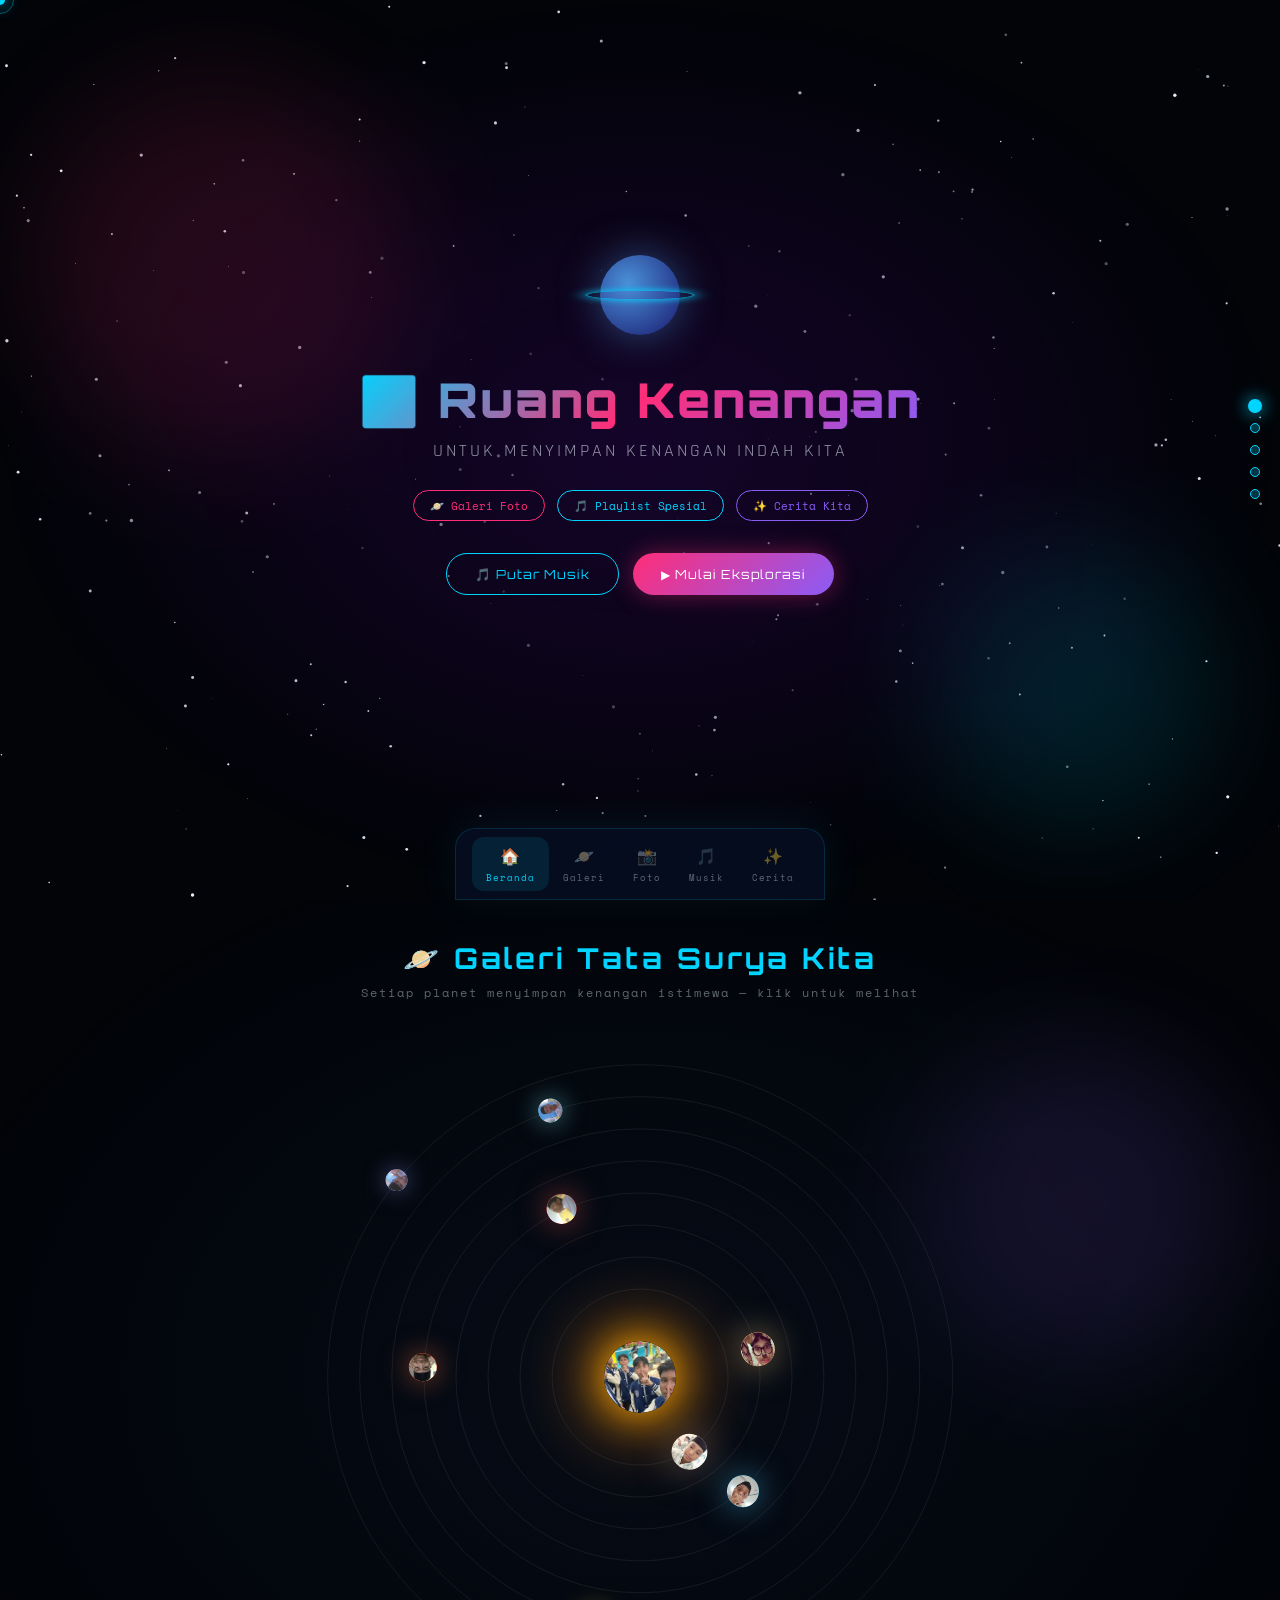
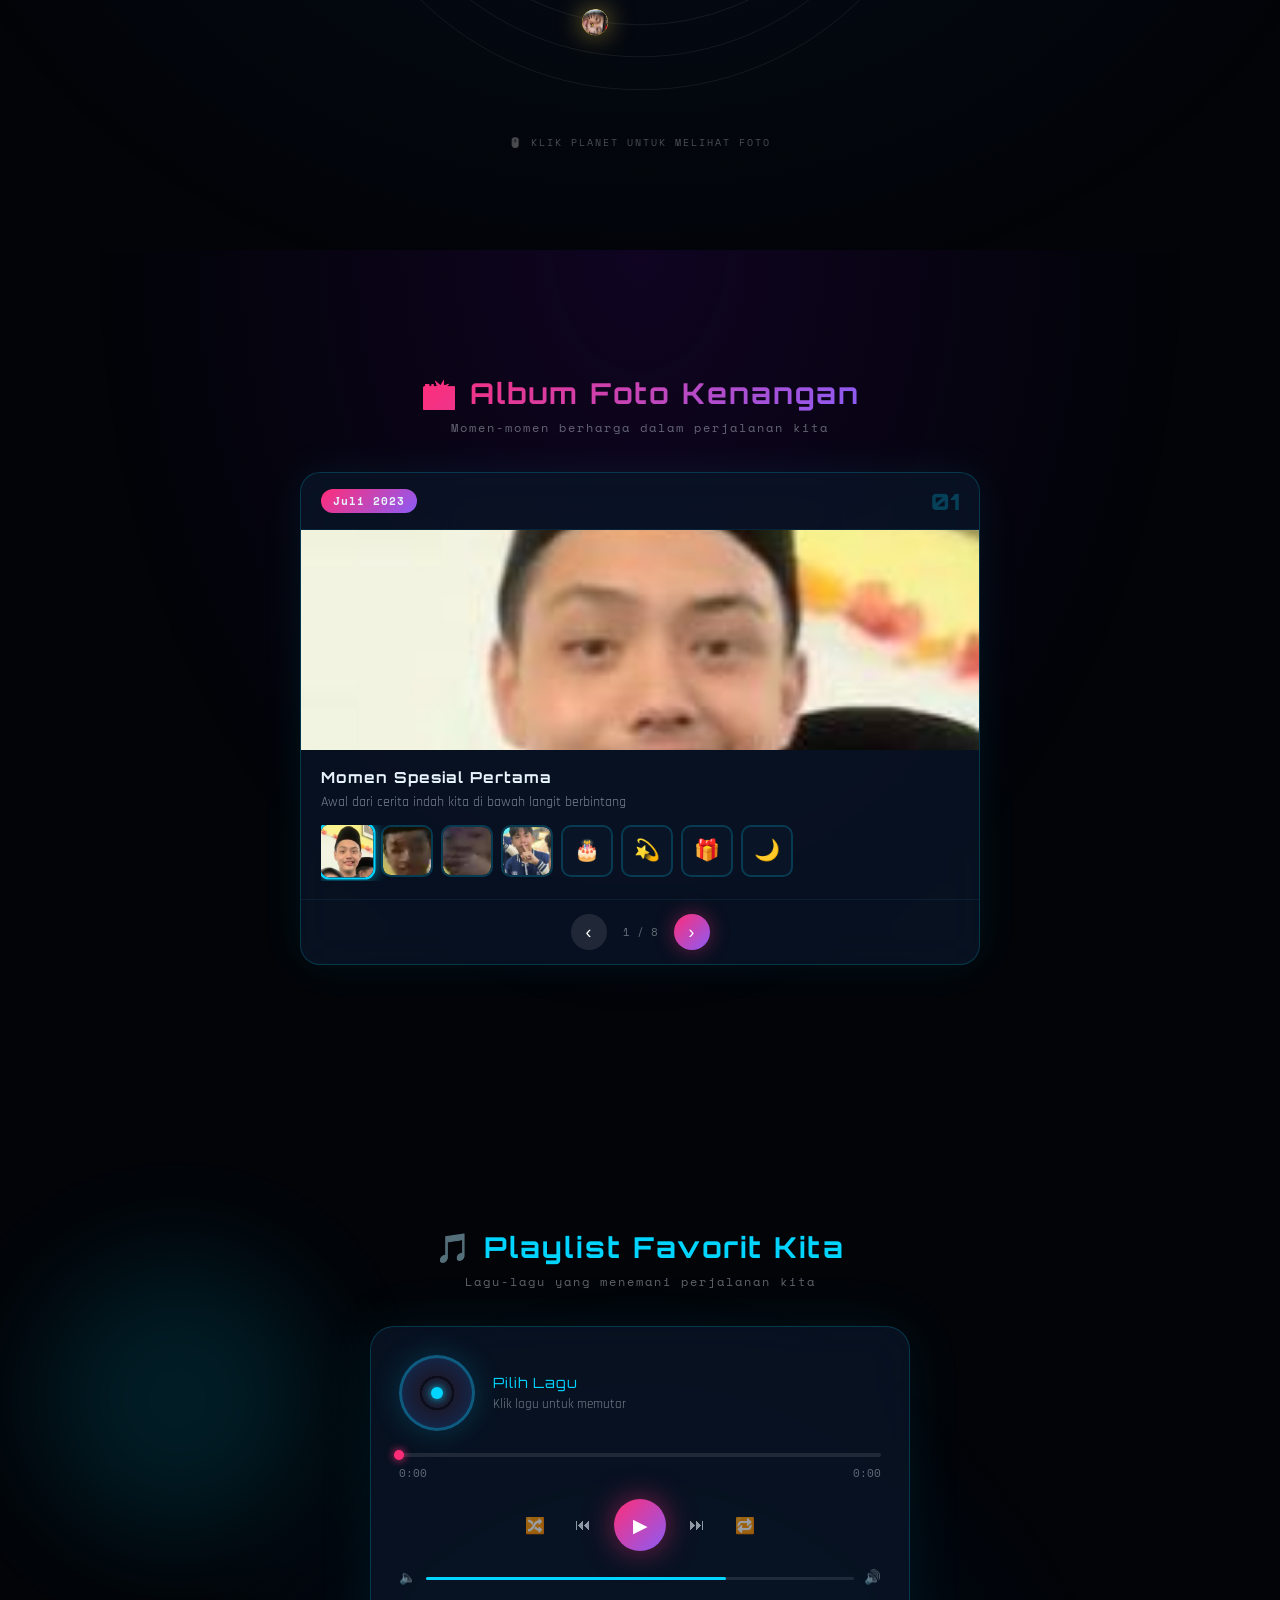
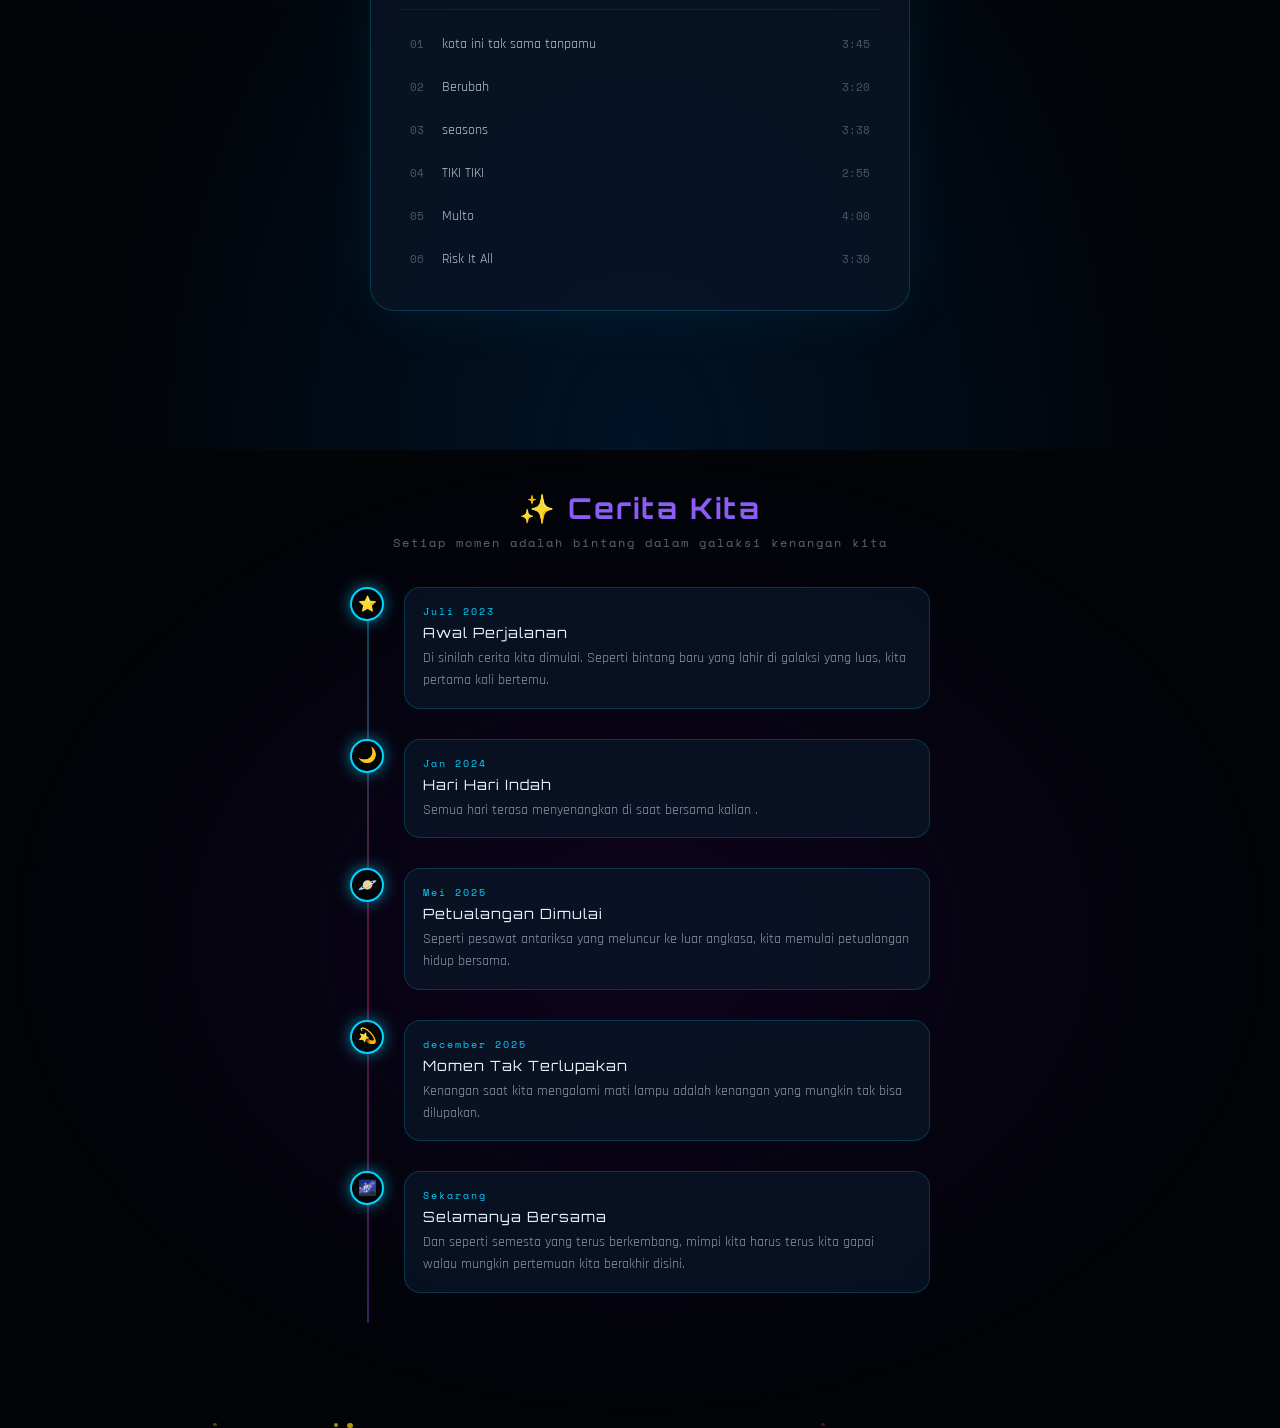
<file: index.html>
<!DOCTYPE html>
<html lang="id">
<head>
<meta charset="UTF-8">
<meta name="viewport" content="width=device-width, initial-scale=1.0">
<title>🌌 Ruang Kenangan — Galaksi Kita</title>
<link href="https://fonts.googleapis.com/css2?family=Orbitron:wght@400;600;700;900&family=Rajdhani:wght@400;500;600&family=Space+Mono:wght@400;700&display=swap" rel="stylesheet">
<style>
:root{
  --bg:#020408;--pink:#ff2d78;--cyan:#00d4ff;--violet:#8b5cf6;
  --gold:#ffd700;--star:#e8f4fd;--sun:#ffaa00;
  --glow-pink:rgba(255,45,120,0.6);--glow-cyan:rgba(0,212,255,0.6);
  --glass:rgba(10,22,40,0.75);--border:rgba(0,212,255,0.2);
  --fh:'Orbitron',sans-serif;--fb:'Rajdhani',sans-serif;--fm:'Space Mono',monospace;
}
*,*::before,*::after{box-sizing:border-box;margin:0;padding:0}
html{scroll-behavior:smooth;overflow-x:hidden}
body{background:var(--bg);color:var(--star);font-family:var(--fb);overflow-x:hidden;cursor:none}
.cursor{width:10px;height:10px;background:var(--cyan);border-radius:50%;position:fixed;top:0;left:0;pointer-events:none;z-index:9999;transform:translate(-50%,-50%);box-shadow:0 0 15px var(--cyan)}
.cursor-trail{width:28px;height:28px;border:1.5px solid rgba(0,212,255,.4);border-radius:50%;position:fixed;top:0;left:0;pointer-events:none;z-index:9998;transform:translate(-50%,-50%);transition:transform .18s ease}
#starfield{position:fixed;top:0;left:0;width:100%;height:100%;z-index:0;pointer-events:none}
.section{position:relative;min-height:100vh;display:flex;align-items:center;justify-content:center;flex-direction:column;z-index:1;padding:40px 20px 100px}
.nav-dots{position:fixed;right:20px;top:50%;transform:translateY(-50%);z-index:100;display:flex;flex-direction:column;gap:12px}
.nav-dot{width:10px;height:10px;border-radius:50%;background:rgba(0,212,255,.25);border:1.5px solid var(--cyan);cursor:pointer;transition:all .3s;position:relative}
.nav-dot:hover,.nav-dot.active{background:var(--cyan);box-shadow:0 0 12px var(--cyan);transform:scale(1.4)}
.nav-dot::after{content:attr(data-label);position:absolute;right:16px;top:50%;transform:translateY(-50%);font-family:var(--fm);font-size:10px;color:var(--cyan);white-space:nowrap;opacity:0;transition:opacity .3s;pointer-events:none}
.nav-dot:hover::after{opacity:1}
.nebula-blob{position:absolute;border-radius:50%;filter:blur(60px);opacity:.12;pointer-events:none;animation:nebulaFloat 15s ease-in-out infinite}
@keyframes nebulaFloat{0%,100%{transform:translate(0,0) scale(1)}33%{transform:translate(20px,-30px) scale(1.1)}66%{transform:translate(-15px,20px) scale(.9)}}
.floating-particle{position:absolute;border-radius:50%;animation:floatUp linear infinite;pointer-events:none;z-index:0}
@keyframes floatUp{0%{transform:translateY(100vh) rotate(0);opacity:0}10%{opacity:1}90%{opacity:1}100%{transform:translateY(-100px) rotate(720deg);opacity:0}}
.shooting-star{position:fixed;top:0;left:50%;width:2px;height:80px;background:linear-gradient(to bottom,transparent,var(--cyan),transparent);animation:shoot 2s ease-in forwards;pointer-events:none;z-index:1;transform-origin:top center}
@keyframes shoot{0%{opacity:0;transform:rotate(var(--angle)) translateY(-50px)}10%{opacity:1}100%{opacity:0;transform:rotate(var(--angle)) translateY(100vh)}}
.fade-in-up{opacity:0;transform:translateY(30px);transition:opacity .8s,transform .8s}
.fade-in-up.visible{opacity:1;transform:translateY(0)}
#hero{background:radial-gradient(ellipse at center,rgba(26,5,51,.8) 0%,transparent 70%);overflow:hidden}
.hero-content{text-align:center;position:relative;z-index:2}
.hero-icon{width:100px;height:100px;margin:0 auto 24px;position:relative}
.hero-planet{width:80px;height:80px;background:radial-gradient(circle at 35% 35%,#4a90d9,#1a1a6e);border-radius:50%;position:absolute;top:10px;left:10px;box-shadow:0 0 40px rgba(74,144,217,.5);animation:pPulse 4s ease-in-out infinite}
@keyframes pPulse{0%,100%{box-shadow:0 0 40px rgba(74,144,217,.5)}50%{box-shadow:0 0 70px rgba(74,144,217,.8)}}
.hero-ring{position:absolute;top:50%;left:50%;width:110px;height:30px;border:3px solid rgba(0,212,255,.5);border-radius:50%;transform:translate(-50%,-50%) rotateX(70deg);box-shadow:0 0 20px var(--cyan);pointer-events:none}
.hero-title{font-family:var(--fh);font-size:clamp(1.6rem,5vw,3rem);font-weight:900;background:linear-gradient(135deg,var(--cyan),var(--pink),var(--violet));-webkit-background-clip:text;-webkit-text-fill-color:transparent;background-clip:text;letter-spacing:2px;margin-bottom:10px;animation:tGlow 3s ease-in-out infinite}
@keyframes tGlow{0%,100%{filter:brightness(1)}50%{filter:brightness(1.3)}}
.hero-subtitle{font-size:1.1rem;color:rgba(232,244,253,.6);letter-spacing:3px;text-transform:uppercase;margin-bottom:28px}
.hero-tags{display:flex;justify-content:center;gap:12px;flex-wrap:wrap;margin-bottom:32px}
.hero-tag{padding:6px 16px;border-radius:20px;font-family:var(--fm);font-size:.7rem;border:1px solid;cursor:pointer;transition:all .3s;text-decoration:none;display:inline-block}
.hero-tag.photos{border-color:var(--pink);color:var(--pink)}.hero-tag.music{border-color:var(--cyan);color:var(--cyan)}.hero-tag.story{border-color:var(--violet);color:var(--violet)}
.hero-tag:hover{background:currentColor;color:var(--bg);box-shadow:0 0 20px currentColor;transform:translateY(-2px)}
.hero-buttons{display:flex;gap:14px;justify-content:center;flex-wrap:wrap}
.btn-primary{padding:12px 28px;background:linear-gradient(135deg,var(--pink),var(--violet));border:none;border-radius:30px;color:#fff;font-family:var(--fh);font-size:.78rem;cursor:pointer;letter-spacing:1px;transition:all .3s;box-shadow:0 0 25px rgba(255,45,120,.4)}
.btn-primary:hover{transform:translateY(-3px) scale(1.05);box-shadow:0 0 40px rgba(255,45,120,.7)}
.btn-secondary{padding:12px 28px;background:transparent;border:1.5px solid var(--cyan);border-radius:30px;color:var(--cyan);font-family:var(--fh);font-size:.78rem;cursor:pointer;letter-spacing:1px;transition:all .3s}
.btn-secondary:hover{background:var(--cyan);color:var(--bg);box-shadow:0 0 30px var(--glow-cyan);transform:translateY(-3px)}
.scroll-hint{position:absolute;bottom:30px;left:50%;transform:translateX(-50%);display:flex;flex-direction:column;align-items:center;gap:8px;opacity:.5;animation:bHint 2s ease-in-out infinite}
.scroll-hint span{font-family:var(--fm);font-size:.6rem;letter-spacing:2px;color:var(--cyan)}
.scroll-hint-arrow{width:14px;height:14px;border-right:2px solid var(--cyan);border-bottom:2px solid var(--cyan);transform:rotate(45deg)}
@keyframes bHint{0%,100%{transform:translateX(-50%) translateY(0)}50%{transform:translateX(-50%) translateY(8px)}}
#solar{overflow:hidden;background:radial-gradient(ellipse at center,rgba(10,22,40,.5) 0%,transparent 80%)}
.solar-title{font-family:var(--fh);font-size:clamp(1.2rem,3vw,1.8rem);text-align:center;margin-bottom:8px;color:var(--cyan);letter-spacing:3px}
.solar-subtitle{font-family:var(--fm);font-size:.72rem;text-align:center;color:rgba(232,244,253,.4);letter-spacing:2px;margin-bottom:36px}
.solar-system-container{position:relative;width:min(680px,92vw);height:min(680px,92vw);margin:0 auto}
.solar-system{position:relative;width:100%;height:100%}
.sun{position:absolute;top:50%;left:50%;transform:translate(-50%,-50%);width:72px;height:72px;border-radius:50%;z-index:10;cursor:pointer;overflow:hidden;box-shadow:0 0 40px #ffaa00,0 0 80px #ff8800,0 0 120px rgba(255,136,0,.4);animation:sPulse 4s ease-in-out infinite}
.sun img{width:100%;height:100%;object-fit:cover;border-radius:50%}
@keyframes sPulse{0%,100%{box-shadow:0 0 40px #ffaa00,0 0 80px #ff8800;transform:translate(-50%,-50%) scale(1)}50%{box-shadow:0 0 70px #ffaa00,0 0 140px #ff8800;transform:translate(-50%,-50%) scale(1.08)}}
.orbit{position:absolute;top:50%;left:50%;border-radius:50%;border:1px solid rgba(255,255,255,.07);transform:translate(-50%,-50%)}
@keyframes orbitRotate{from{transform:translate(-50%,-50%) rotate(0)}to{transform:translate(-50%,-50%) rotate(360deg)}}
.planet{border-radius:50%;position:relative;cursor:pointer;transition:transform .3s;overflow:hidden}
.planet:hover{transform:scale(1.5);z-index:50}
.planet img{width:100%;height:100%;object-fit:cover;border-radius:50%;position:absolute;top:0;left:0}
.planet-emoji{position:absolute;top:50%;left:50%;transform:translate(-50%,-50%);pointer-events:none}
.planet-label{position:absolute;bottom:-22px;left:50%;transform:translateX(-50%);font-family:var(--fm);font-size:.52rem;color:rgba(232,244,253,.6);white-space:nowrap;pointer-events:none;opacity:0;transition:opacity .3s}
.planet:hover .planet-label{opacity:1}
.planet-ring{position:absolute;top:50%;left:50%;transform:translate(-50%,-50%) rotateX(75deg);border-radius:50%;border:3px solid rgba(255,200,100,.4);pointer-events:none}
.photo-popup{position:fixed;top:0;left:0;width:100%;height:100%;background:rgba(2,4,8,.92);backdrop-filter:blur(10px);z-index:1000;display:none;align-items:center;justify-content:center;flex-direction:column;gap:20px}
.photo-popup.show{display:flex}
.popup-img{max-width:80vw;max-height:55vh;border-radius:16px;border:2px solid var(--cyan);box-shadow:0 0 60px var(--glow-cyan);object-fit:cover}
.popup-emoji-box{width:180px;height:180px;background:linear-gradient(135deg,rgba(26,5,51,.9),rgba(10,22,40,.9));display:flex;align-items:center;justify-content:center;font-size:5rem;border-radius:50%;border:2px solid var(--cyan);box-shadow:0 0 40px var(--glow-cyan)}
.photo-popup-title{font-family:var(--fh);font-size:1.1rem;color:var(--cyan);text-align:center;margin-bottom:6px}
.photo-popup-desc{font-family:var(--fb);color:rgba(232,244,253,.6);font-size:.9rem;text-align:center}
.photo-popup-close{background:var(--pink);border:none;border-radius:50%;width:42px;height:42px;color:#fff;font-size:1.1rem;cursor:pointer;position:absolute;top:20px;right:20px;transition:all .3s;z-index:10}
.photo-popup-close:hover{transform:rotate(90deg) scale(1.2);box-shadow:0 0 20px var(--pink)}
#album{background:radial-gradient(ellipse at top,rgba(26,5,51,.6) 0%,transparent 60%)}
.album-title{font-family:var(--fh);font-size:clamp(1.2rem,3vw,1.8rem);text-align:center;margin-bottom:8px;background:linear-gradient(135deg,var(--pink),var(--violet));-webkit-background-clip:text;-webkit-text-fill-color:transparent;background-clip:text;letter-spacing:2px}
.album-subtitle{font-family:var(--fm);font-size:.72rem;text-align:center;color:rgba(232,244,253,.4);letter-spacing:2px;margin-bottom:36px}
.album-container{width:min(680px,95vw)}
.album-card{background:var(--glass);border:1px solid var(--border);border-radius:20px;overflow:hidden;backdrop-filter:blur(20px);box-shadow:0 0 40px rgba(0,212,255,.08)}
.album-header{padding:14px 20px;display:flex;align-items:center;gap:12px;border-bottom:1px solid rgba(0,212,255,.1)}
.album-date-badge{background:linear-gradient(135deg,var(--pink),var(--violet));padding:4px 12px;border-radius:12px;font-family:var(--fm);font-size:.68rem;font-weight:700;letter-spacing:1px}
.album-num{margin-left:auto;font-family:var(--fh);font-size:1.4rem;font-weight:900;color:rgba(0,212,255,.25)}
.album-main-photo{width:100%;height:220px;display:flex;align-items:center;justify-content:center;background:linear-gradient(135deg,rgba(26,5,51,.8),rgba(10,22,40,.9));font-size:3.5rem;overflow:hidden}
.album-main-photo img{width:100%;height:100%;object-fit:cover;display:block}
.album-info{padding:18px 20px}
.album-moment-title{font-family:var(--fh);font-size:.95rem;color:var(--star);margin-bottom:6px;letter-spacing:1px}
.album-moment-desc{font-family:var(--fb);font-size:.85rem;color:rgba(232,244,253,.5);margin-bottom:14px}
.album-thumbnails{display:flex;gap:8px;overflow-x:auto;padding-bottom:4px;scrollbar-width:thin;scrollbar-color:var(--cyan) transparent}
.album-thumb{width:52px;height:52px;border-radius:10px;border:2px solid rgba(0,212,255,.2);flex-shrink:0;cursor:pointer;transition:all .3s;overflow:hidden;background:rgba(10,22,40,.8);display:flex;align-items:center;justify-content:center;font-size:1.3rem}
.album-thumb:hover,.album-thumb.active{border-color:var(--cyan);box-shadow:0 0 12px var(--glow-cyan);transform:scale(1.1)}
.album-thumb img{width:100%;height:100%;object-fit:cover;border-radius:8px}
.album-nav{display:flex;align-items:center;justify-content:center;gap:16px;padding:14px 20px;border-top:1px solid rgba(0,212,255,.08)}
.album-nav-btn{width:36px;height:36px;border-radius:50%;border:none;cursor:pointer;font-size:1.1rem;transition:all .3s;display:flex;align-items:center;justify-content:center}
.album-nav-btn.prev{background:rgba(255,255,255,.1);color:#fff}
.album-nav-btn.next{background:linear-gradient(135deg,var(--pink),var(--violet));color:#fff;box-shadow:0 0 20px rgba(255,45,120,.4)}
.album-nav-btn:hover{transform:scale(1.15)}
#music{background:radial-gradient(ellipse at bottom,rgba(0,30,60,.6) 0%,transparent 60%)}
.music-title{font-family:var(--fh);font-size:clamp(1.2rem,3vw,1.8rem);text-align:center;margin-bottom:8px;color:var(--cyan);letter-spacing:2px}
.music-subtitle{font-family:var(--fm);font-size:.72rem;text-align:center;color:rgba(232,244,253,.4);letter-spacing:2px;margin-bottom:36px}
.music-player{width:min(540px,95vw);background:var(--glass);border:1px solid rgba(0,212,255,.2);border-radius:24px;padding:28px;backdrop-filter:blur(20px);box-shadow:0 0 60px rgba(0,212,255,.08)}
.music-disc-area{display:flex;align-items:center;gap:18px;margin-bottom:22px}
.music-disc{width:76px;height:76px;border-radius:50%;background:radial-gradient(circle,#1a1a2e 30%,#0d0d1a 30%,#0d0d1a 35%,#1a1a2e 35%,#16213e 60%,#0f3460 100%);border:3px solid rgba(0,212,255,.3);display:flex;align-items:center;justify-content:center;flex-shrink:0;box-shadow:0 0 30px rgba(0,212,255,.2)}
.music-disc.spinning{animation:dSpin 3s linear infinite}
@keyframes dSpin{from{transform:rotate(0)}to{transform:rotate(360deg)}}
.music-disc-dot{width:12px;height:12px;border-radius:50%;background:var(--cyan);box-shadow:0 0 10px var(--cyan)}
.music-track-name{font-family:var(--fh);font-size:.88rem;color:var(--cyan);margin-bottom:5px;letter-spacing:1px}
.music-track-sub{font-family:var(--fb);font-size:.8rem;color:rgba(232,244,253,.5)}
.music-progress-area{margin-bottom:18px}
.music-progress-bar{width:100%;height:4px;background:rgba(255,255,255,.1);border-radius:2px;margin-bottom:8px;cursor:pointer}
.music-progress-fill{height:100%;background:linear-gradient(90deg,var(--cyan),var(--pink));border-radius:2px;width:0%;transition:width .5s linear;position:relative}
.music-progress-fill::after{content:'';position:absolute;right:-5px;top:50%;transform:translateY(-50%);width:10px;height:10px;background:var(--pink);border-radius:50%;box-shadow:0 0 8px var(--pink)}
.music-times{display:flex;justify-content:space-between;font-family:var(--fm);font-size:.68rem;color:rgba(232,244,253,.4)}
.music-controls{display:flex;align-items:center;justify-content:center;gap:14px;margin-bottom:18px}
.music-btn{background:none;border:none;cursor:pointer;color:rgba(232,244,253,.6);font-size:1rem;transition:all .3s;width:34px;height:34px;display:flex;align-items:center;justify-content:center;border-radius:50%}
.music-btn:hover{color:#fff;background:rgba(255,255,255,.1)}
.music-btn-play{width:52px;height:52px;background:linear-gradient(135deg,var(--pink),var(--violet));color:#fff;border-radius:50%;font-size:1.2rem;box-shadow:0 0 30px rgba(255,45,120,.5);border:none;cursor:pointer;transition:all .3s;display:flex;align-items:center;justify-content:center}
.music-btn-play:hover{transform:scale(1.12)}
.music-volume{display:flex;align-items:center;gap:10px}
.music-vol-icon{font-size:.85rem;opacity:.6}
.music-vol-slider{flex:1;height:3px;background:rgba(255,255,255,.1);border-radius:2px;cursor:pointer}
.music-vol-fill{height:100%;width:70%;background:var(--cyan);border-radius:2px}
.music-playlist{margin-top:22px;border-top:1px solid rgba(0,212,255,.1);padding-top:14px}
.playlist-item{display:flex;align-items:center;gap:12px;padding:10px;border-radius:12px;cursor:pointer;transition:all .3s;margin-bottom:3px;border:1px solid transparent}
.playlist-item:hover{background:rgba(0,212,255,.05)}
.playlist-item.active{background:rgba(0,212,255,.1);border-color:rgba(0,212,255,.2)}
.playlist-num{font-family:var(--fm);font-size:.68rem;color:rgba(232,244,253,.3);width:20px}
.playlist-name{flex:1;font-family:var(--fb);font-size:.85rem;color:rgba(232,244,253,.8)}
.playlist-dur{font-family:var(--fm);font-size:.68rem;color:rgba(232,244,253,.3)}
.playlist-item.active .playlist-name{color:var(--cyan)}
#story{background:radial-gradient(ellipse at center,rgba(26,5,51,.5) 0%,transparent 70%)}
.story-title{font-family:var(--fh);font-size:clamp(1.2rem,3vw,1.8rem);text-align:center;margin-bottom:8px;color:var(--violet);letter-spacing:2px}
.story-subtitle{font-family:var(--fm);font-size:.72rem;text-align:center;color:rgba(232,244,253,.4);letter-spacing:2px;margin-bottom:36px}
.story-timeline{width:min(580px,95vw);position:relative}
.story-timeline::before{content:'';position:absolute;left:17px;top:0;bottom:0;width:2px;background:linear-gradient(to bottom,var(--cyan),var(--pink),var(--violet));opacity:.35}
.story-item{display:flex;gap:20px;margin-bottom:30px;position:relative}
.story-dot{width:34px;height:34px;border-radius:50%;background:var(--bg);border:2px solid var(--cyan);display:flex;align-items:center;justify-content:center;font-size:.95rem;flex-shrink:0;z-index:1;box-shadow:0 0 15px var(--glow-cyan);animation:dPulse 3s ease-in-out infinite}
@keyframes dPulse{0%,100%{box-shadow:0 0 15px var(--glow-cyan)}50%{box-shadow:0 0 35px var(--glow-cyan)}}
.story-card{flex:1;background:var(--glass);border:1px solid var(--border);border-radius:16px;padding:16px 18px;backdrop-filter:blur(10px)}
.story-card-date{font-family:var(--fm);font-size:.62rem;color:var(--cyan);letter-spacing:2px;margin-bottom:5px}
.story-card-title{font-family:var(--fh);font-size:.88rem;color:var(--star);margin-bottom:7px;letter-spacing:1px}
.story-card-text{font-family:var(--fb);font-size:.85rem;color:rgba(232,244,253,.6);line-height:1.6}
.bottom-tabs{position:fixed;bottom:0;left:50%;transform:translateX(-50%);display:flex;background:rgba(6,13,31,.97);backdrop-filter:blur(20px);border:1px solid rgba(0,212,255,.15);border-radius:20px 20px 0 0;padding:8px 16px;z-index:100;box-shadow:0 -4px 40px rgba(0,212,255,.08)}
.tab-btn{display:flex;flex-direction:column;align-items:center;gap:3px;padding:7px 14px;background:none;border:none;cursor:pointer;color:rgba(232,244,253,.4);font-family:var(--fm);font-size:.58rem;letter-spacing:1px;transition:all .3s;border-radius:12px}
.tab-btn span:first-child{font-size:1rem}
.tab-btn:hover{color:rgba(232,244,253,.8);background:rgba(0,212,255,.05)}
.tab-btn.active{color:var(--cyan);background:rgba(0,212,255,.1)}
::-webkit-scrollbar{width:5px}::-webkit-scrollbar-track{background:var(--bg)}::-webkit-scrollbar-thumb{background:var(--violet);border-radius:3px}
@media(max-width:480px){.bottom-tabs{padding:6px 8px}.tab-btn{padding:5px 8px}.nav-dots{right:8px}.music-disc-area{flex-direction:column;text-align:center}}
</style>
</head>
<body>
<div class="cursor" id="cursor"></div>
<div class="cursor-trail" id="cursorTrail"></div>
<canvas id="starfield"></canvas>
<nav class="nav-dots">
  <div class="nav-dot active" data-section="hero"  data-label="Beranda"    onclick="goTo('hero')"></div>
  <div class="nav-dot"        data-section="solar" data-label="Tata Surya" onclick="goTo('solar')"></div>
  <div class="nav-dot"        data-section="album" data-label="Album Foto" onclick="goTo('album')"></div>
  <div class="nav-dot"        data-section="music" data-label="Playlist"   onclick="goTo('music')"></div>
  <div class="nav-dot"        data-section="story" data-label="Cerita"     onclick="goTo('story')"></div>
</nav>
<section class="section" id="hero">
  <div class="nebula-blob" style="width:380px;height:380px;background:var(--pink);top:8%;left:2%;"></div>
  <div class="nebula-blob" style="width:280px;height:280px;background:var(--cyan);bottom:8%;right:5%;animation-delay:5s;"></div>
  <div class="hero-content fade-in-up visible">
    <div class="hero-icon"><div class="hero-planet"></div><div class="hero-ring"></div></div>
    <h1 class="hero-title">🌌 Ruang Kenangan</h1>
    <p class="hero-subtitle">Untuk Menyimpan Kenangan Indah Kita</p>
    <div class="hero-tags">
      <a class="hero-tag photos" onclick="goTo('solar')">🪐 Galeri Foto</a>
      <a class="hero-tag music"  onclick="goTo('music')">🎵 Playlist Spesial</a>
      <a class="hero-tag story"  onclick="goTo('story')">✨ Cerita Kita</a>
    </div>
    <div class="hero-buttons">
      <button class="btn-secondary" id="musicToggleBtn" onclick="toggleBgMusic()">🎵 Putar Musik</button>
      <button class="btn-primary" onclick="goTo('solar')">▶ Mulai Eksplorasi</button>
    </div>
  </div>
  <div class="scroll-hint"><span>SCROLL</span><div class="scroll-hint-arrow"></div></div>
</section>
<section class="section" id="solar">
  <div class="nebula-blob" style="width:320px;height:320px;background:var(--violet);top:15%;right:3%;animation-delay:3s;"></div>
  <h2 class="solar-title fade-in-up">🪐 Galeri Tata Surya Kita</h2>
  <p class="solar-subtitle fade-in-up">Setiap planet menyimpan kenangan istimewa — klik untuk melihat</p>
  <div class="solar-system-container fade-in-up">
    <div class="solar-system" id="solarSystem">
      <div class="sun" onclick="openSunPopup()" title="Matahari ☀️">
        <img src="[data-uri]" alt="Matahari">
      </div>
    </div>
  </div>
  <p style="font-family:var(--fm);font-size:.62rem;color:rgba(232,244,253,.3);margin-top:18px;letter-spacing:2px;text-align:center;">🖱️ KLIK PLANET UNTUK MELIHAT FOTO</p>
</section>
<section class="section" id="album">
  <h2 class="album-title fade-in-up">📸 Album Foto Kenangan</h2>
  <p class="album-subtitle fade-in-up">Momen-momen berharga dalam perjalanan kita</p>
  <div class="album-container fade-in-up">
    <div class="album-card">
      <div class="album-header">
        <span class="album-date-badge" id="albumDateBadge">Juli 2023</span>
        <span class="album-num" id="albumNum">01</span>
      </div>
      <div class="album-main-photo" id="albumMainPhoto">🌌</div>
      <div class="album-info">
        <h3 class="album-moment-title" id="albumMomentTitle">Momen Spesial Pertama</h3>
        <p class="album-moment-desc" id="albumMomentDesc">Awal dari cerita indah kita</p>
        <div class="album-thumbnails" id="albumThumbs"></div>
      </div>
      <div class="album-nav">
        <button class="album-nav-btn prev" onclick="changeAlbum(-1)">&#8249;</button>
        <span style="font-family:var(--fm);font-size:.68rem;color:rgba(232,244,253,.4)" id="albumCounter">1 / 8</span>
        <button class="album-nav-btn next" onclick="changeAlbum(1)">&#8250;</button>
      </div>
    </div>
  </div>
</section>
<section class="section" id="music">
  <div class="nebula-blob" style="width:280px;height:280px;background:var(--cyan);top:12%;left:3%;animation-delay:7s;"></div>
  <h2 class="music-title fade-in-up">🎵 Playlist Favorit Kita</h2>
  <p class="music-subtitle fade-in-up">Lagu-lagu yang menemani perjalanan kita</p>
  <div class="music-player fade-in-up">
    <div class="music-disc-area">
      <div class="music-disc" id="musicDisc"><div class="music-disc-dot"></div></div>
      <div class="music-info">
        <div class="music-track-name" id="musicTrackName">Pilih Lagu</div>
        <div class="music-track-sub"  id="musicTrackSub">Klik lagu untuk memutar</div>
      </div>
    </div>
    <div class="music-progress-area">
      <div class="music-progress-bar" id="progressBar" onclick="seekMusic(event)">
        <div class="music-progress-fill" id="progressFill"></div>
      </div>
      <div class="music-times"><span id="currentTime">0:00</span><span id="totalTime">0:00</span></div>
    </div>
    <div class="music-controls">
      <button class="music-btn" onclick="shuffleMusic()" id="shuffleBtn">🔀</button>
      <button class="music-btn" onclick="prevTrack()">⏮</button>
      <button class="music-btn-play" onclick="togglePlay()" id="playBtn">▶</button>
      <button class="music-btn" onclick="nextTrack()">⏭</button>
      <button class="music-btn" onclick="toggleRepeat()" id="repeatBtn">🔁</button>
    </div>
    <div class="music-volume">
      <span class="music-vol-icon">🔈</span>
      <div class="music-vol-slider" onclick="setVolume(event)"><div class="music-vol-fill" id="volFill"></div></div>
      <span class="music-vol-icon">🔊</span>
    </div>
    <div class="music-playlist" id="playlist"></div>
  </div>
</section>
<section class="section" id="story">
  <h2 class="story-title fade-in-up">✨ Cerita Kita</h2>
  <p class="story-subtitle fade-in-up">Setiap momen adalah bintang dalam galaksi kenangan kita</p>
  <div class="story-timeline fade-in-up" id="storyTimeline"></div>
</section>
<div class="photo-popup" id="photoPopup">
  <button class="photo-popup-close" onclick="closePopup()">✕</button>
  <div id="popupImgWrap"></div>
  <div style="text-align:center">
    <div class="photo-popup-title" id="popupTitle"></div>
    <div class="photo-popup-desc"  id="popupDesc"></div>
  </div>
</div>
<div class="bottom-tabs">
  <button class="tab-btn active" onclick="goTo('hero')"  id="tab-hero"><span>🏠</span><span>Beranda</span></button>
  <button class="tab-btn"        onclick="goTo('solar')" id="tab-solar"><span>🪐</span><span>Galeri</span></button>
  <button class="tab-btn"        onclick="goTo('album')" id="tab-album"><span>📸</span><span>Foto</span></button>
  <button class="tab-btn"        onclick="goTo('music')" id="tab-music"><span>🎵</span><span>Musik</span></button>
  <button class="tab-btn"        onclick="goTo('story')" id="tab-story"><span>✨</span><span>Cerita</span></button>
</div>
<script>
const DATA={
  coupleNames:'Only For U, MIEE AYAMM 💕',
  planets:[
    {name:"Merkurius",emoji:"🟤",color:"#a1887f",label:"Pertemuan Pertama",desc:"Saat pertama kali kita bertemu, dunia terasa berbeda",photo:"[data-uri]",date:"Jan 2024"},
    {name:"Venus",emoji:"🟡",color:"#ffcc80",label:"Kenangan Manis",desc:"Momen-momen manis yang tak terlupakan",photo:"[data-uri]",date:"Feb 2024"},
    {name:"Bumi",emoji:"🔵",color:"#4fc3f7",label:"Rumah Kita",desc:"Di mana pun kamu ada, itulah rumahku",photo:"[data-uri]",date:"Mar 2024"},
    {name:"Mars",emoji:"🔴",color:"#ef5350",label:"Petualangan",desc:"Petualangan seru bersama-sama",photo:"[data-uri]",date:"Apr 2024"},
    {name:"Jupiter",emoji:"🟠",color:"#ff7043",label:"Momen Besar",desc:"Pencapaian dan kebanggaan yang kita rayakan",photo:"[data-uri]",date:"Mei 2024"},
    {name:"Saturnus",emoji:"💛",color:"#ffd54f",label:"Hari Spesial",desc:"Hari-hari paling indah dalam hidup kita",photo:"[data-uri]",date:"Jun 2024"},
    {name:"Uranus",emoji:"🔵",color:"#80deea",label:"Mimpi Kita",desc:"Mimpi dan harapan yang kita rajut bersama",photo:"[data-uri]",date:"Jul 2024"},
    {name:"Neptunus",emoji:"🔷",color:"#7986cb",label:"Cinta Abadi",desc:"Cinta kita seperti luar angkasa — tak bertepi",photo:"[data-uri]",date:"Agt 2024"},
  ],
  albums:[
    {title:"Momen Spesial Pertama",desc:"Awal dari cerita indah kita di bawah langit berbintang",date:"Juli 2023",emoji:"🌌",photo:"[data-uri]"},
    {title:"Petualangan Bersama",desc:"Menjelajahi dunia bersama terasa jauh lebih bermakna",date:"Januari 2024",emoji:"🚀",photo:"[data-uri]"},
    {title:"Momen Tertawa",desc:"Tawa kita bergema di setiap sudut sekolah",date:"Mar 2024",emoji:"😄",photo:"[data-uri]"},
    {title:"Di Bawah Atap Kelas",desc:"Duduk serius mendengar guru sambil menahan tawa",date:"Apr 2024",emoji:"🌠",photo:"[data-uri]"},
    {title:"Hari Ulang Tahun",desc:"Merayakan momen spesial kita di instagram",date:"Juli 2024",emoji:"🎂",photo:null},
    {title:"Tinggal Di Sekolah",desc:"Setiap ada acara kita selalu tinggal bersama",date:"September 2025",emoji:"💫",photo:null},
    {title:"Momen Paling Seru",desc:"Ujian Tulis Pertama saat mati lampu",date:"November 2025",emoji:"🎁",photo:null},
    {title:"Impian & Harapan",desc:"Merancang masa depan cerah bersama walau ini mungkin akhir pertemua kita",date:"Mei 2026",emoji:"🌙",photo:null},
  ],
  playlist:[
    {title:'kota ini tak sama tanpamu',artist:'Nadhif Basalamah',  duration:'3:45',scUrl:'https://soundcloud.com/andani-amel-671566597/nadhif-basalamah-kota-ini-tak'},
    {title:'Berubah',                  artist:'Tenxi',              duration:'3:20',scUrl:'https://soundcloud.com/tenxi-music/berubah'},
    {title:'seasons',                  artist:'wave to earth',      duration:'3:38',scUrl:'https://soundcloud.com/5pddn1qpbltm/wave-to-earth-seasons'},
    {title:'TIKI TIKI',                artist:'QMIIR, Salima Chica',duration:'2:55',scUrl:'https://soundcloud.com/qmiir-sc/tiki-tiki'},
    {title:'Multo',                    artist:'Cup of Joe',         duration:'4:00',scUrl:'https://soundcloud.com/rayn-revadona/multo-cup-of-joe-mp3'},
    {title:'Risk It All',              artist:'Bruno Mars',         duration:'3:30',scUrl:'https://soundcloud.com/brunomars/risk-it-all'}
  ],
  stories:[
    {date:'Juli 2023',emoji:'⭐',title:'Awal Perjalanan',      text:'Di sinilah cerita kita dimulai. Seperti bintang baru yang lahir di galaksi yang luas, kita pertama kali bertemu.'},
    {date:'Jan 2024',  emoji:'🌙',title:'Hari Hari Indah',    text:'Semua hari terasa menyenangkan di saat bersama kalian .'},
    {date:'Mei 2025',    emoji:'🪐',title:'Petualangan Dimulai',  text:'Seperti pesawat antariksa yang meluncur ke luar angkasa, kita memulai petualangan hidup bersama.'},
    {date:'december 2025',   emoji:'💫',title:'Momen Tak Terlupakan', text:'Kenangan saat kita mengalami mati lampu adalah kenangan yang mungkin tak bisa dilupakan.'},
    {date:'Sekarang',    emoji:'🌌',title:'Selamanya Bersama',    text:'Dan seperti semesta yang terus berkembang, mimpi kita harus terus kita gapai walau mungkin pertemuan kita berakhir disini.'}
  ]
};
// STARFIELD
(function(){
  const c=document.getElementById('starfield'),ctx=c.getContext('2d'),stars=[];
  function resize(){c.width=window.innerWidth;c.height=window.innerHeight;}
  resize();window.addEventListener('resize',resize);
  for(let i=0;i<250;i++)stars.push({x:Math.random()*window.innerWidth,y:Math.random()*window.innerHeight,r:Math.random()*1.4+.3,sp:Math.random()*.008+.002,t:Math.random()*Math.PI*2});
  let f=0;(function draw(){ctx.clearRect(0,0,c.width,c.height);f+=.01;stars.forEach(s=>{const a=.3+.7*Math.abs(Math.sin(f*s.sp*50+s.t));ctx.beginPath();ctx.arc(s.x,s.y,s.r,0,Math.PI*2);ctx.fillStyle=`rgba(232,244,253,${a})`;ctx.fill();});requestAnimationFrame(draw);})();
  setInterval(()=>{const el=document.createElement('div');el.classList.add('shooting-star');el.style.left=Math.random()*100+'vw';el.style.setProperty('--angle',(30+Math.random()*60)+'deg');el.style.animationDuration=(1.5+Math.random())+'s';document.body.appendChild(el);setTimeout(()=>el.remove(),2500);},4000);
})();
// CURSOR
(function(){
  const cur=document.getElementById('cursor'),tr=document.getElementById('cursorTrail');
  let mx=0,my=0,tx=0,ty=0;
  document.addEventListener('mousemove',e=>{mx=e.clientX;my=e.clientY;cur.style.transform=`translate(${mx}px,${my}px) translate(-50%,-50%)`;});
  (function a(){tx+=(mx-tx)*.12;ty+=(my-ty)*.12;tr.style.transform=`translate(${tx}px,${ty}px) translate(-50%,-50%)`;requestAnimationFrame(a);})();
  document.addEventListener('mousedown',()=>cur.style.background='var(--pink)');
  document.addEventListener('mouseup',()=>cur.style.background='var(--cyan)');
})();
// NAV
function goTo(id){document.getElementById(id)?.scrollIntoView({behavior:'smooth'});}
const obs=new IntersectionObserver(entries=>{entries.forEach(e=>{if(!e.isIntersecting)return;const id=e.target.id;document.querySelectorAll('.nav-dot').forEach(d=>d.classList.toggle('active',d.dataset.section===id));document.querySelectorAll('.tab-btn').forEach(b=>b.classList.toggle('active',b.id==='tab-'+id));e.target.querySelectorAll('.fade-in-up').forEach((el,i)=>setTimeout(()=>el.classList.add('visible'),i*150));});},{threshold:.25});
document.querySelectorAll('.section').forEach(s=>obs.observe(s));
// SOLAR SYSTEM
(function(){
  const cont=document.getElementById('solarSystem');
  const sz=cont.offsetWidth||480,minR=sz*.13,maxR=sz*.46,step=(maxR-minR)/(DATA.planets.length-1);
  const speeds=[7,11,17,25,38,52,72,105];
  function lc(h){try{const r=parseInt(h.slice(1,3),16),g=parseInt(h.slice(3,5),16),b=parseInt(h.slice(5,7),16);return`rgb(${Math.min(255,r+55)},${Math.min(255,g+55)},${Math.min(255,b+55)})`}catch{return h}}
  function dc(h){try{const r=parseInt(h.slice(1,3),16),g=parseInt(h.slice(3,5),16),b=parseInt(h.slice(5,7),16);return`rgb(${Math.max(0,r-35)},${Math.max(0,g-35)},${Math.max(0,b-35)})`}catch{return h}}
  DATA.planets.forEach((p,i)=>{
    const radius=minR+step*i,ps=Math.max(16,36-i*2),sp=speeds[i]||60;
    const orb=document.createElement('div');orb.classList.add('orbit');orb.style.cssText=`width:${radius*2}px;height:${radius*2}px;`;cont.appendChild(orb);
    const wr=document.createElement('div');wr.style.cssText=`position:absolute;top:50%;left:50%;width:${radius}px;height:2px;transform-origin:0 50%;transform:translate(0,-50%) rotate(${Math.random()*360}deg);animation:orbitRotate ${sp}s linear infinite;`;
    const pl=document.createElement('div');pl.classList.add('planet');
    pl.style.cssText=`width:${ps}px;height:${ps}px;background:radial-gradient(circle at 35% 35%,${lc(p.color)},${p.color},${dc(p.color)});color:${p.color};margin-left:${radius-ps/2}px;box-shadow:0 0 ${ps}px ${p.color}88;`;
    pl.title=`${p.name} — ${p.label}`;pl.onclick=()=>openPlanetPopup(i);
    if(i===5){const rg=document.createElement('div');rg.classList.add('planet-ring');rg.style.cssText=`width:${ps*2.2}px;height:${ps*2.2}px;border-color:${p.color}88;`;pl.appendChild(rg);}
    if(p.photo){const img=document.createElement('img');img.src=p.photo;img.alt=p.name;pl.appendChild(img);}
    else{const em=document.createElement('span');em.classList.add('planet-emoji');em.textContent=p.emoji;em.style.fontSize=ps*.5+'px';pl.appendChild(em);}
    const lb=document.createElement('div');lb.classList.add('planet-label');lb.textContent=p.name;pl.appendChild(lb);
    wr.appendChild(pl);cont.appendChild(wr);
  });
})();
// POPUPS
function openPlanetPopup(idx){
  const p=DATA.planets[idx];
  document.getElementById('popupTitle').textContent=`${p.name} — ${p.label}`;
  document.getElementById('popupDesc').textContent=`${p.date} · ${p.desc}`;
  const w=document.getElementById('popupImgWrap');
  w.innerHTML=p.photo?`<img class="popup-img" src="${p.photo}" alt="${p.name}">`:`<div class="popup-emoji-box">${p.emoji}</div>`;
  document.getElementById('photoPopup').classList.add('show');
}
function openSunPopup(){
  document.getElementById('popupTitle').textContent='☀️ Pusat Semesta Kita';
  document.getElementById('popupDesc').textContent=DATA.coupleNames;
  document.getElementById('popupImgWrap').innerHTML=`<img class="popup-img" src="[data-uri]" alt="Matahari">`;
  document.getElementById('photoPopup').classList.add('show');
}
function closePopup(){document.getElementById('photoPopup').classList.remove('show');}
document.getElementById('photoPopup').addEventListener('click',function(e){if(e.target===this)closePopup();});
// ALBUM
let curAlbum=0;
function renderAlbum(){
  const a=DATA.albums[curAlbum];
  document.getElementById('albumDateBadge').textContent=a.date;
  document.getElementById('albumNum').textContent=String(curAlbum+1).padStart(2,'0');
  document.getElementById('albumMomentTitle').textContent=a.title;
  document.getElementById('albumMomentDesc').textContent=a.desc;
  document.getElementById('albumCounter').textContent=`${curAlbum+1} / ${DATA.albums.length}`;
  const mp=document.getElementById('albumMainPhoto');
  mp.innerHTML=a.photo?`<img src="${a.photo}" alt="${a.title}">`:`<span style="font-size:3.5rem">${a.emoji}</span>`;
  const th=document.getElementById('albumThumbs');th.innerHTML='';
  DATA.albums.forEach((al,i)=>{
    const t=document.createElement('div');t.classList.add('album-thumb');
    if(i===curAlbum)t.classList.add('active');
    t.innerHTML=al.photo?`<img src="${al.photo}" alt="${al.title}">`:`<span>${al.emoji}</span>`;
    t.onclick=()=>{curAlbum=i;renderAlbum();};th.appendChild(t);
  });
}
function changeAlbum(d){curAlbum=(curAlbum+d+DATA.albums.length)%DATA.albums.length;renderAlbum();}
renderAlbum();
// SOUNDCLOUD
let curTrack=-1,isPlaying=false,isShuffle=false,isRepeat=false,scWidget=null,scReady=false;
(function(){
  const s=document.createElement('script');s.src='https://w.soundcloud.com/player/api.js';s.onload=()=>{scReady=true;};document.head.appendChild(s);
  const ifr=document.createElement('iframe');ifr.id='sc-iframe';ifr.allow='autoplay';
  ifr.style.cssText='position:fixed;bottom:-400px;left:-400px;width:1px;height:1px;opacity:0;pointer-events:none;border:none;';
  // Use a known-working track for init
  ifr.src='https://w.soundcloud.com/player/?url='+encodeURIComponent('https://soundcloud.com/andani-amel-671566597/nadhif-basalamah-kota-ini-tak')+'&color=%23ff2d78&auto_play=false&hide_related=true&show_comments=false&show_user=false&show_reposts=false';
  document.body.appendChild(ifr);
  const wait=setInterval(()=>{
    if(!window.SC||!scReady)return;clearInterval(wait);
    scWidget=SC.Widget(ifr);
    scWidget.bind(SC.Widget.Events.READY,()=>{
      scWidget.bind(SC.Widget.Events.PLAY,()=>{isPlaying=true;updBtn();document.getElementById('musicDisc').classList.add('spinning');renderPL();});
      scWidget.bind(SC.Widget.Events.PAUSE,()=>{isPlaying=false;updBtn();document.getElementById('musicDisc').classList.remove('spinning');renderPL();});
      scWidget.bind(SC.Widget.Events.FINISH,()=>{isPlaying=false;document.getElementById('musicDisc').classList.remove('spinning');if(isRepeat){scWidget.seekTo(0);scWidget.play();}else nextTrack();});
      scWidget.bind(SC.Widget.Events.ERROR,()=>{
        isPlaying=false;updBtn();
        document.getElementById('musicDisc').classList.remove('spinning');
        document.getElementById('musicTrackSub').textContent='⚠️ Tidak tersedia — lanjut ke berikutnya';
        setTimeout(()=>nextTrack(),1500);
      });
      scWidget.bind(SC.Widget.Events.PLAY_PROGRESS,d=>{document.getElementById('progressFill').style.width=(d.relativePosition*100)+'%';document.getElementById('currentTime').textContent=fmt(d.currentPosition/1000);});
    });
  },300);
})();
function loadTrack(idx){
  if(!scWidget){setTimeout(()=>loadTrack(idx),500);return;}
  curTrack=idx;const t=DATA.playlist[idx];
  document.getElementById('musicTrackName').textContent=t.title;
  document.getElementById('musicTrackSub').textContent='⏳ Loading... '+t.artist;
  document.getElementById('totalTime').textContent=t.duration;
  document.getElementById('progressFill').style.width='0%';
  document.getElementById('currentTime').textContent='0:00';
  try{
    scWidget.load(t.scUrl,{
      auto_play:true,
      callback:function(){
        document.getElementById('musicTrackSub').textContent=t.artist;
      }
    });
  }catch(e){
    document.getElementById('musicTrackSub').textContent='⚠️ Tidak tersedia — coba lagu lain';
    isPlaying=false;updBtn();
  }
  renderPL();
}
function togglePlay(){if(curTrack===-1){loadTrack(0);return;}if(scWidget)scWidget.toggle();}
function updBtn(){document.getElementById('playBtn').textContent=isPlaying?'⏸':'▶';}
function prevTrack(){loadTrack((curTrack<=0?DATA.playlist.length:curTrack)-1);}
function nextTrack(){loadTrack(isShuffle?Math.floor(Math.random()*DATA.playlist.length):(curTrack+1)%DATA.playlist.length);}
function shuffleMusic(){isShuffle=!isShuffle;const b=document.getElementById('shuffleBtn');b.style.color=isShuffle?'var(--cyan)':'';b.style.textShadow=isShuffle?'0 0 10px var(--cyan)':'';}
function toggleRepeat(){isRepeat=!isRepeat;const b=document.getElementById('repeatBtn');b.style.color=isRepeat?'var(--pink)':'';b.style.textShadow=isRepeat?'0 0 10px var(--pink)':'';}
function seekMusic(e){if(!scWidget||curTrack===-1)return;const bar=document.getElementById('progressBar'),rect=bar.getBoundingClientRect(),pct=Math.max(0,Math.min(1,(e.clientX-rect.left)/rect.width));scWidget.getDuration(d=>scWidget.seekTo(d*pct));}
function setVolume(e){const bar=document.querySelector('.music-vol-slider'),rect=bar.getBoundingClientRect(),pct=Math.max(0,Math.min(1,(e.clientX-rect.left)/rect.width));document.getElementById('volFill').style.width=(pct*100)+'%';if(scWidget)scWidget.setVolume(pct*100);}
function fmt(s){if(!s||isNaN(s))return'0:00';const m=Math.floor(s/60),sec=Math.floor(s%60);return`${m}:${sec<10?'0':''}${sec}`;}
function renderPL(){
  const pl=document.getElementById('playlist');pl.innerHTML='';
  DATA.playlist.forEach((t,i)=>{
    const item=document.createElement('div');item.classList.add('playlist-item');
    if(i===curTrack)item.classList.add('active');
    item.innerHTML=`<span class="playlist-num">${i===curTrack&&isPlaying?'▶':String(i+1).padStart(2,'0')}</span><span class="playlist-name">${t.title}</span><span class="playlist-dur">${t.duration}</span>`;
    item.onclick=()=>loadTrack(i);pl.appendChild(item);
  });
}
function toggleBgMusic(){
  if(curTrack===-1){loadTrack(0);document.getElementById('musicToggleBtn').textContent='🔊 Hentikan Musik';}
  else{togglePlay();setTimeout(()=>{document.getElementById('musicToggleBtn').textContent=isPlaying?'🔊 Hentikan Musik':'🎵 Putar Musik';},200);}
}
renderPL();
// STORIES
(function(){
  const tl=document.getElementById('storyTimeline');
  DATA.stories.forEach(s=>{const item=document.createElement('div');item.classList.add('story-item');item.innerHTML=`<div class="story-dot">${s.emoji}</div><div class="story-card"><div class="story-card-date">${s.date}</div><div class="story-card-title">${s.title}</div><div class="story-card-text">${s.text}</div></div>`;tl.appendChild(item);});
})();
// PARTICLES
(function(){
  const colors=['#ff2d78','#00d4ff','#8b5cf6','#ffd700','#ff6b35'];
  function spawn(){const p=document.createElement('div'),sz=2+Math.random()*4;p.classList.add('floating-particle');p.style.cssText=`width:${sz}px;height:${sz}px;background:${colors[Math.floor(Math.random()*colors.length)]};left:${Math.random()*100}vw;animation-duration:${12+Math.random()*18}s;animation-delay:${Math.random()*4}s;opacity:${.25+Math.random()*.5};`;document.body.appendChild(p);setTimeout(()=>p.remove(),32000);}
  for(let i=0;i<15;i++)setTimeout(spawn,i*600);setInterval(spawn,2500);
})();
</script>
</body>
</html>
</file>
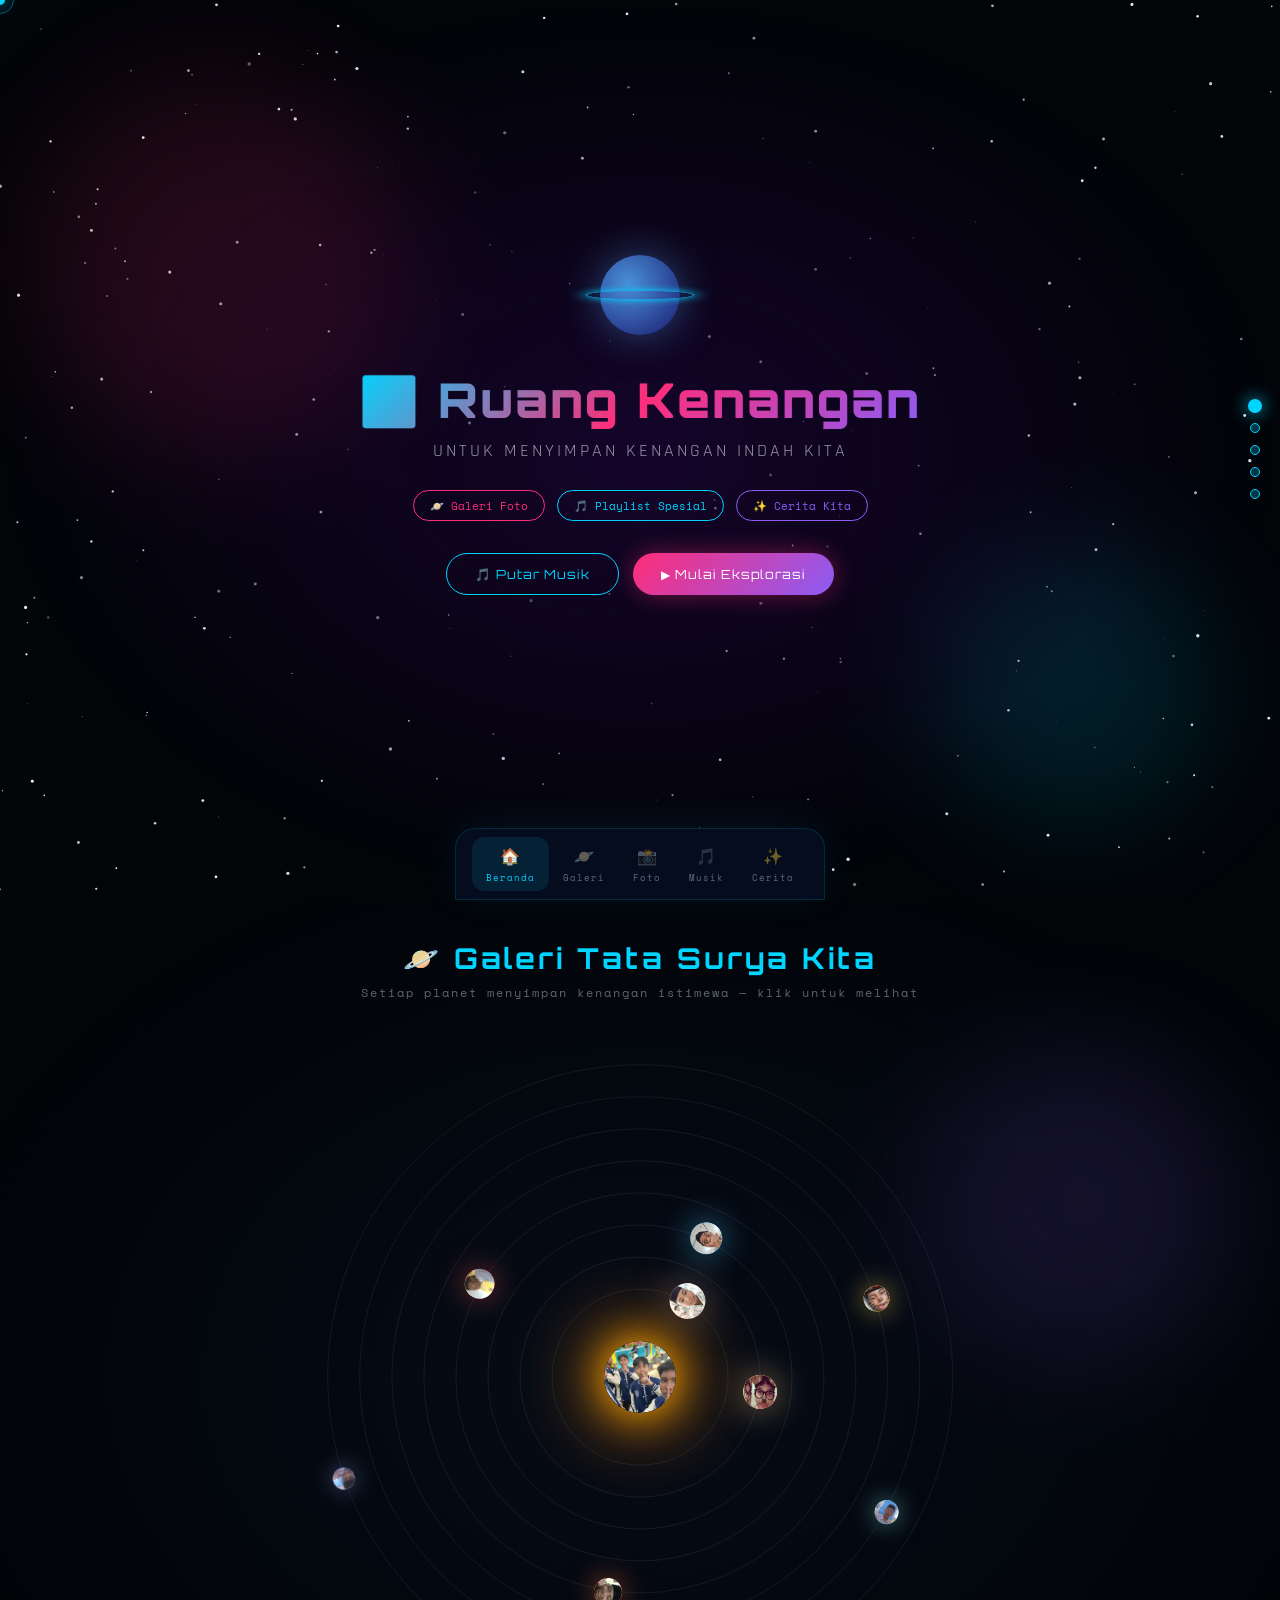
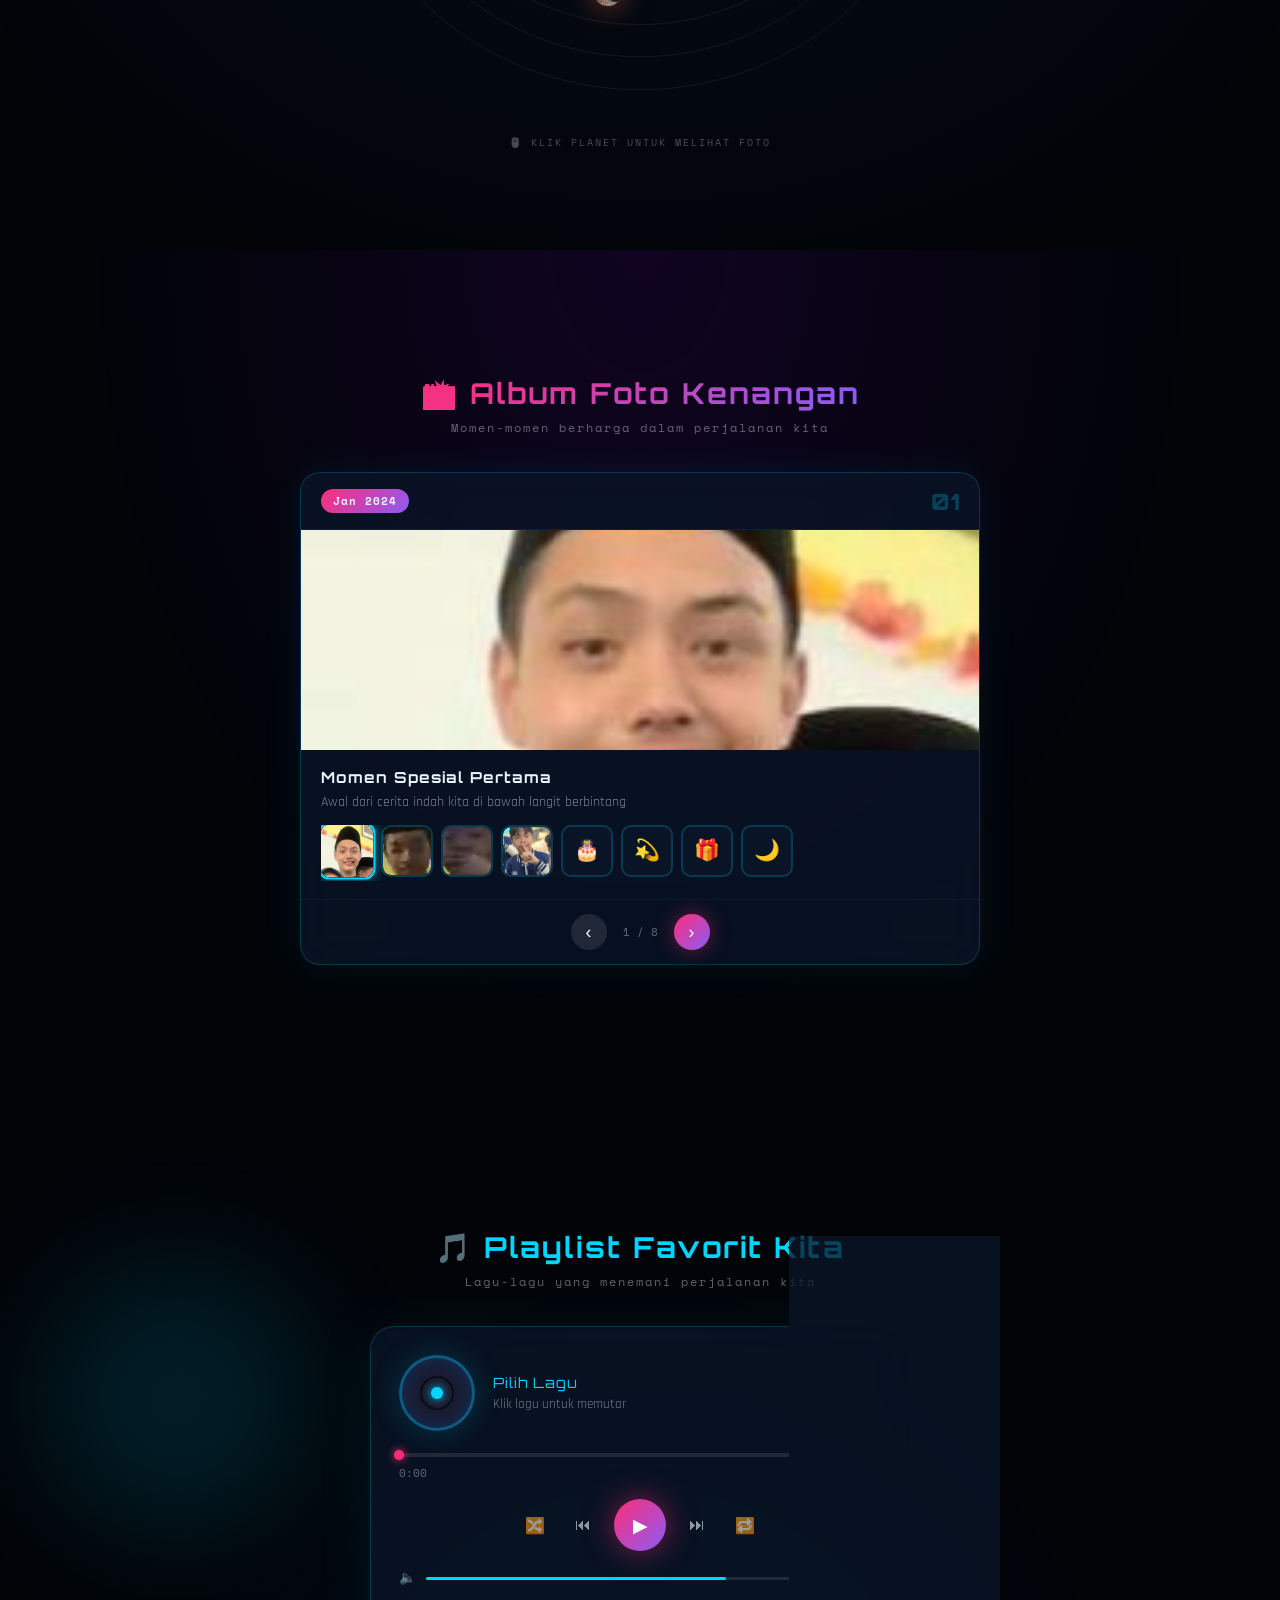
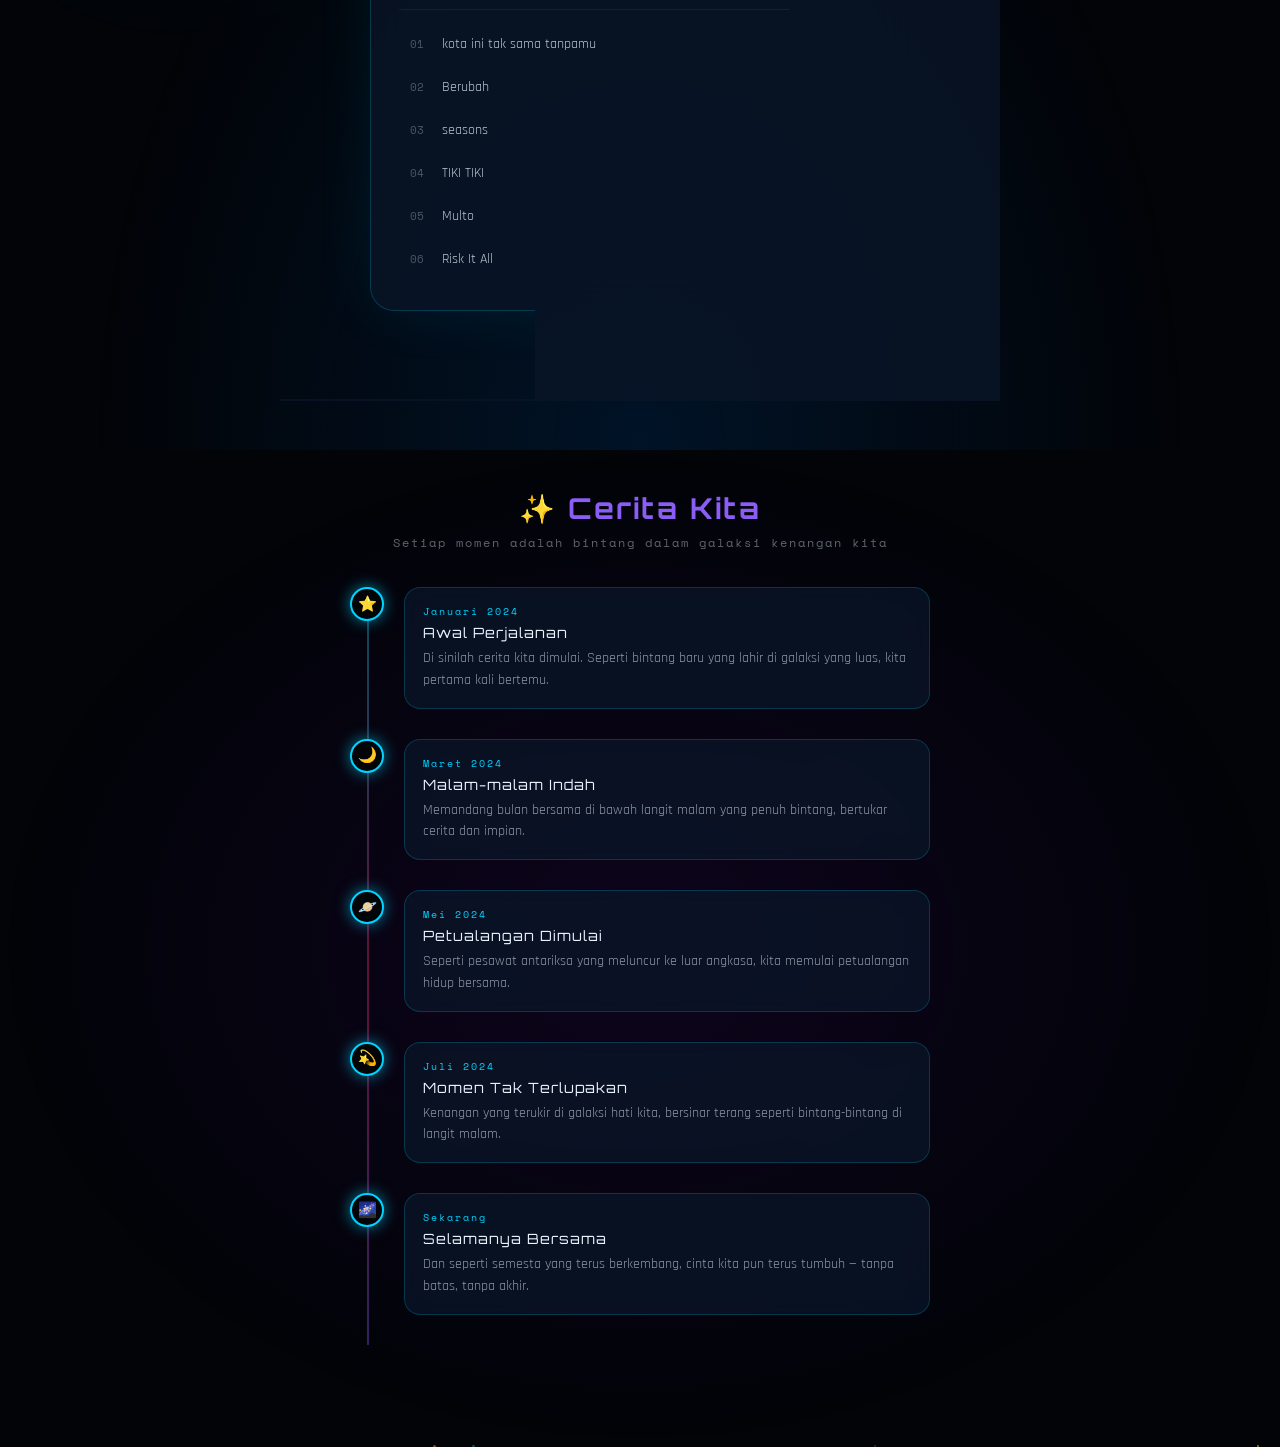
<file: inde.html>
<!DOCTYPE html>
<html lang="id">
<head>
<meta charset="UTF-8">
<meta name="viewport" content="width=device-width, initial-scale=1.0">
<title>🌌 Ruang Kenangan — Galaksi Kita</title>
<link href="https://fonts.googleapis.com/css2?family=Orbitron:wght@400;600;700;900&family=Rajdhani:wght@400;500;600&family=Space+Mono:wght@400;700&display=swap" rel="stylesheet">
<style>
:root{
  --bg:#020408;--pink:#ff2d78;--cyan:#00d4ff;--violet:#8b5cf6;
  --gold:#ffd700;--star:#e8f4fd;--sun:#ffaa00;
  --glow-pink:rgba(255,45,120,0.6);--glow-cyan:rgba(0,212,255,0.6);
  --glass:rgba(10,22,40,0.75);--border:rgba(0,212,255,0.2);
  --fh:'Orbitron',sans-serif;--fb:'Rajdhani',sans-serif;--fm:'Space Mono',monospace;
}
*,*::before,*::after{box-sizing:border-box;margin:0;padding:0}
html{scroll-behavior:smooth;overflow-x:hidden}
body{background:var(--bg);color:var(--star);font-family:var(--fb);overflow-x:hidden;cursor:none}
.cursor{width:10px;height:10px;background:var(--cyan);border-radius:50%;position:fixed;top:0;left:0;pointer-events:none;z-index:9999;transform:translate(-50%,-50%);box-shadow:0 0 15px var(--cyan)}
.cursor-trail{width:28px;height:28px;border:1.5px solid rgba(0,212,255,.4);border-radius:50%;position:fixed;top:0;left:0;pointer-events:none;z-index:9998;transform:translate(-50%,-50%);transition:transform .18s ease}
#starfield{position:fixed;top:0;left:0;width:100%;height:100%;z-index:0;pointer-events:none}
.section{position:relative;min-height:100vh;display:flex;align-items:center;justify-content:center;flex-direction:column;z-index:1;padding:40px 20px 100px}
.nav-dots{position:fixed;right:20px;top:50%;transform:translateY(-50%);z-index:100;display:flex;flex-direction:column;gap:12px}
.nav-dot{width:10px;height:10px;border-radius:50%;background:rgba(0,212,255,.25);border:1.5px solid var(--cyan);cursor:pointer;transition:all .3s;position:relative}
.nav-dot:hover,.nav-dot.active{background:var(--cyan);box-shadow:0 0 12px var(--cyan);transform:scale(1.4)}
.nav-dot::after{content:attr(data-label);position:absolute;right:16px;top:50%;transform:translateY(-50%);font-family:var(--fm);font-size:10px;color:var(--cyan);white-space:nowrap;opacity:0;transition:opacity .3s;pointer-events:none}
.nav-dot:hover::after{opacity:1}
.nebula-blob{position:absolute;border-radius:50%;filter:blur(60px);opacity:.12;pointer-events:none;animation:nebulaFloat 15s ease-in-out infinite}
@keyframes nebulaFloat{0%,100%{transform:translate(0,0) scale(1)}33%{transform:translate(20px,-30px) scale(1.1)}66%{transform:translate(-15px,20px) scale(.9)}}
.floating-particle{position:absolute;border-radius:50%;animation:floatUp linear infinite;pointer-events:none;z-index:0}
@keyframes floatUp{0%{transform:translateY(100vh) rotate(0);opacity:0}10%{opacity:1}90%{opacity:1}100%{transform:translateY(-100px) rotate(720deg);opacity:0}}
.shooting-star{position:fixed;top:0;left:50%;width:2px;height:80px;background:linear-gradient(to bottom,transparent,var(--cyan),transparent);animation:shoot 2s ease-in forwards;pointer-events:none;z-index:1;transform-origin:top center}
@keyframes shoot{0%{opacity:0;transform:rotate(var(--angle)) translateY(-50px)}10%{opacity:1}100%{opacity:0;transform:rotate(var(--angle)) translateY(100vh)}}
.fade-in-up{opacity:0;transform:translateY(30px);transition:opacity .8s,transform .8s}
.fade-in-up.visible{opacity:1;transform:translateY(0)}
#hero{background:radial-gradient(ellipse at center,rgba(26,5,51,.8) 0%,transparent 70%);overflow:hidden}
.hero-content{text-align:center;position:relative;z-index:2}
.hero-icon{width:100px;height:100px;margin:0 auto 24px;position:relative}
.hero-planet{width:80px;height:80px;background:radial-gradient(circle at 35% 35%,#4a90d9,#1a1a6e);border-radius:50%;position:absolute;top:10px;left:10px;box-shadow:0 0 40px rgba(74,144,217,.5);animation:pPulse 4s ease-in-out infinite}
@keyframes pPulse{0%,100%{box-shadow:0 0 40px rgba(74,144,217,.5)}50%{box-shadow:0 0 70px rgba(74,144,217,.8)}}
.hero-ring{position:absolute;top:50%;left:50%;width:110px;height:30px;border:3px solid rgba(0,212,255,.5);border-radius:50%;transform:translate(-50%,-50%) rotateX(70deg);box-shadow:0 0 20px var(--cyan);pointer-events:none}
.hero-title{font-family:var(--fh);font-size:clamp(1.6rem,5vw,3rem);font-weight:900;background:linear-gradient(135deg,var(--cyan),var(--pink),var(--violet));-webkit-background-clip:text;-webkit-text-fill-color:transparent;background-clip:text;letter-spacing:2px;margin-bottom:10px;animation:tGlow 3s ease-in-out infinite}
@keyframes tGlow{0%,100%{filter:brightness(1)}50%{filter:brightness(1.3)}}
.hero-subtitle{font-size:1.1rem;color:rgba(232,244,253,.6);letter-spacing:3px;text-transform:uppercase;margin-bottom:28px}
.hero-tags{display:flex;justify-content:center;gap:12px;flex-wrap:wrap;margin-bottom:32px}
.hero-tag{padding:6px 16px;border-radius:20px;font-family:var(--fm);font-size:.7rem;border:1px solid;cursor:pointer;transition:all .3s;text-decoration:none;display:inline-block}
.hero-tag.photos{border-color:var(--pink);color:var(--pink)}.hero-tag.music{border-color:var(--cyan);color:var(--cyan)}.hero-tag.story{border-color:var(--violet);color:var(--violet)}
.hero-tag:hover{background:currentColor;color:var(--bg);box-shadow:0 0 20px currentColor;transform:translateY(-2px)}
.hero-buttons{display:flex;gap:14px;justify-content:center;flex-wrap:wrap}
.btn-primary{padding:12px 28px;background:linear-gradient(135deg,var(--pink),var(--violet));border:none;border-radius:30px;color:#fff;font-family:var(--fh);font-size:.78rem;cursor:pointer;letter-spacing:1px;transition:all .3s;box-shadow:0 0 25px rgba(255,45,120,.4)}
.btn-primary:hover{transform:translateY(-3px) scale(1.05);box-shadow:0 0 40px rgba(255,45,120,.7)}
.btn-secondary{padding:12px 28px;background:transparent;border:1.5px solid var(--cyan);border-radius:30px;color:var(--cyan);font-family:var(--fh);font-size:.78rem;cursor:pointer;letter-spacing:1px;transition:all .3s}
.btn-secondary:hover{background:var(--cyan);color:var(--bg);box-shadow:0 0 30px var(--glow-cyan);transform:translateY(-3px)}
.scroll-hint{position:absolute;bottom:30px;left:50%;transform:translateX(-50%);display:flex;flex-direction:column;align-items:center;gap:8px;opacity:.5;animation:bHint 2s ease-in-out infinite}
.scroll-hint span{font-family:var(--fm);font-size:.6rem;letter-spacing:2px;color:var(--cyan)}
.scroll-hint-arrow{width:14px;height:14px;border-right:2px solid var(--cyan);border-bottom:2px solid var(--cyan);transform:rotate(45deg)}
@keyframes bHint{0%,100%{transform:translateX(-50%) translateY(0)}50%{transform:translateX(-50%) translateY(8px)}}
#solar{overflow:hidden;background:radial-gradient(ellipse at center,rgba(10,22,40,.5) 0%,transparent 80%)}
.solar-title{font-family:var(--fh);font-size:clamp(1.2rem,3vw,1.8rem);text-align:center;margin-bottom:8px;color:var(--cyan);letter-spacing:3px}
.solar-subtitle{font-family:var(--fm);font-size:.72rem;text-align:center;color:rgba(232,244,253,.4);letter-spacing:2px;margin-bottom:36px}
.solar-system-container{position:relative;width:min(680px,92vw);height:min(680px,92vw);margin:0 auto}
.solar-system{position:relative;width:100%;height:100%}
.sun{position:absolute;top:50%;left:50%;transform:translate(-50%,-50%);width:72px;height:72px;border-radius:50%;z-index:10;cursor:pointer;overflow:hidden;box-shadow:0 0 40px #ffaa00,0 0 80px #ff8800,0 0 120px rgba(255,136,0,.4);animation:sPulse 4s ease-in-out infinite}
.sun img{width:100%;height:100%;object-fit:cover;border-radius:50%}
@keyframes sPulse{0%,100%{box-shadow:0 0 40px #ffaa00,0 0 80px #ff8800;transform:translate(-50%,-50%) scale(1)}50%{box-shadow:0 0 70px #ffaa00,0 0 140px #ff8800;transform:translate(-50%,-50%) scale(1.08)}}
.orbit{position:absolute;top:50%;left:50%;border-radius:50%;border:1px solid rgba(255,255,255,.07);transform:translate(-50%,-50%)}
@keyframes orbitRotate{from{transform:translate(-50%,-50%) rotate(0)}to{transform:translate(-50%,-50%) rotate(360deg)}}
.planet{border-radius:50%;position:relative;cursor:pointer;transition:transform .3s;overflow:hidden}
.planet:hover{transform:scale(1.5);z-index:50}
.planet img{width:100%;height:100%;object-fit:cover;border-radius:50%;position:absolute;top:0;left:0}
.planet-emoji{position:absolute;top:50%;left:50%;transform:translate(-50%,-50%);pointer-events:none}
.planet-label{position:absolute;bottom:-22px;left:50%;transform:translateX(-50%);font-family:var(--fm);font-size:.52rem;color:rgba(232,244,253,.6);white-space:nowrap;pointer-events:none;opacity:0;transition:opacity .3s}
.planet:hover .planet-label{opacity:1}
.planet-ring{position:absolute;top:50%;left:50%;transform:translate(-50%,-50%) rotateX(75deg);border-radius:50%;border:3px solid rgba(255,200,100,.4);pointer-events:none}
.photo-popup{position:fixed;top:0;left:0;width:100%;height:100%;background:rgba(2,4,8,.92);backdrop-filter:blur(10px);z-index:1000;display:none;align-items:center;justify-content:center;flex-direction:column;gap:20px}
.photo-popup.show{display:flex}
.popup-img{max-width:80vw;max-height:55vh;border-radius:16px;border:2px solid var(--cyan);box-shadow:0 0 60px var(--glow-cyan);object-fit:cover}
.popup-emoji-box{width:180px;height:180px;background:linear-gradient(135deg,rgba(26,5,51,.9),rgba(10,22,40,.9));display:flex;align-items:center;justify-content:center;font-size:5rem;border-radius:50%;border:2px solid var(--cyan);box-shadow:0 0 40px var(--glow-cyan)}
.photo-popup-title{font-family:var(--fh);font-size:1.1rem;color:var(--cyan);text-align:center;margin-bottom:6px}
.photo-popup-desc{font-family:var(--fb);color:rgba(232,244,253,.6);font-size:.9rem;text-align:center}
.photo-popup-close{background:var(--pink);border:none;border-radius:50%;width:42px;height:42px;color:#fff;font-size:1.1rem;cursor:pointer;position:absolute;top:20px;right:20px;transition:all .3s;z-index:10}
.photo-popup-close:hover{transform:rotate(90deg) scale(1.2);box-shadow:0 0 20px var(--pink)}
#album{background:radial-gradient(ellipse at top,rgba(26,5,51,.6) 0%,transparent 60%)}
.album-title{font-family:var(--fh);font-size:clamp(1.2rem,3vw,1.8rem);text-align:center;margin-bottom:8px;background:linear-gradient(135deg,var(--pink),var(--violet));-webkit-background-clip:text;-webkit-text-fill-color:transparent;background-clip:text;letter-spacing:2px}
.album-subtitle{font-family:var(--fm);font-size:.72rem;text-align:center;color:rgba(232,244,253,.4);letter-spacing:2px;margin-bottom:36px}
.album-container{width:min(680px,95vw)}
.album-card{background:var(--glass);border:1px solid var(--border);border-radius:20px;overflow:hidden;backdrop-filter:blur(20px);box-shadow:0 0 40px rgba(0,212,255,.08)}
.album-header{padding:14px 20px;display:flex;align-items:center;gap:12px;border-bottom:1px solid rgba(0,212,255,.1)}
.album-date-badge{background:linear-gradient(135deg,var(--pink),var(--violet));padding:4px 12px;border-radius:12px;font-family:var(--fm);font-size:.68rem;font-weight:700;letter-spacing:1px}
.album-num{margin-left:auto;font-family:var(--fh);font-size:1.4rem;font-weight:900;color:rgba(0,212,255,.25)}
.album-main-photo{width:100%;height:220px;display:flex;align-items:center;justify-content:center;background:linear-gradient(135deg,rgba(26,5,51,.8),rgba(10,22,40,.9));font-size:3.5rem;overflow:hidden}
.album-main-photo img{width:100%;height:100%;object-fit:cover;display:block}
.album-info{padding:18px 20px}
.album-moment-title{font-family:var(--fh);font-size:.95rem;color:var(--star);margin-bottom:6px;letter-spacing:1px}
.album-moment-desc{font-family:var(--fb);font-size:.85rem;color:rgba(232,244,253,.5);margin-bottom:14px}
.album-thumbnails{display:flex;gap:8px;overflow-x:auto;padding-bottom:4px;scrollbar-width:thin;scrollbar-color:var(--cyan) transparent}
.album-thumb{width:52px;height:52px;border-radius:10px;border:2px solid rgba(0,212,255,.2);flex-shrink:0;cursor:pointer;transition:all .3s;overflow:hidden;background:rgba(10,22,40,.8);display:flex;align-items:center;justify-content:center;font-size:1.3rem}
.album-thumb:hover,.album-thumb.active{border-color:var(--cyan);box-shadow:0 0 12px var(--glow-cyan);transform:scale(1.1)}
.album-thumb img{width:100%;height:100%;object-fit:cover;border-radius:8px}
.album-nav{display:flex;align-items:center;justify-content:center;gap:16px;padding:14px 20px;border-top:1px solid rgba(0,212,255,.08)}
.album-nav-btn{width:36px;height:36px;border-radius:50%;border:none;cursor:pointer;font-size:1.1rem;transition:all .3s;display:flex;align-items:center;justify-content:center}
.album-nav-btn.prev{background:rgba(255,255,255,.1);color:#fff}
.album-nav-btn.next{background:linear-gradient(135deg,var(--pink),var(--violet));color:#fff;box-shadow:0 0 20px rgba(255,45,120,.4)}
.album-nav-btn:hover{transform:scale(1.15)}
#music{background:radial-gradient(ellipse at bottom,rgba(0,30,60,.6) 0%,transparent 60%)}
.music-title{font-family:var(--fh);font-size:clamp(1.2rem,3vw,1.8rem);text-align:center;margin-bottom:8px;color:var(--cyan);letter-spacing:2px}
.music-subtitle{font-family:var(--fm);font-size:.72rem;text-align:center;color:rgba(232,244,253,.4);letter-spacing:2px;margin-bottom:36px}
.music-player{width:min(540px,95vw);background:var(--glass);border:1px solid rgba(0,212,255,.2);border-radius:24px;padding:28px;backdrop-filter:blur(20px);box-shadow:0 0 60px rgba(0,212,255,.08)}
.music-disc-area{display:flex;align-items:center;gap:18px;margin-bottom:22px}
.music-disc{width:76px;height:76px;border-radius:50%;background:radial-gradient(circle,#1a1a2e 30%,#0d0d1a 30%,#0d0d1a 35%,#1a1a2e 35%,#16213e 60%,#0f3460 100%);border:3px solid rgba(0,212,255,.3);display:flex;align-items:center;justify-content:center;flex-shrink:0;box-shadow:0 0 30px rgba(0,212,255,.2)}
.music-disc.spinning{animation:dSpin 3s linear infinite}
@keyframes dSpin{from{transform:rotate(0)}to{transform:rotate(360deg)}}
.music-disc-dot{width:12px;height:12px;border-radius:50%;background:var(--cyan);box-shadow:0 0 10px var(--cyan)}
.music-track-name{font-family:var(--fh);font-size:.88rem;color:var(--cyan);margin-bottom:5px;letter-spacing:1px}
.music-track-sub{font-family:var(--fb);font-size:.8rem;color:rgba(232,244,253,.5)}
.music-progress-area{margin-bottom:18px}
.music-progress-bar{width:100%;height:4px;background:rgba(255,255,255,.1);border-radius:2px;margin-bottom:8px;cursor:pointer}
.music-progress-fill{height:100%;background:linear-gradient(90deg,var(--cyan),var(--pink));border-radius:2px;width:0%;transition:width .5s linear;position:relative}
.music-progress-fill::after{content:'';position:absolute;right:-5px;top:50%;transform:translateY(-50%);width:10px;height:10px;background:var(--pink);border-radius:50%;box-shadow:0 0 8px var(--pink)}
.music-times{display:flex;justify-content:space-between;font-family:var(--fm);font-size:.68rem;color:rgba(232,244,253,.4)}
.music-controls{display:flex;align-items:center;justify-content:center;gap:14px;margin-bottom:18px}
.music-btn{background:none;border:none;cursor:pointer;color:rgba(232,244,253,.6);font-size:1rem;transition:all .3s;width:34px;height:34px;display:flex;align-items:center;justify-content:center;border-radius:50%}
.music-btn:hover{color:#fff;background:rgba(255,255,255,.1)}
.music-btn-play{width:52px;height:52px;background:linear-gradient(135deg,var(--pink),var(--violet));color:#fff;border-radius:50%;font-size:1.2rem;box-shadow:0 0 30px rgba(255,45,120,.5);border:none;cursor:pointer;transition:all .3s;display:flex;align-items:center;justify-content:center}
.music-btn-play:hover{transform:scale(1.12)}
.music-volume{display:flex;align-items:center;gap:10px}
.music-vol-icon{font-size:.85rem;opacity:.6}
.music-vol-slider{flex:1;height:3px;background:rgba(255,255,255,.1);border-radius:2px;cursor:pointer}
.music-vol-fill{height:100%;width:70%;background:var(--cyan);border-radius:2px}
.music-playlist{margin-top:22px;border-top:1px solid rgba(0,212,255,.1);padding-top:14px}
.playlist-item{display:flex;align-items:center;gap:12px;padding:10px;border-radius:12px;cursor:pointer;transition:all .3s;margin-bottom:3px;border:1px solid transparent}
.playlist-item:hover{background:rgba(0,212,255,.05)}
.playlist-item.active{background:rgba(0,212,255,.1);border-color:rgba(0,212,255,.2)}
.playlist-num{font-family:var(--fm);font-size:.68rem;color:rgba(232,244,253,.3);width:20px}
.playlist-name{flex:1;font-family:var(--fb);font-size:.85rem;color:rgba(232,244,253,.8)}
.playlist-dur{font-family:var(--fm);font-size:.68rem;color:rgba(232,244,253,.3)}
.playlist-item.active .playlist-name{color:var(--cyan)}
#story{background:radial-gradient(ellipse at center,rgba(26,5,51,.5) 0%,transparent 70%)}
.story-title{font-family:var(--fh);font-size:clamp(1.2rem,3vw,1.8rem);text-align:center;margin-bottom:8px;color:var(--violet);letter-spacing:2px}
.story-subtitle{font-family:var(--fm);font-size:.72rem;text-align:center;color:rgba(232,244,253,.4);letter-spacing:2px;margin-bottom:36px}
.story-timeline{width:min(580px,95vw);position:relative}
.story-timeline::before{content:'';position:absolute;left:17px;top:0;bottom:0;width:2px;background:linear-gradient(to bottom,var(--cyan),var(--pink),var(--violet));opacity:.35}
.story-item{display:flex;gap:20px;margin-bottom:30px;position:relative}
.story-dot{width:34px;height:34px;border-radius:50%;background:var(--bg);border:2px solid var(--cyan);display:flex;align-items:center;justify-content:center;font-size:.95rem;flex-shrink:0;z-index:1;box-shadow:0 0 15px var(--glow-cyan);animation:dPulse 3s ease-in-out infinite}
@keyframes dPulse{0%,100%{box-shadow:0 0 15px var(--glow-cyan)}50%{box-shadow:0 0 35px var(--glow-cyan)}}
.story-card{flex:1;background:var(--glass);border:1px solid var(--border);border-radius:16px;padding:16px 18px;backdrop-filter:blur(10px)}
.story-card-date{font-family:var(--fm);font-size:.62rem;color:var(--cyan);letter-spacing:2px;margin-bottom:5px}
.story-card-title{font-family:var(--fh);font-size:.88rem;color:var(--star);margin-bottom:7px;letter-spacing:1px}
.story-card-text{font-family:var(--fb);font-size:.85rem;color:rgba(232,244,253,.6);line-height:1.6}
.bottom-tabs{position:fixed;bottom:0;left:50%;transform:translateX(-50%);display:flex;background:rgba(6,13,31,.97);backdrop-filter:blur(20px);border:1px solid rgba(0,212,255,.15);border-radius:20px 20px 0 0;padding:8px 16px;z-index:100;box-shadow:0 -4px 40px rgba(0,212,255,.08)}
.tab-btn{display:flex;flex-direction:column;align-items:center;gap:3px;padding:7px 14px;background:none;border:none;cursor:pointer;color:rgba(232,244,253,.4);font-family:var(--fm);font-size:.58rem;letter-spacing:1px;transition:all .3s;border-radius:12px}
.tab-btn span:first-child{font-size:1rem}
.tab-btn:hover{color:rgba(232,244,253,.8);background:rgba(0,212,255,.05)}
.tab-btn.active{color:var(--cyan);background:rgba(0,212,255,.1)}
::-webkit-scrollbar{width:5px}::-webkit-scrollbar-track{background:var(--bg)}::-webkit-scrollbar-thumb{background:var(--violet);border-radius:3px}
@media(max-width:480px){.bottom-tabs{padding:6px 8px}.tab-btn{padding:5px 8px}.nav-dots{right:8px}.music-disc-area{flex-direction:column;text-align:center}}
</style>
</head>
<body>
<div class="cursor" id="cursor"></div>
<div class="cursor-trail" id="cursorTrail"></div>
<canvas id="starfield"></canvas>
<nav class="nav-dots">
  <div class="nav-dot active" data-section="hero"  data-label="Beranda"    onclick="goTo('hero')"></div>
  <div class="nav-dot"        data-section="solar" data-label="Tata Surya" onclick="goTo('solar')"></div>
  <div class="nav-dot"        data-section="album" data-label="Album Foto" onclick="goTo('album')"></div>
  <div class="nav-dot"        data-section="music" data-label="Playlist"   onclick="goTo('music')"></div>
  <div class="nav-dot"        data-section="story" data-label="Cerita"     onclick="goTo('story')"></div>
</nav>
<section class="section" id="hero">
  <div class="nebula-blob" style="width:380px;height:380px;background:var(--pink);top:8%;left:2%;"></div>
  <div class="nebula-blob" style="width:280px;height:280px;background:var(--cyan);bottom:8%;right:5%;animation-delay:5s;"></div>
  <div class="hero-content fade-in-up visible">
    <div class="hero-icon"><div class="hero-planet"></div><div class="hero-ring"></div></div>
    <h1 class="hero-title">🌌 Ruang Kenangan</h1>
    <p class="hero-subtitle">Untuk Menyimpan Kenangan Indah Kita</p>
    <div class="hero-tags">
      <a class="hero-tag photos" onclick="goTo('solar')">🪐 Galeri Foto</a>
      <a class="hero-tag music"  onclick="goTo('music')">🎵 Playlist Spesial</a>
      <a class="hero-tag story"  onclick="goTo('story')">✨ Cerita Kita</a>
    </div>
    <div class="hero-buttons">
      <button class="btn-secondary" id="musicToggleBtn" onclick="toggleBgMusic()">🎵 Putar Musik</button>
      <button class="btn-primary" onclick="goTo('solar')">▶ Mulai Eksplorasi</button>
    </div>
  </div>
  <div class="scroll-hint"><span>SCROLL</span><div class="scroll-hint-arrow"></div></div>
</section>
<section class="section" id="solar">
  <div class="nebula-blob" style="width:320px;height:320px;background:var(--violet);top:15%;right:3%;animation-delay:3s;"></div>
  <h2 class="solar-title fade-in-up">🪐 Galeri Tata Surya Kita</h2>
  <p class="solar-subtitle fade-in-up">Setiap planet menyimpan kenangan istimewa — klik untuk melihat</p>
  <div class="solar-system-container fade-in-up">
    <div class="solar-system" id="solarSystem">
      <div class="sun" onclick="openSunPopup()" title="Matahari ☀️">
        <img src="[data-uri]" alt="Matahari">
      </div>
    </div>
  </div>
  <p style="font-family:var(--fm);font-size:.62rem;color:rgba(232,244,253,.3);margin-top:18px;letter-spacing:2px;text-align:center;">🖱️ KLIK PLANET UNTUK MELIHAT FOTO</p>
</section>
<section class="section" id="album">
  <h2 class="album-title fade-in-up">📸 Album Foto Kenangan</h2>
  <p class="album-subtitle fade-in-up">Momen-momen berharga dalam perjalanan kita</p>
  <div class="album-container fade-in-up">
    <div class="album-card">
      <div class="album-header">
        <span class="album-date-badge" id="albumDateBadge">Jan 2024</span>
        <span class="album-num" id="albumNum">01</span>
      </div>
      <div class="album-main-photo" id="albumMainPhoto">🌌</div>
      <div class="album-info">
        <h3 class="album-moment-title" id="albumMomentTitle">Momen Spesial Pertama</h3>
        <p class="album-moment-desc" id="albumMomentDesc">Awal dari cerita indah kita</p>
        <div class="album-thumbnails" id="albumThumbs"></div>
      </div>
      <div class="album-nav">
        <button class="album-nav-btn prev" onclick="changeAlbum(-1)">&#8249;</button>
        <span style="font-family:var(--fm);font-size:.68rem;color:rgba(232,244,253,.4)" id="albumCounter">1 / 8</span>
        <button class="album-nav-btn next" onclick="changeAlbum(1)">&#8250;</button>
      </div>
    </div>
  </div>
</section>
<section class="section" id="music">
  <div class="nebula-blob" style="width:280px;height:280px;background:var(--cyan);top:12%;left:3%;animation-delay:7s;"></div>
  <h2 class="music-title fade-in-up">🎵 Playlist Favorit Kita</h2>
  <p class="music-subtitle fade-in-up">Lagu-lagu yang menemani perjalanan kita</p>
  <div class="music-player fade-in-up">
    <div class="music-disc-area">
      <div class="music-disc" id="musicDisc"><div class="music-disc-dot"></div></div>
      <div class="music-info">
        <div class="music-track-name" id="musicTrackName">Pilih Lagu</div>
        <div class="music-track-sub"  id="musicTrackSub">Klik lagu untuk memutar</div>
      </div>
    </div>
    <div class="music-progress-area">
      <div class="music-progress-bar" id="progressBar" onclick="seekMusic(event)">
        <div class="music-progress-fill" id="progressFill"></div>
      </div>
      <div class="music-times"><span id="currentTime">0:00</span><span id="totalTime">0:00</span></div>
    </div>
    <div class="music-controls">
      <button class="music-btn" onclick="shuffleMusic()" id="shuffleBtn">🔀</button>
      <button class="music-btn" onclick="prevTrack()">⏮</button>
      <button class="music-btn-play" onclick="togglePlay()" id="playBtn">▶</button>
      <button class="music-btn" onclick="nextTrack()">⏭</button>
      <button class="music-btn" onclick="toggleRepeat()" id="repeatBtn">🔁</button>
    </div>
    <div class="music-volume">
      <span class="music-vol-icon">🔈</span>
      <div class="music-vol-slider" onclick="setVolume(event)"><div class="music-vol-fill" id="volFill"></div></div>
      <span class="music-vol-icon">🔊</span>
    </div>
    <div class="music-playlist" id="playlist"></div>
  </div>
</section>
<section class="section" id="story">
  <h2 class="story-title fade-in-up">✨ Cerita Kita</h2>
  <p class="story-subtitle fade-in-up">Setiap momen adalah bintang dalam galaksi kenangan kita</p>
  <div class="story-timeline fade-in-up" id="storyTimeline"></div>
</section>
<div class="photo-popup" id="photoPopup">
  <button class="photo-popup-close" onclick="closePopup()">✕</button>
  <div id="popupImgWrap"></div>
  <div style="text-align:center">
    <div class="photo-popup-title" id="popupTitle"></div>
    <div class="photo-popup-desc"  id="popupDesc"></div>
  </div>
</div>
<div class="bottom-tabs">
  <button class="tab-btn active" onclick="goTo('hero')"  id="tab-hero"><span>🏠</span><span>Beranda</span></button>
  <button class="tab-btn"        onclick="goTo('solar')" id="tab-solar"><span>🪐</span><span>Galeri</span></button>
  <button class="tab-btn"        onclick="goTo('album')" id="tab-album"><span>📸</span><span>Foto</span></button>
  <button class="tab-btn"        onclick="goTo('music')" id="tab-music"><span>🎵</span><span>Musik</span></button>
  <button class="tab-btn"        onclick="goTo('story')" id="tab-story"><span>✨</span><span>Cerita</span></button>
</div>
<script>
const DATA={
  coupleNames:'Only For U, MIEE AYAMM 💕',
  planets:[
    {name:"Merkurius",emoji:"🟤",color:"#a1887f",label:"Pertemuan Pertama",desc:"Saat pertama kali kita bertemu, dunia terasa berbeda",photo:"[data-uri]",date:"Jan 2024"},
    {name:"Venus",emoji:"🟡",color:"#ffcc80",label:"Kenangan Manis",desc:"Momen-momen manis yang tak terlupakan",photo:"[data-uri]",date:"Feb 2024"},
    {name:"Bumi",emoji:"🔵",color:"#4fc3f7",label:"Rumah Kita",desc:"Di mana pun kamu ada, itulah rumahku",photo:"[data-uri]",date:"Mar 2024"},
    {name:"Mars",emoji:"🔴",color:"#ef5350",label:"Petualangan",desc:"Petualangan seru bersama-sama",photo:"[data-uri]",date:"Apr 2024"},
    {name:"Jupiter",emoji:"🟠",color:"#ff7043",label:"Momen Besar",desc:"Pencapaian dan kebanggaan yang kita rayakan",photo:"[data-uri]",date:"Mei 2024"},
    {name:"Saturnus",emoji:"💛",color:"#ffd54f",label:"Hari Spesial",desc:"Hari-hari paling indah dalam hidup kita",photo:"[data-uri]",date:"Jun 2024"},
    {name:"Uranus",emoji:"🔵",color:"#80deea",label:"Mimpi Kita",desc:"Mimpi dan harapan yang kita rajut bersama",photo:"[data-uri]",date:"Jul 2024"},
    {name:"Neptunus",emoji:"🔷",color:"#7986cb",label:"Cinta Abadi",desc:"Cinta kita seperti luar angkasa — tak bertepi",photo:"[data-uri]",date:"Agt 2024"},
  ],
  albums:[
    {title:"Momen Spesial Pertama",desc:"Awal dari cerita indah kita di bawah langit berbintang",date:"Jan 2024",emoji:"🌌",photo:"[data-uri]"},
    {title:"Petualangan Bersama",desc:"Menjelajahi semesta berdua terasa jauh lebih bermakna",date:"Feb 2024",emoji:"🚀",photo:"[data-uri]"},
    {title:"Momen Tertawa",desc:"Tawa kita bergema di antara bintang-bintang",date:"Mar 2024",emoji:"😄",photo:"[data-uri]"},
    {title:"Di Bawah Langit Malam",desc:"Duduk bersama memandang bintang-bintang bertebaran",date:"Apr 2024",emoji:"🌠",photo:"[data-uri]"},
    {title:"Hari Ulang Tahun",desc:"Merayakan momen spesialmu di bawah cahaya bintang",date:"Mei 2024",emoji:"🎂",photo:null},
    {title:"Jalan-jalan Romantis",desc:"Setiap langkah bersamamu terasa seperti di antara awan",date:"Jun 2024",emoji:"💫",photo:null},
    {title:"Momen Kejutan",desc:"Saat kamu memberikanku kejutan paling indah",date:"Jul 2024",emoji:"🎁",photo:null},
    {title:"Impian & Harapan",desc:"Merancang masa depan cerah bersama di bawah sinar bulan",date:"Agt 2024",emoji:"🌙",photo:null},
  ],
  playlist:[
    {title:'kota ini tak sama tanpamu',artist:'Nadhif Basalamah',  duration:'3:45',scUrl:'https://soundcloud.com/andani-amel-671566597/nadhif-basalamah-kota-ini-tak'},
    {title:'Berubah',                  artist:'Tenxi',              duration:'3:20',scUrl:'https://soundcloud.com/tenxi-music/berubah'},
    {title:'seasons',                  artist:'wave to earth',      duration:'3:38',scUrl:'https://soundcloud.com/5pddn1qpbltm/wave-to-earth-seasons'},
    {title:'TIKI TIKI',                artist:'QMIIR, Salima Chica',duration:'2:55',scUrl:'https://soundcloud.com/qmiir-sc/tiki-tiki'},
    {title:'Multo',                    artist:'Cup of Joe',         duration:'4:00',scUrl:'https://soundcloud.com/rayn-revadona/multo-cup-of-joe-mp3'},
    {title:'Risk It All',              artist:'Bruno Mars',         duration:'3:30',scUrl:'https://soundcloud.com/brunomars/risk-it-all'}
  ],
  stories:[
    {date:'Januari 2024',emoji:'⭐',title:'Awal Perjalanan',      text:'Di sinilah cerita kita dimulai. Seperti bintang baru yang lahir di galaksi yang luas, kita pertama kali bertemu.'},
    {date:'Maret 2024',  emoji:'🌙',title:'Malam-malam Indah',    text:'Memandang bulan bersama di bawah langit malam yang penuh bintang, bertukar cerita dan impian.'},
    {date:'Mei 2024',    emoji:'🪐',title:'Petualangan Dimulai',  text:'Seperti pesawat antariksa yang meluncur ke luar angkasa, kita memulai petualangan hidup bersama.'},
    {date:'Juli 2024',   emoji:'💫',title:'Momen Tak Terlupakan', text:'Kenangan yang terukir di galaksi hati kita, bersinar terang seperti bintang-bintang di langit malam.'},
    {date:'Sekarang',    emoji:'🌌',title:'Selamanya Bersama',    text:'Dan seperti semesta yang terus berkembang, cinta kita pun terus tumbuh — tanpa batas, tanpa akhir.'}
  ]
};
// STARFIELD
(function(){
  const c=document.getElementById('starfield'),ctx=c.getContext('2d'),stars=[];
  function resize(){c.width=window.innerWidth;c.height=window.innerHeight;}
  resize();window.addEventListener('resize',resize);
  for(let i=0;i<250;i++)stars.push({x:Math.random()*window.innerWidth,y:Math.random()*window.innerHeight,r:Math.random()*1.4+.3,sp:Math.random()*.008+.002,t:Math.random()*Math.PI*2});
  let f=0;(function draw(){ctx.clearRect(0,0,c.width,c.height);f+=.01;stars.forEach(s=>{const a=.3+.7*Math.abs(Math.sin(f*s.sp*50+s.t));ctx.beginPath();ctx.arc(s.x,s.y,s.r,0,Math.PI*2);ctx.fillStyle=`rgba(232,244,253,${a})`;ctx.fill();});requestAnimationFrame(draw);})();
  setInterval(()=>{const el=document.createElement('div');el.classList.add('shooting-star');el.style.left=Math.random()*100+'vw';el.style.setProperty('--angle',(30+Math.random()*60)+'deg');el.style.animationDuration=(1.5+Math.random())+'s';document.body.appendChild(el);setTimeout(()=>el.remove(),2500);},4000);
})();
// CURSOR
(function(){
  const cur=document.getElementById('cursor'),tr=document.getElementById('cursorTrail');
  let mx=0,my=0,tx=0,ty=0;
  document.addEventListener('mousemove',e=>{mx=e.clientX;my=e.clientY;cur.style.transform=`translate(${mx}px,${my}px) translate(-50%,-50%)`;});
  (function a(){tx+=(mx-tx)*.12;ty+=(my-ty)*.12;tr.style.transform=`translate(${tx}px,${ty}px) translate(-50%,-50%)`;requestAnimationFrame(a);})();
  document.addEventListener('mousedown',()=>cur.style.background='var(--pink)');
  document.addEventListener('mouseup',()=>cur.style.background='var(--cyan)');
})();
// NAV
function goTo(id){document.getElementById(id)?.scrollIntoView({behavior:'smooth'});}
const obs=new IntersectionObserver(entries=>{entries.forEach(e=>{if(!e.isIntersecting)return;const id=e.target.id;document.querySelectorAll('.nav-dot').forEach(d=>d.classList.toggle('active',d.dataset.section===id));document.querySelectorAll('.tab-btn').forEach(b=>b.classList.toggle('active',b.id==='tab-'+id));e.target.querySelectorAll('.fade-in-up').forEach((el,i)=>setTimeout(()=>el.classList.add('visible'),i*150));});},{threshold:.25});
document.querySelectorAll('.section').forEach(s=>obs.observe(s));
// SOLAR SYSTEM
(function(){
  const cont=document.getElementById('solarSystem');
  const sz=cont.offsetWidth||480,minR=sz*.13,maxR=sz*.46,step=(maxR-minR)/(DATA.planets.length-1);
  const speeds=[7,11,17,25,38,52,72,105];
  function lc(h){try{const r=parseInt(h.slice(1,3),16),g=parseInt(h.slice(3,5),16),b=parseInt(h.slice(5,7),16);return`rgb(${Math.min(255,r+55)},${Math.min(255,g+55)},${Math.min(255,b+55)})`}catch{return h}}
  function dc(h){try{const r=parseInt(h.slice(1,3),16),g=parseInt(h.slice(3,5),16),b=parseInt(h.slice(5,7),16);return`rgb(${Math.max(0,r-35)},${Math.max(0,g-35)},${Math.max(0,b-35)})`}catch{return h}}
  DATA.planets.forEach((p,i)=>{
    const radius=minR+step*i,ps=Math.max(16,36-i*2),sp=speeds[i]||60;
    const orb=document.createElement('div');orb.classList.add('orbit');orb.style.cssText=`width:${radius*2}px;height:${radius*2}px;`;cont.appendChild(orb);
    const wr=document.createElement('div');wr.style.cssText=`position:absolute;top:50%;left:50%;width:${radius}px;height:2px;transform-origin:0 50%;transform:translate(0,-50%) rotate(${Math.random()*360}deg);animation:orbitRotate ${sp}s linear infinite;`;
    const pl=document.createElement('div');pl.classList.add('planet');
    pl.style.cssText=`width:${ps}px;height:${ps}px;background:radial-gradient(circle at 35% 35%,${lc(p.color)},${p.color},${dc(p.color)});color:${p.color};margin-left:${radius-ps/2}px;box-shadow:0 0 ${ps}px ${p.color}88;`;
    pl.title=`${p.name} — ${p.label}`;pl.onclick=()=>openPlanetPopup(i);
    if(i===5){const rg=document.createElement('div');rg.classList.add('planet-ring');rg.style.cssText=`width:${ps*2.2}px;height:${ps*2.2}px;border-color:${p.color}88;`;pl.appendChild(rg);}
    if(p.photo){const img=document.createElement('img');img.src=p.photo;img.alt=p.name;pl.appendChild(img);}
    else{const em=document.createElement('span');em.classList.add('planet-emoji');em.textContent=p.emoji;em.style.fontSize=ps*.5+'px';pl.appendChild(em);}
    const lb=document.createElement('div');lb.classList.add('planet-label');lb.textContent=p.name;pl.appendChild(lb);
    wr.appendChild(pl);cont.appendChild(wr);
  });
})();
// POPUPS
function openPlanetPopup(idx){
  const p=DATA.planets[idx];
  document.getElementById('popupTitle').textContent=`${p.name} — ${p.label}`;
  document.getElementById('popupDesc').textContent=`${p.date} · ${p.desc}`;
  const w=document.getElementById('popupImgWrap');
  w.innerHTML=p.photo?`<img class="popup-img" src="${p.photo}" alt="${p.name}">`:`<div class="popup-emoji-box">${p.emoji}</div>`;
  document.getElementById('photoPopup').classList.add('show');
}
function openSunPopup(){
  document.getElementById('popupTitle').textContent='☀️ Pusat Semesta Kita';
  document.getElementById('popupDesc').textContent=DATA.coupleNames;
  document.getElementById('popupImgWrap').innerHTML=`<img class="popup-img" src="[data-uri]" alt="Matahari">`;
  document.getElementById('photoPopup').classList.add('show');
}
function closePopup(){document.getElementById('photoPopup').classList.remove('show');}
document.getElementById('photoPopup').addEventListener('click',function(e){if(e.target===this)closePopup();});
// ALBUM
let curAlbum=0;
function renderAlbum(){
  const a=DATA.albums[curAlbum];
  document.getElementById('albumDateBadge').textContent=a.date;
  document.getElementById('albumNum').textContent=String(curAlbum+1).padStart(2,'0');
  document.getElementById('albumMomentTitle').textContent=a.title;
  document.getElementById('albumMomentDesc').textContent=a.desc;
  document.getElementById('albumCounter').textContent=`${curAlbum+1} / ${DATA.albums.length}`;
  const mp=document.getElementById('albumMainPhoto');
  mp.innerHTML=a.photo?`<img src="${a.photo}" alt="${a.title}">`:`<span style="font-size:3.5rem">${a.emoji}</span>`;
  const th=document.getElementById('albumThumbs');th.innerHTML='';
  DATA.albums.forEach((al,i)=>{
    const t=document.createElement('div');t.classList.add('album-thumb');
    if(i===curAlbum)t.classList.add('active');
    t.innerHTML=al.photo?`<img src="${al.photo}" alt="${al.title}">`:`<span>${al.emoji}</span>`;
    t.onclick=()=>{curAlbum=i;renderAlbum();};th.appendChild(t);
  });
}
function changeAlbum(d){curAlbum=(curAlbum+d+DATA.albums.length)%DATA.albums.length;renderAlbum();}
renderAlbum();
// SOUNDCLOUD
let curTrack=-1,isPlaying=false,isShuffle=false,isRepeat=false,scWidget=null,scReady=false;
(function(){
  const s=document.createElement('script');s.src='https://w.soundcloud.com/player/api.js';s.onload=()=>{scReady=true;};document.head.appendChild(s);
  const ifr=document.createElement('iframe');ifr.id='sc-iframe';ifr.allow='autoplay';
  ifr.style.cssText='position:fixed;bottom:-400px;left:-400px;width:1px;height:1px;opacity:0;pointer-events:none;border:none;';
  // Use a known-working track for init
  ifr.src='https://w.soundcloud.com/player/?url='+encodeURIComponent('https://soundcloud.com/andani-amel-671566597/nadhif-basalamah-kota-ini-tak')+'&color=%23ff2d78&auto_play=false&hide_related=true&show_comments=false&show_user=false&show_reposts=false';
  document.body.appendChild(ifr);
  const wait=setInterval(()=>{
    if(!window.SC||!scReady)return;clearInterval(wait);
    scWidget=SC.Widget(ifr);
    scWidget.bind(SC.Widget.Events.READY,()=>{
      scWidget.bind(SC.Widget.Events.PLAY,()=>{isPlaying=true;updBtn();document.getElementById('musicDisc').classList.add('spinning');renderPL();});
      scWidget.bind(SC.Widget.Events.PAUSE,()=>{isPlaying=false;updBtn();document.getElementById('musicDisc').classList.remove('spinning');renderPL();});
      scWidget.bind(SC.Widget.Events.FINISH,()=>{isPlaying=false;document.getElementById('musicDisc').classList.remove('spinning');if(isRepeat){scWidget.seekTo(0);scWidget.play();}else nextTrack();});
      scWidget.bind(SC.Widget.Events.ERROR,()=>{
        isPlaying=false;updBtn();
        document.getElementById('musicDisc').classList.remove('spinning');
        document.getElementById('musicTrackSub').textContent='⚠️ Tidak tersedia — lanjut ke berikutnya';
        setTimeout(()=>nextTrack(),1500);
      });
      scWidget.bind(SC.Widget.Events.PLAY_PROGRESS,d=>{document.getElementById('progressFill').style.width=(d.relativePosition*100)+'%';document.getElementById('currentTime').textContent=fmt(d.currentPosition/1000);});
    });
  },300);
})();
function loadTrack(idx){
  if(!scWidget){setTimeout(()=>loadTrack(idx),500);return;}
  curTrack=idx;const t=DATA.playlist[idx];
  document.getElementById('musicTrackName').textContent=t.title;
  document.getElementById('musicTrackSub').textContent='⏳ Loading... '+t.artist;
  document.getElementById('totalTime').textContent=t.duration;
  document.getElementById('progressFill').style.width='0%';
  document.getElementById('currentTime').textContent='0:00';
  try{
    scWidget.load(t.scUrl,{
      auto_play:true,
      callback:function(){
        document.getElementById('musicTrackSub').textContent=t.artist;
      }
    });
  }catch(e){
    document.getElementById('musicTrackSub').textContent='⚠️ Tidak tersedia — coba lagu lain';
    isPlaying=false;updBtn();
  }
  renderPL();
}
function togglePlay(){if(curTrack===-1){loadTrack(0);return;}if(scWidget)scWidget.toggle();}
function updBtn(){document.getElementById('playBtn').textContent=isPlaying?'⏸':'▶';}
function prevTrack(){loadTrack((curTrack<=0?DATA.playlist.length:curTrack)-1);}
function nextTrack(){loadTrack(isShuffle?Math.floor(Math.random()*DATA.playlist.length):(curTrack+1)%DATA.playlist.length);}
function shuffleMusic(){isShuffle=!isShuffle;const b=document.getElementById('shuffleBtn');b.style.color=isShuffle?'var(--cyan)':'';b.style.textShadow=isShuffle?'0 0 10px var(--cyan)':'';}
function toggleRepeat(){isRepeat=!isRepeat;const b=document.getElementById('repeatBtn');b.style.color=isRepeat?'var(--pink)':'';b.style.textShadow=isRepeat?'0 0 10px var(--pink)':'';}
function seekMusic(e){if(!scWidget||curTrack===-1)return;const bar=document.getElementById('progressBar'),rect=bar.getBoundingClientRect(),pct=Math.max(0,Math.min(1,(e.clientX-rect.left)/rect.width));scWidget.getDuration(d=>scWidget.seekTo(d*pct));}
function setVolume(e){const bar=document.querySelector('.music-vol-slider'),rect=bar.getBoundingClientRect(),pct=Math.max(0,Math.min(1,(e.clientX-rect.left)/rect.width));document.getElementById('volFill').style.width=(pct*100)+'%';if(scWidget)scWidget.setVolume(pct*100);}
function fmt(s){if(!s||isNaN(s))return'0:00';const m=Math.floor(s/60),sec=Math.floor(s%60);return`${m}:${sec<10?'0':''}${sec}`;}
function renderPL(){
  const pl=document.getElementById('playlist');pl.innerHTML='';
  DATA.playlist.forEach((t,i)=>{
    const item=document.createElement('div');item.classList.add('playlist-item');
    if(i===curTrack)item.classList.add('active');
    item.innerHTML=`<span class="playlist-num">${i===curTrack&&isPlaying?'▶':String(i+1).padStart(2,'0')}</span><span class="playlist-name">${t.title}</span><span class="playlist-dur">${t.duration}</span>`;
    item.onclick=()=>loadTrack(i);pl.appendChild(item);
  });
}
function toggleBgMusic(){
  if(curTrack===-1){loadTrack(0);document.getElementById('musicToggleBtn').textContent='🔊 Hentikan Musik';}
  else{togglePlay();setTimeout(()=>{document.getElementById('musicToggleBtn').textContent=isPlaying?'🔊 Hentikan Musik':'🎵 Putar Musik';},200);}
}
renderPL();
// STORIES
(function(){
  const tl=document.getElementById('storyTimeline');
  DATA.stories.forEach(s=>{const item=document.createElement('div');item.classList.add('story-item');item.innerHTML=`<div class="story-dot">${s.emoji}</div><div class="story-card"><div class="story-card-date">${s.date}</div><div class="story-card-title">${s.title}</div><div class="story-card-text">${s.text}</div></div>`;tl.appendChild(item);});
})();
// PARTICLES
(function(){
  const colors=['#ff2d78','#00d4ff','#8b5cf6','#ffd700','#ff6b35'];
  function spawn(){const p=document.createElement('div'),sz=2+Math.random()*4;p.classList.add('floating-particle');p.style.cssText=`width:${sz}px;height:${sz}px;background:${colors[Math.floor(Math.random()*colors.length)]};left:${Math.random()*100}vw;animation-duration:${12+Math.random()*18}s;animation-delay:${Math.random()*4}s;opacity:${.25+Math.random()*.5};`;document.body.appendChild(p);setTimeout(()=>p.remove(),32000);}
  for(let i=0;i<15;i++)setTimeout(spawn,i*600);setInterval(spawn,2500);
})();
</script>
</body>
</html>
</file>
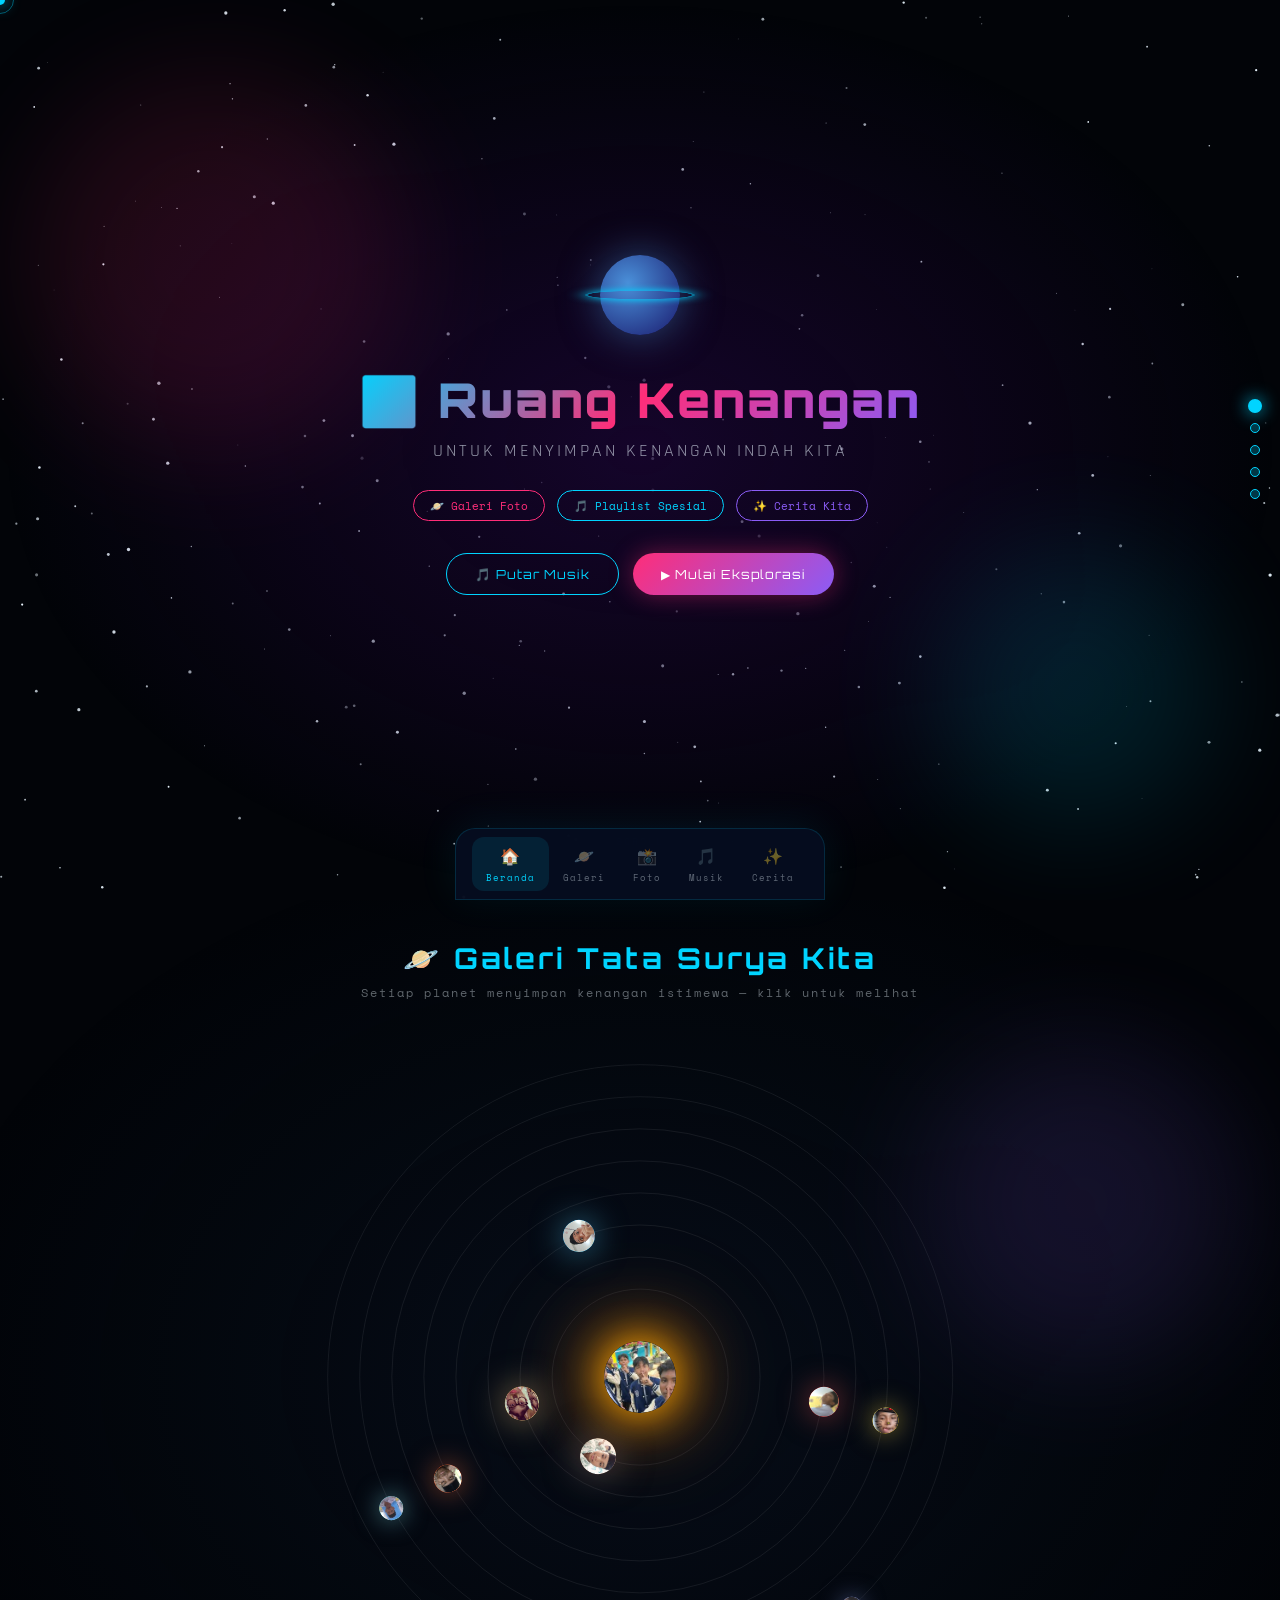
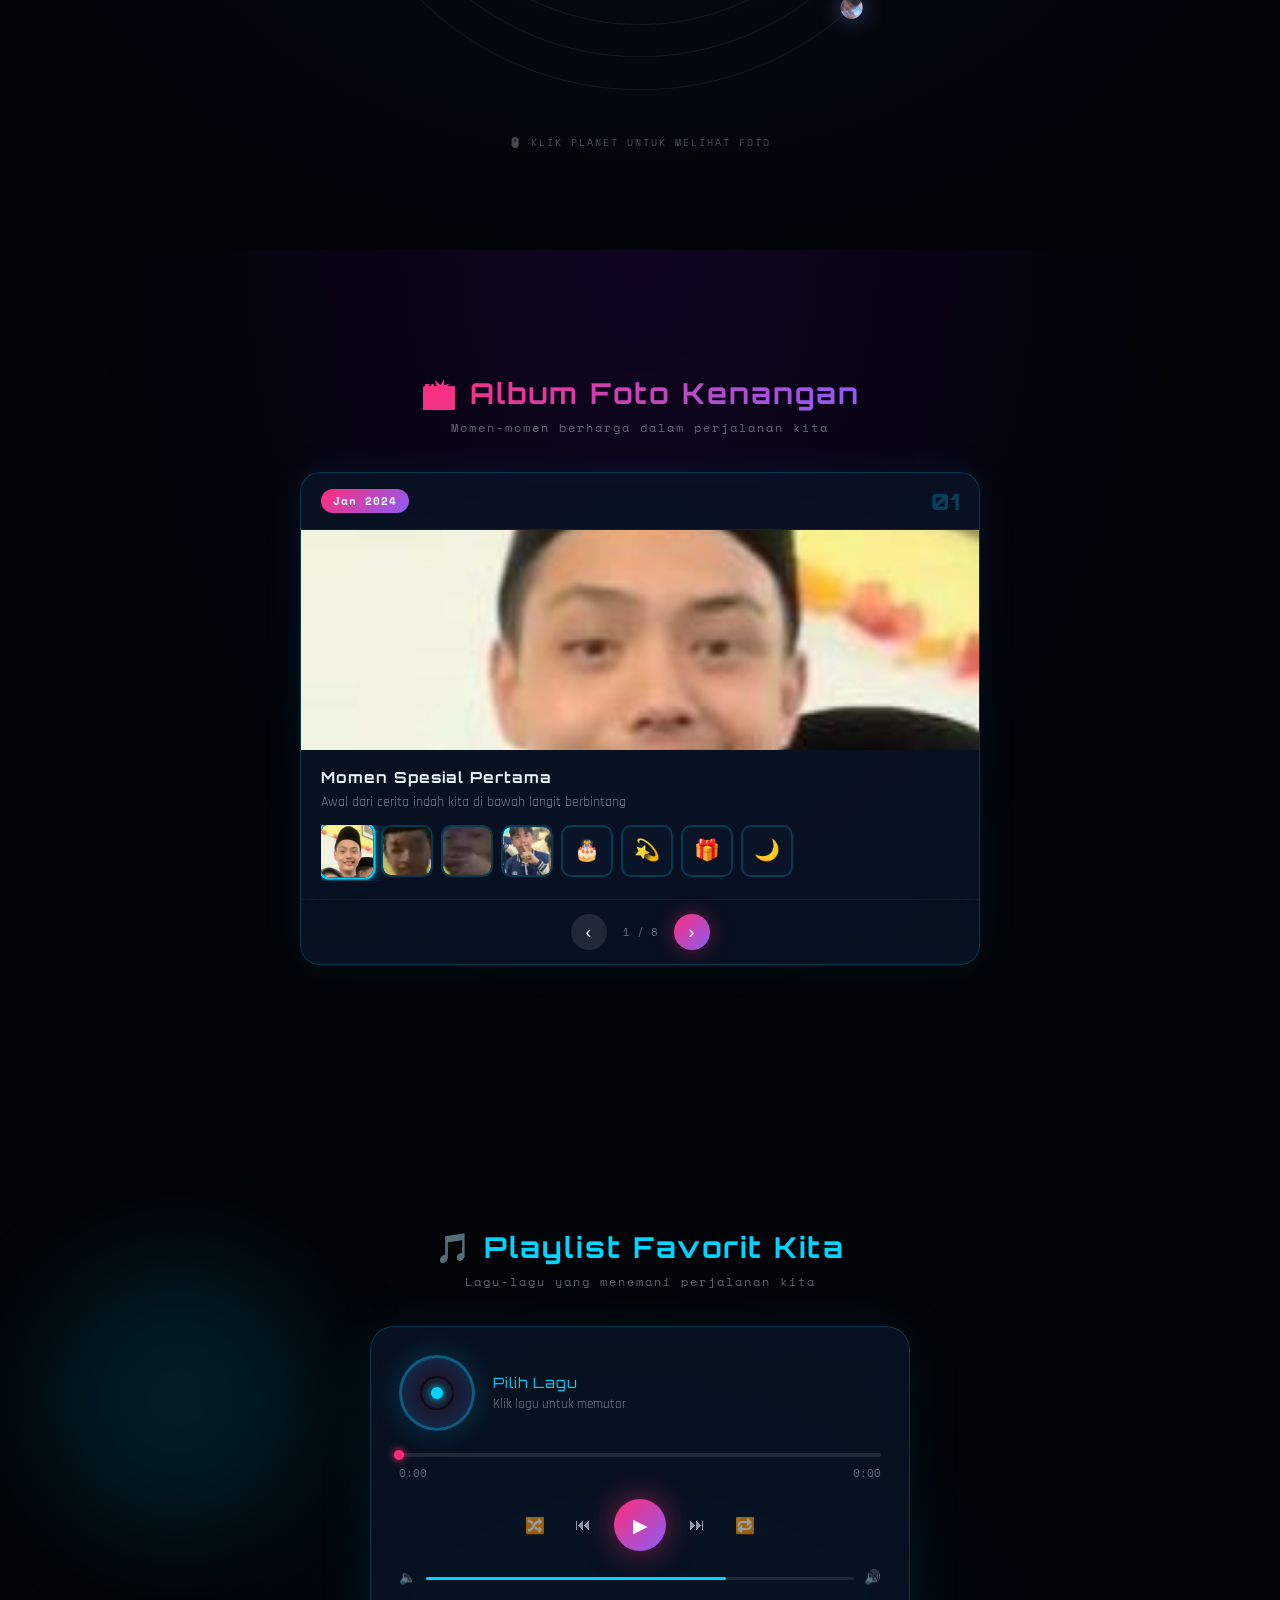
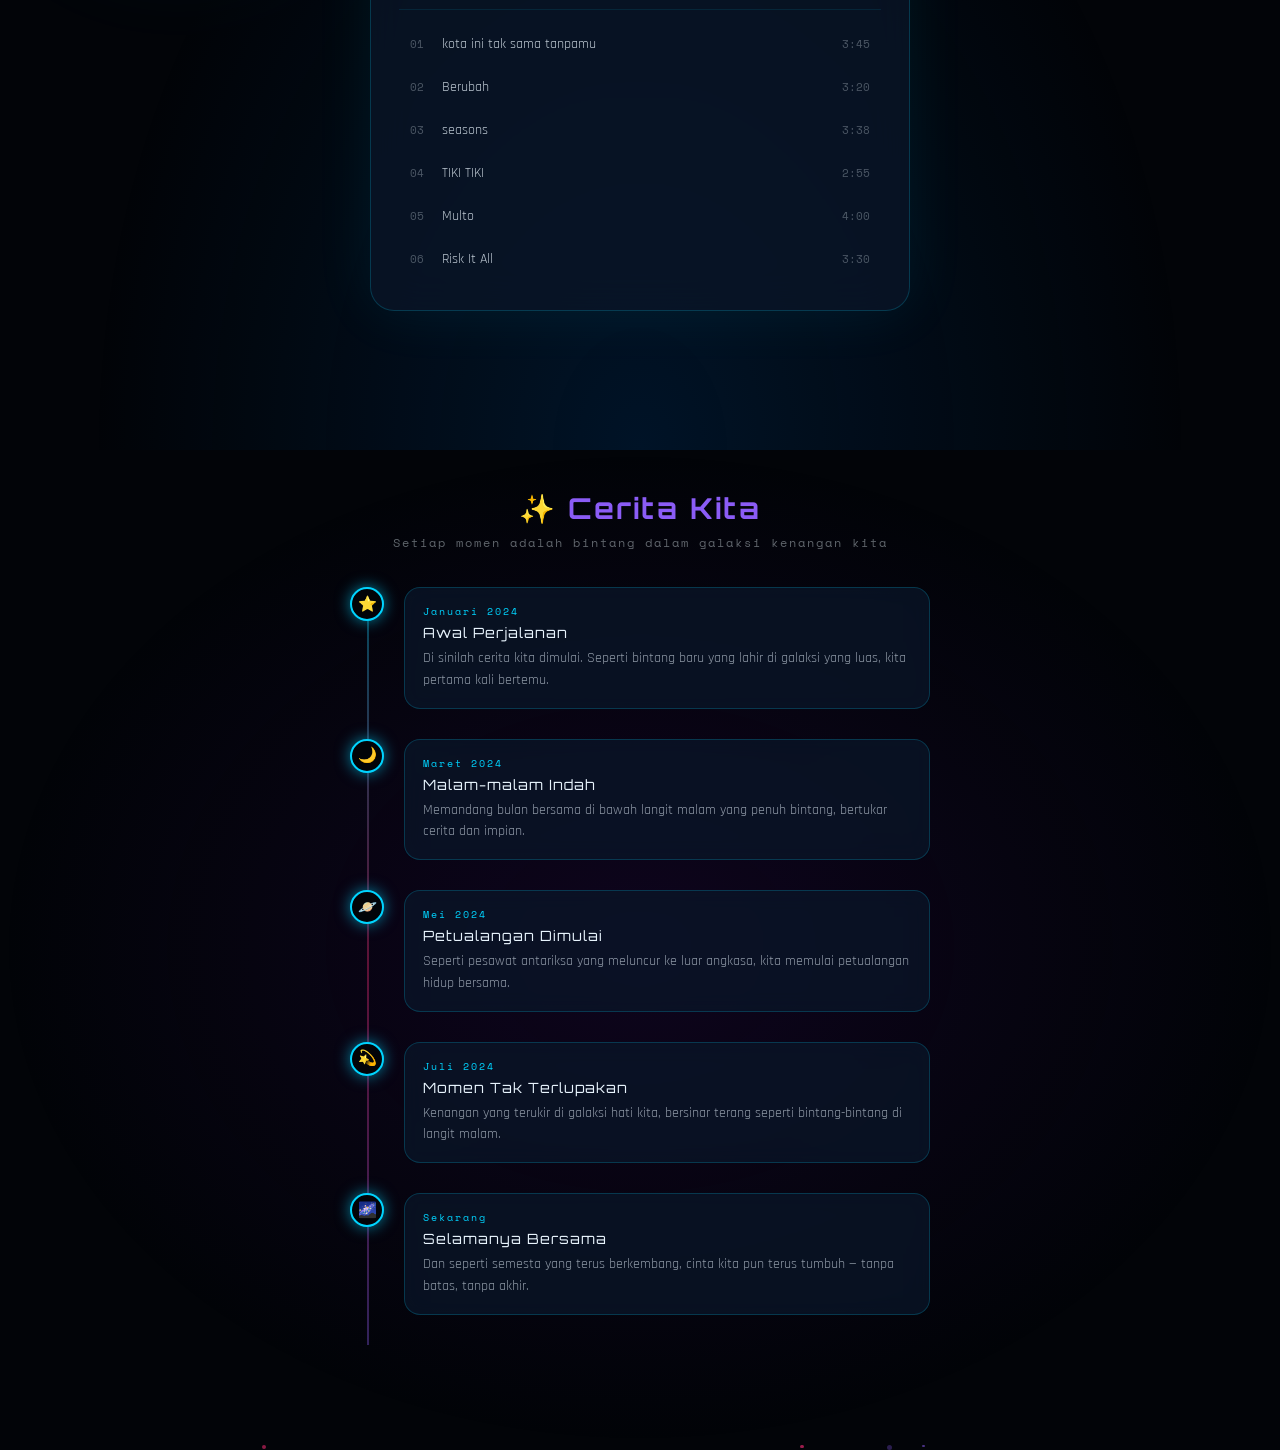
<file: index (3).html>
<!DOCTYPE html>
<html lang="id">
<head>
<meta charset="UTF-8">
<meta name="viewport" content="width=device-width, initial-scale=1.0">
<title>🌌 Ruang Kenangan — Galaksi Kita</title>
<link href="https://fonts.googleapis.com/css2?family=Orbitron:wght@400;600;700;900&family=Rajdhani:wght@400;500;600&family=Space+Mono:wght@400;700&display=swap" rel="stylesheet">
<style>
:root{
  --bg:#020408;--pink:#ff2d78;--cyan:#00d4ff;--violet:#8b5cf6;
  --gold:#ffd700;--star:#e8f4fd;--sun:#ffaa00;
  --glow-pink:rgba(255,45,120,0.6);--glow-cyan:rgba(0,212,255,0.6);
  --glass:rgba(10,22,40,0.75);--border:rgba(0,212,255,0.2);
  --fh:'Orbitron',sans-serif;--fb:'Rajdhani',sans-serif;--fm:'Space Mono',monospace;
}
*,*::before,*::after{box-sizing:border-box;margin:0;padding:0}
html{scroll-behavior:smooth;overflow-x:hidden}
body{background:var(--bg);color:var(--star);font-family:var(--fb);overflow-x:hidden;cursor:none}
.cursor{width:10px;height:10px;background:var(--cyan);border-radius:50%;position:fixed;top:0;left:0;pointer-events:none;z-index:9999;transform:translate(-50%,-50%);box-shadow:0 0 15px var(--cyan)}
.cursor-trail{width:28px;height:28px;border:1.5px solid rgba(0,212,255,.4);border-radius:50%;position:fixed;top:0;left:0;pointer-events:none;z-index:9998;transform:translate(-50%,-50%);transition:transform .18s ease}
#starfield{position:fixed;top:0;left:0;width:100%;height:100%;z-index:0;pointer-events:none}
.section{position:relative;min-height:100vh;display:flex;align-items:center;justify-content:center;flex-direction:column;z-index:1;padding:40px 20px 100px}
.nav-dots{position:fixed;right:20px;top:50%;transform:translateY(-50%);z-index:100;display:flex;flex-direction:column;gap:12px}
.nav-dot{width:10px;height:10px;border-radius:50%;background:rgba(0,212,255,.25);border:1.5px solid var(--cyan);cursor:pointer;transition:all .3s;position:relative}
.nav-dot:hover,.nav-dot.active{background:var(--cyan);box-shadow:0 0 12px var(--cyan);transform:scale(1.4)}
.nav-dot::after{content:attr(data-label);position:absolute;right:16px;top:50%;transform:translateY(-50%);font-family:var(--fm);font-size:10px;color:var(--cyan);white-space:nowrap;opacity:0;transition:opacity .3s;pointer-events:none}
.nav-dot:hover::after{opacity:1}
.nebula-blob{position:absolute;border-radius:50%;filter:blur(60px);opacity:.12;pointer-events:none;animation:nebulaFloat 15s ease-in-out infinite}
@keyframes nebulaFloat{0%,100%{transform:translate(0,0) scale(1)}33%{transform:translate(20px,-30px) scale(1.1)}66%{transform:translate(-15px,20px) scale(.9)}}
.floating-particle{position:absolute;border-radius:50%;animation:floatUp linear infinite;pointer-events:none;z-index:0}
@keyframes floatUp{0%{transform:translateY(100vh) rotate(0);opacity:0}10%{opacity:1}90%{opacity:1}100%{transform:translateY(-100px) rotate(720deg);opacity:0}}
.shooting-star{position:fixed;top:0;left:50%;width:2px;height:80px;background:linear-gradient(to bottom,transparent,var(--cyan),transparent);animation:shoot 2s ease-in forwards;pointer-events:none;z-index:1;transform-origin:top center}
@keyframes shoot{0%{opacity:0;transform:rotate(var(--angle)) translateY(-50px)}10%{opacity:1}100%{opacity:0;transform:rotate(var(--angle)) translateY(100vh)}}
.fade-in-up{opacity:0;transform:translateY(30px);transition:opacity .8s,transform .8s}
.fade-in-up.visible{opacity:1;transform:translateY(0)}
#hero{background:radial-gradient(ellipse at center,rgba(26,5,51,.8) 0%,transparent 70%);overflow:hidden}
.hero-content{text-align:center;position:relative;z-index:2}
.hero-icon{width:100px;height:100px;margin:0 auto 24px;position:relative}
.hero-planet{width:80px;height:80px;background:radial-gradient(circle at 35% 35%,#4a90d9,#1a1a6e);border-radius:50%;position:absolute;top:10px;left:10px;box-shadow:0 0 40px rgba(74,144,217,.5);animation:pPulse 4s ease-in-out infinite}
@keyframes pPulse{0%,100%{box-shadow:0 0 40px rgba(74,144,217,.5)}50%{box-shadow:0 0 70px rgba(74,144,217,.8)}}
.hero-ring{position:absolute;top:50%;left:50%;width:110px;height:30px;border:3px solid rgba(0,212,255,.5);border-radius:50%;transform:translate(-50%,-50%) rotateX(70deg);box-shadow:0 0 20px var(--cyan);pointer-events:none}
.hero-title{font-family:var(--fh);font-size:clamp(1.6rem,5vw,3rem);font-weight:900;background:linear-gradient(135deg,var(--cyan),var(--pink),var(--violet));-webkit-background-clip:text;-webkit-text-fill-color:transparent;background-clip:text;letter-spacing:2px;margin-bottom:10px;animation:tGlow 3s ease-in-out infinite}
@keyframes tGlow{0%,100%{filter:brightness(1)}50%{filter:brightness(1.3)}}
.hero-subtitle{font-size:1.1rem;color:rgba(232,244,253,.6);letter-spacing:3px;text-transform:uppercase;margin-bottom:28px}
.hero-tags{display:flex;justify-content:center;gap:12px;flex-wrap:wrap;margin-bottom:32px}
.hero-tag{padding:6px 16px;border-radius:20px;font-family:var(--fm);font-size:.7rem;border:1px solid;cursor:pointer;transition:all .3s;text-decoration:none;display:inline-block}
.hero-tag.photos{border-color:var(--pink);color:var(--pink)}.hero-tag.music{border-color:var(--cyan);color:var(--cyan)}.hero-tag.story{border-color:var(--violet);color:var(--violet)}
.hero-tag:hover{background:currentColor;color:var(--bg);box-shadow:0 0 20px currentColor;transform:translateY(-2px)}
.hero-buttons{display:flex;gap:14px;justify-content:center;flex-wrap:wrap}
.btn-primary{padding:12px 28px;background:linear-gradient(135deg,var(--pink),var(--violet));border:none;border-radius:30px;color:#fff;font-family:var(--fh);font-size:.78rem;cursor:pointer;letter-spacing:1px;transition:all .3s;box-shadow:0 0 25px rgba(255,45,120,.4)}
.btn-primary:hover{transform:translateY(-3px) scale(1.05);box-shadow:0 0 40px rgba(255,45,120,.7)}
.btn-secondary{padding:12px 28px;background:transparent;border:1.5px solid var(--cyan);border-radius:30px;color:var(--cyan);font-family:var(--fh);font-size:.78rem;cursor:pointer;letter-spacing:1px;transition:all .3s}
.btn-secondary:hover{background:var(--cyan);color:var(--bg);box-shadow:0 0 30px var(--glow-cyan);transform:translateY(-3px)}
.scroll-hint{position:absolute;bottom:30px;left:50%;transform:translateX(-50%);display:flex;flex-direction:column;align-items:center;gap:8px;opacity:.5;animation:bHint 2s ease-in-out infinite}
.scroll-hint span{font-family:var(--fm);font-size:.6rem;letter-spacing:2px;color:var(--cyan)}
.scroll-hint-arrow{width:14px;height:14px;border-right:2px solid var(--cyan);border-bottom:2px solid var(--cyan);transform:rotate(45deg)}
@keyframes bHint{0%,100%{transform:translateX(-50%) translateY(0)}50%{transform:translateX(-50%) translateY(8px)}}
#solar{overflow:hidden;background:radial-gradient(ellipse at center,rgba(10,22,40,.5) 0%,transparent 80%)}
.solar-title{font-family:var(--fh);font-size:clamp(1.2rem,3vw,1.8rem);text-align:center;margin-bottom:8px;color:var(--cyan);letter-spacing:3px}
.solar-subtitle{font-family:var(--fm);font-size:.72rem;text-align:center;color:rgba(232,244,253,.4);letter-spacing:2px;margin-bottom:36px}
.solar-system-container{position:relative;width:min(680px,92vw);height:min(680px,92vw);margin:0 auto}
.solar-system{position:relative;width:100%;height:100%}
.sun{position:absolute;top:50%;left:50%;transform:translate(-50%,-50%);width:72px;height:72px;border-radius:50%;z-index:10;cursor:pointer;overflow:hidden;box-shadow:0 0 40px #ffaa00,0 0 80px #ff8800,0 0 120px rgba(255,136,0,.4);animation:sPulse 4s ease-in-out infinite}
.sun img{width:100%;height:100%;object-fit:cover;border-radius:50%}
@keyframes sPulse{0%,100%{box-shadow:0 0 40px #ffaa00,0 0 80px #ff8800;transform:translate(-50%,-50%) scale(1)}50%{box-shadow:0 0 70px #ffaa00,0 0 140px #ff8800;transform:translate(-50%,-50%) scale(1.08)}}
.orbit{position:absolute;top:50%;left:50%;border-radius:50%;border:1px solid rgba(255,255,255,.07);transform:translate(-50%,-50%)}
@keyframes orbitRotate{from{transform:translate(-50%,-50%) rotate(0)}to{transform:translate(-50%,-50%) rotate(360deg)}}
.planet{border-radius:50%;position:relative;cursor:pointer;transition:transform .3s;overflow:hidden}
.planet:hover{transform:scale(1.5);z-index:50}
.planet img{width:100%;height:100%;object-fit:cover;border-radius:50%;position:absolute;top:0;left:0}
.planet-emoji{position:absolute;top:50%;left:50%;transform:translate(-50%,-50%);pointer-events:none}
.planet-label{position:absolute;bottom:-22px;left:50%;transform:translateX(-50%);font-family:var(--fm);font-size:.52rem;color:rgba(232,244,253,.6);white-space:nowrap;pointer-events:none;opacity:0;transition:opacity .3s}
.planet:hover .planet-label{opacity:1}
.planet-ring{position:absolute;top:50%;left:50%;transform:translate(-50%,-50%) rotateX(75deg);border-radius:50%;border:3px solid rgba(255,200,100,.4);pointer-events:none}
.photo-popup{position:fixed;top:0;left:0;width:100%;height:100%;background:rgba(2,4,8,.92);backdrop-filter:blur(10px);z-index:1000;display:none;align-items:center;justify-content:center;flex-direction:column;gap:20px}
.photo-popup.show{display:flex}
.popup-img{max-width:80vw;max-height:55vh;border-radius:16px;border:2px solid var(--cyan);box-shadow:0 0 60px var(--glow-cyan);object-fit:cover}
.popup-emoji-box{width:180px;height:180px;background:linear-gradient(135deg,rgba(26,5,51,.9),rgba(10,22,40,.9));display:flex;align-items:center;justify-content:center;font-size:5rem;border-radius:50%;border:2px solid var(--cyan);box-shadow:0 0 40px var(--glow-cyan)}
.photo-popup-title{font-family:var(--fh);font-size:1.1rem;color:var(--cyan);text-align:center;margin-bottom:6px}
.photo-popup-desc{font-family:var(--fb);color:rgba(232,244,253,.6);font-size:.9rem;text-align:center}
.photo-popup-close{background:var(--pink);border:none;border-radius:50%;width:42px;height:42px;color:#fff;font-size:1.1rem;cursor:pointer;position:absolute;top:20px;right:20px;transition:all .3s;z-index:10}
.photo-popup-close:hover{transform:rotate(90deg) scale(1.2);box-shadow:0 0 20px var(--pink)}
#album{background:radial-gradient(ellipse at top,rgba(26,5,51,.6) 0%,transparent 60%)}
.album-title{font-family:var(--fh);font-size:clamp(1.2rem,3vw,1.8rem);text-align:center;margin-bottom:8px;background:linear-gradient(135deg,var(--pink),var(--violet));-webkit-background-clip:text;-webkit-text-fill-color:transparent;background-clip:text;letter-spacing:2px}
.album-subtitle{font-family:var(--fm);font-size:.72rem;text-align:center;color:rgba(232,244,253,.4);letter-spacing:2px;margin-bottom:36px}
.album-container{width:min(680px,95vw)}
.album-card{background:var(--glass);border:1px solid var(--border);border-radius:20px;overflow:hidden;backdrop-filter:blur(20px);box-shadow:0 0 40px rgba(0,212,255,.08)}
.album-header{padding:14px 20px;display:flex;align-items:center;gap:12px;border-bottom:1px solid rgba(0,212,255,.1)}
.album-date-badge{background:linear-gradient(135deg,var(--pink),var(--violet));padding:4px 12px;border-radius:12px;font-family:var(--fm);font-size:.68rem;font-weight:700;letter-spacing:1px}
.album-num{margin-left:auto;font-family:var(--fh);font-size:1.4rem;font-weight:900;color:rgba(0,212,255,.25)}
.album-main-photo{width:100%;height:220px;display:flex;align-items:center;justify-content:center;background:linear-gradient(135deg,rgba(26,5,51,.8),rgba(10,22,40,.9));font-size:3.5rem;overflow:hidden}
.album-main-photo img{width:100%;height:100%;object-fit:cover;display:block}
.album-info{padding:18px 20px}
.album-moment-title{font-family:var(--fh);font-size:.95rem;color:var(--star);margin-bottom:6px;letter-spacing:1px}
.album-moment-desc{font-family:var(--fb);font-size:.85rem;color:rgba(232,244,253,.5);margin-bottom:14px}
.album-thumbnails{display:flex;gap:8px;overflow-x:auto;padding-bottom:4px;scrollbar-width:thin;scrollbar-color:var(--cyan) transparent}
.album-thumb{width:52px;height:52px;border-radius:10px;border:2px solid rgba(0,212,255,.2);flex-shrink:0;cursor:pointer;transition:all .3s;overflow:hidden;background:rgba(10,22,40,.8);display:flex;align-items:center;justify-content:center;font-size:1.3rem}
.album-thumb:hover,.album-thumb.active{border-color:var(--cyan);box-shadow:0 0 12px var(--glow-cyan);transform:scale(1.1)}
.album-thumb img{width:100%;height:100%;object-fit:cover;border-radius:8px}
.album-nav{display:flex;align-items:center;justify-content:center;gap:16px;padding:14px 20px;border-top:1px solid rgba(0,212,255,.08)}
.album-nav-btn{width:36px;height:36px;border-radius:50%;border:none;cursor:pointer;font-size:1.1rem;transition:all .3s;display:flex;align-items:center;justify-content:center}
.album-nav-btn.prev{background:rgba(255,255,255,.1);color:#fff}
.album-nav-btn.next{background:linear-gradient(135deg,var(--pink),var(--violet));color:#fff;box-shadow:0 0 20px rgba(255,45,120,.4)}
.album-nav-btn:hover{transform:scale(1.15)}
#music{background:radial-gradient(ellipse at bottom,rgba(0,30,60,.6) 0%,transparent 60%)}
.music-title{font-family:var(--fh);font-size:clamp(1.2rem,3vw,1.8rem);text-align:center;margin-bottom:8px;color:var(--cyan);letter-spacing:2px}
.music-subtitle{font-family:var(--fm);font-size:.72rem;text-align:center;color:rgba(232,244,253,.4);letter-spacing:2px;margin-bottom:36px}
.music-player{width:min(540px,95vw);background:var(--glass);border:1px solid rgba(0,212,255,.2);border-radius:24px;padding:28px;backdrop-filter:blur(20px);box-shadow:0 0 60px rgba(0,212,255,.08)}
.music-disc-area{display:flex;align-items:center;gap:18px;margin-bottom:22px}
.music-disc{width:76px;height:76px;border-radius:50%;background:radial-gradient(circle,#1a1a2e 30%,#0d0d1a 30%,#0d0d1a 35%,#1a1a2e 35%,#16213e 60%,#0f3460 100%);border:3px solid rgba(0,212,255,.3);display:flex;align-items:center;justify-content:center;flex-shrink:0;box-shadow:0 0 30px rgba(0,212,255,.2)}
.music-disc.spinning{animation:dSpin 3s linear infinite}
@keyframes dSpin{from{transform:rotate(0)}to{transform:rotate(360deg)}}
.music-disc-dot{width:12px;height:12px;border-radius:50%;background:var(--cyan);box-shadow:0 0 10px var(--cyan)}
.music-track-name{font-family:var(--fh);font-size:.88rem;color:var(--cyan);margin-bottom:5px;letter-spacing:1px}
.music-track-sub{font-family:var(--fb);font-size:.8rem;color:rgba(232,244,253,.5)}
.music-progress-area{margin-bottom:18px}
.music-progress-bar{width:100%;height:4px;background:rgba(255,255,255,.1);border-radius:2px;margin-bottom:8px;cursor:pointer}
.music-progress-fill{height:100%;background:linear-gradient(90deg,var(--cyan),var(--pink));border-radius:2px;width:0%;transition:width .5s linear;position:relative}
.music-progress-fill::after{content:'';position:absolute;right:-5px;top:50%;transform:translateY(-50%);width:10px;height:10px;background:var(--pink);border-radius:50%;box-shadow:0 0 8px var(--pink)}
.music-times{display:flex;justify-content:space-between;font-family:var(--fm);font-size:.68rem;color:rgba(232,244,253,.4)}
.music-controls{display:flex;align-items:center;justify-content:center;gap:14px;margin-bottom:18px}
.music-btn{background:none;border:none;cursor:pointer;color:rgba(232,244,253,.6);font-size:1rem;transition:all .3s;width:34px;height:34px;display:flex;align-items:center;justify-content:center;border-radius:50%}
.music-btn:hover{color:#fff;background:rgba(255,255,255,.1)}
.music-btn-play{width:52px;height:52px;background:linear-gradient(135deg,var(--pink),var(--violet));color:#fff;border-radius:50%;font-size:1.2rem;box-shadow:0 0 30px rgba(255,45,120,.5);border:none;cursor:pointer;transition:all .3s;display:flex;align-items:center;justify-content:center}
.music-btn-play:hover{transform:scale(1.12)}
.music-volume{display:flex;align-items:center;gap:10px}
.music-vol-icon{font-size:.85rem;opacity:.6}
.music-vol-slider{flex:1;height:3px;background:rgba(255,255,255,.1);border-radius:2px;cursor:pointer}
.music-vol-fill{height:100%;width:70%;background:var(--cyan);border-radius:2px}
.music-playlist{margin-top:22px;border-top:1px solid rgba(0,212,255,.1);padding-top:14px}
.playlist-item{display:flex;align-items:center;gap:12px;padding:10px;border-radius:12px;cursor:pointer;transition:all .3s;margin-bottom:3px;border:1px solid transparent}
.playlist-item:hover{background:rgba(0,212,255,.05)}
.playlist-item.active{background:rgba(0,212,255,.1);border-color:rgba(0,212,255,.2)}
.playlist-num{font-family:var(--fm);font-size:.68rem;color:rgba(232,244,253,.3);width:20px}
.playlist-name{flex:1;font-family:var(--fb);font-size:.85rem;color:rgba(232,244,253,.8)}
.playlist-dur{font-family:var(--fm);font-size:.68rem;color:rgba(232,244,253,.3)}
.playlist-item.active .playlist-name{color:var(--cyan)}
#story{background:radial-gradient(ellipse at center,rgba(26,5,51,.5) 0%,transparent 70%)}
.story-title{font-family:var(--fh);font-size:clamp(1.2rem,3vw,1.8rem);text-align:center;margin-bottom:8px;color:var(--violet);letter-spacing:2px}
.story-subtitle{font-family:var(--fm);font-size:.72rem;text-align:center;color:rgba(232,244,253,.4);letter-spacing:2px;margin-bottom:36px}
.story-timeline{width:min(580px,95vw);position:relative}
.story-timeline::before{content:'';position:absolute;left:17px;top:0;bottom:0;width:2px;background:linear-gradient(to bottom,var(--cyan),var(--pink),var(--violet));opacity:.35}
.story-item{display:flex;gap:20px;margin-bottom:30px;position:relative}
.story-dot{width:34px;height:34px;border-radius:50%;background:var(--bg);border:2px solid var(--cyan);display:flex;align-items:center;justify-content:center;font-size:.95rem;flex-shrink:0;z-index:1;box-shadow:0 0 15px var(--glow-cyan);animation:dPulse 3s ease-in-out infinite}
@keyframes dPulse{0%,100%{box-shadow:0 0 15px var(--glow-cyan)}50%{box-shadow:0 0 35px var(--glow-cyan)}}
.story-card{flex:1;background:var(--glass);border:1px solid var(--border);border-radius:16px;padding:16px 18px;backdrop-filter:blur(10px)}
.story-card-date{font-family:var(--fm);font-size:.62rem;color:var(--cyan);letter-spacing:2px;margin-bottom:5px}
.story-card-title{font-family:var(--fh);font-size:.88rem;color:var(--star);margin-bottom:7px;letter-spacing:1px}
.story-card-text{font-family:var(--fb);font-size:.85rem;color:rgba(232,244,253,.6);line-height:1.6}
.bottom-tabs{position:fixed;bottom:0;left:50%;transform:translateX(-50%);display:flex;background:rgba(6,13,31,.97);backdrop-filter:blur(20px);border:1px solid rgba(0,212,255,.15);border-radius:20px 20px 0 0;padding:8px 16px;z-index:100;box-shadow:0 -4px 40px rgba(0,212,255,.08)}
.tab-btn{display:flex;flex-direction:column;align-items:center;gap:3px;padding:7px 14px;background:none;border:none;cursor:pointer;color:rgba(232,244,253,.4);font-family:var(--fm);font-size:.58rem;letter-spacing:1px;transition:all .3s;border-radius:12px}
.tab-btn span:first-child{font-size:1rem}
.tab-btn:hover{color:rgba(232,244,253,.8);background:rgba(0,212,255,.05)}
.tab-btn.active{color:var(--cyan);background:rgba(0,212,255,.1)}
::-webkit-scrollbar{width:5px}::-webkit-scrollbar-track{background:var(--bg)}::-webkit-scrollbar-thumb{background:var(--violet);border-radius:3px}
@media(max-width:480px){.bottom-tabs{padding:6px 8px}.tab-btn{padding:5px 8px}.nav-dots{right:8px}.music-disc-area{flex-direction:column;text-align:center}}
</style>
</head>
<body>
<div class="cursor" id="cursor"></div>
<div class="cursor-trail" id="cursorTrail"></div>
<canvas id="starfield"></canvas>
<nav class="nav-dots">
  <div class="nav-dot active" data-section="hero"  data-label="Beranda"    onclick="goTo('hero')"></div>
  <div class="nav-dot"        data-section="solar" data-label="Tata Surya" onclick="goTo('solar')"></div>
  <div class="nav-dot"        data-section="album" data-label="Album Foto" onclick="goTo('album')"></div>
  <div class="nav-dot"        data-section="music" data-label="Playlist"   onclick="goTo('music')"></div>
  <div class="nav-dot"        data-section="story" data-label="Cerita"     onclick="goTo('story')"></div>
</nav>
<section class="section" id="hero">
  <div class="nebula-blob" style="width:380px;height:380px;background:var(--pink);top:8%;left:2%;"></div>
  <div class="nebula-blob" style="width:280px;height:280px;background:var(--cyan);bottom:8%;right:5%;animation-delay:5s;"></div>
  <div class="hero-content fade-in-up visible">
    <div class="hero-icon"><div class="hero-planet"></div><div class="hero-ring"></div></div>
    <h1 class="hero-title">🌌 Ruang Kenangan</h1>
    <p class="hero-subtitle">Untuk Menyimpan Kenangan Indah Kita</p>
    <div class="hero-tags">
      <a class="hero-tag photos" onclick="goTo('solar')">🪐 Galeri Foto</a>
      <a class="hero-tag music"  onclick="goTo('music')">🎵 Playlist Spesial</a>
      <a class="hero-tag story"  onclick="goTo('story')">✨ Cerita Kita</a>
    </div>
    <div class="hero-buttons">
      <button class="btn-secondary" id="musicToggleBtn" onclick="toggleBgMusic()">🎵 Putar Musik</button>
      <button class="btn-primary" onclick="goTo('solar')">▶ Mulai Eksplorasi</button>
    </div>
  </div>
  <div class="scroll-hint"><span>SCROLL</span><div class="scroll-hint-arrow"></div></div>
</section>
<section class="section" id="solar">
  <div class="nebula-blob" style="width:320px;height:320px;background:var(--violet);top:15%;right:3%;animation-delay:3s;"></div>
  <h2 class="solar-title fade-in-up">🪐 Galeri Tata Surya Kita</h2>
  <p class="solar-subtitle fade-in-up">Setiap planet menyimpan kenangan istimewa — klik untuk melihat</p>
  <div class="solar-system-container fade-in-up">
    <div class="solar-system" id="solarSystem">
      <div class="sun" onclick="openSunPopup()" title="Matahari ☀️">
        <img src="[data-uri]" alt="Matahari">
      </div>
    </div>
  </div>
  <p style="font-family:var(--fm);font-size:.62rem;color:rgba(232,244,253,.3);margin-top:18px;letter-spacing:2px;text-align:center;">🖱️ KLIK PLANET UNTUK MELIHAT FOTO</p>
</section>
<section class="section" id="album">
  <h2 class="album-title fade-in-up">📸 Album Foto Kenangan</h2>
  <p class="album-subtitle fade-in-up">Momen-momen berharga dalam perjalanan kita</p>
  <div class="album-container fade-in-up">
    <div class="album-card">
      <div class="album-header">
        <span class="album-date-badge" id="albumDateBadge">Jan 2024</span>
        <span class="album-num" id="albumNum">01</span>
      </div>
      <div class="album-main-photo" id="albumMainPhoto">🌌</div>
      <div class="album-info">
        <h3 class="album-moment-title" id="albumMomentTitle">Momen Spesial Pertama</h3>
        <p class="album-moment-desc" id="albumMomentDesc">Awal dari cerita indah kita</p>
        <div class="album-thumbnails" id="albumThumbs"></div>
      </div>
      <div class="album-nav">
        <button class="album-nav-btn prev" onclick="changeAlbum(-1)">&#8249;</button>
        <span style="font-family:var(--fm);font-size:.68rem;color:rgba(232,244,253,.4)" id="albumCounter">1 / 8</span>
        <button class="album-nav-btn next" onclick="changeAlbum(1)">&#8250;</button>
      </div>
    </div>
  </div>
</section>
<section class="section" id="music">
  <div class="nebula-blob" style="width:280px;height:280px;background:var(--cyan);top:12%;left:3%;animation-delay:7s;"></div>
  <h2 class="music-title fade-in-up">🎵 Playlist Favorit Kita</h2>
  <p class="music-subtitle fade-in-up">Lagu-lagu yang menemani perjalanan kita</p>
  <div class="music-player fade-in-up">
    <div class="music-disc-area">
      <div class="music-disc" id="musicDisc"><div class="music-disc-dot"></div></div>
      <div class="music-info">
        <div class="music-track-name" id="musicTrackName">Pilih Lagu</div>
        <div class="music-track-sub"  id="musicTrackSub">Klik lagu untuk memutar</div>
      </div>
    </div>
    <div class="music-progress-area">
      <div class="music-progress-bar" id="progressBar" onclick="seekMusic(event)">
        <div class="music-progress-fill" id="progressFill"></div>
      </div>
      <div class="music-times"><span id="currentTime">0:00</span><span id="totalTime">0:00</span></div>
    </div>
    <div class="music-controls">
      <button class="music-btn" onclick="shuffleMusic()" id="shuffleBtn">🔀</button>
      <button class="music-btn" onclick="prevTrack()">⏮</button>
      <button class="music-btn-play" onclick="togglePlay()" id="playBtn">▶</button>
      <button class="music-btn" onclick="nextTrack()">⏭</button>
      <button class="music-btn" onclick="toggleRepeat()" id="repeatBtn">🔁</button>
    </div>
    <div class="music-volume">
      <span class="music-vol-icon">🔈</span>
      <div class="music-vol-slider" onclick="setVolume(event)"><div class="music-vol-fill" id="volFill"></div></div>
      <span class="music-vol-icon">🔊</span>
    </div>
    <div class="music-playlist" id="playlist"></div>
  </div>
</section>
<section class="section" id="story">
  <h2 class="story-title fade-in-up">✨ Cerita Kita</h2>
  <p class="story-subtitle fade-in-up">Setiap momen adalah bintang dalam galaksi kenangan kita</p>
  <div class="story-timeline fade-in-up" id="storyTimeline"></div>
</section>
<div class="photo-popup" id="photoPopup">
  <button class="photo-popup-close" onclick="closePopup()">✕</button>
  <div id="popupImgWrap"></div>
  <div style="text-align:center">
    <div class="photo-popup-title" id="popupTitle"></div>
    <div class="photo-popup-desc"  id="popupDesc"></div>
  </div>
</div>
<div class="bottom-tabs">
  <button class="tab-btn active" onclick="goTo('hero')"  id="tab-hero"><span>🏠</span><span>Beranda</span></button>
  <button class="tab-btn"        onclick="goTo('solar')" id="tab-solar"><span>🪐</span><span>Galeri</span></button>
  <button class="tab-btn"        onclick="goTo('album')" id="tab-album"><span>📸</span><span>Foto</span></button>
  <button class="tab-btn"        onclick="goTo('music')" id="tab-music"><span>🎵</span><span>Musik</span></button>
  <button class="tab-btn"        onclick="goTo('story')" id="tab-story"><span>✨</span><span>Cerita</span></button>
</div>
<script>
const DATA={
  coupleNames:'Only For U, MIEE AYAMM 💕',
  planets:[
    {name:"Merkurius",emoji:"🟤",color:"#a1887f",label:"Pertemuan Pertama",desc:"Saat pertama kali kita bertemu, dunia terasa berbeda",photo:"[data-uri]",date:"Jan 2024"},
    {name:"Venus",emoji:"🟡",color:"#ffcc80",label:"Kenangan Manis",desc:"Momen-momen manis yang tak terlupakan",photo:"[data-uri]",date:"Feb 2024"},
    {name:"Bumi",emoji:"🔵",color:"#4fc3f7",label:"Rumah Kita",desc:"Di mana pun kamu ada, itulah rumahku",photo:"[data-uri]",date:"Mar 2024"},
    {name:"Mars",emoji:"🔴",color:"#ef5350",label:"Petualangan",desc:"Petualangan seru bersama-sama",photo:"[data-uri]",date:"Apr 2024"},
    {name:"Jupiter",emoji:"🟠",color:"#ff7043",label:"Momen Besar",desc:"Pencapaian dan kebanggaan yang kita rayakan",photo:"[data-uri]",date:"Mei 2024"},
    {name:"Saturnus",emoji:"💛",color:"#ffd54f",label:"Hari Spesial",desc:"Hari-hari paling indah dalam hidup kita",photo:"[data-uri]",date:"Jun 2024"},
    {name:"Uranus",emoji:"🔵",color:"#80deea",label:"Mimpi Kita",desc:"Mimpi dan harapan yang kita rajut bersama",photo:"[data-uri]",date:"Jul 2024"},
    {name:"Neptunus",emoji:"🔷",color:"#7986cb",label:"Cinta Abadi",desc:"Cinta kita seperti luar angkasa — tak bertepi",photo:"[data-uri]",date:"Agt 2024"},
  ],
  albums:[
    {title:"Momen Spesial Pertama",desc:"Awal dari cerita indah kita di bawah langit berbintang",date:"Jan 2024",emoji:"🌌",photo:"[data-uri]"},
    {title:"Petualangan Bersama",desc:"Menjelajahi semesta berdua terasa jauh lebih bermakna",date:"Feb 2024",emoji:"🚀",photo:"[data-uri]"},
    {title:"Momen Tertawa",desc:"Tawa kita bergema di antara bintang-bintang",date:"Mar 2024",emoji:"😄",photo:"[data-uri]"},
    {title:"Di Bawah Langit Malam",desc:"Duduk bersama memandang bintang-bintang bertebaran",date:"Apr 2024",emoji:"🌠",photo:"[data-uri]"},
    {title:"Hari Ulang Tahun",desc:"Merayakan momen spesialmu di bawah cahaya bintang",date:"Mei 2024",emoji:"🎂",photo:null},
    {title:"Jalan-jalan Romantis",desc:"Setiap langkah bersamamu terasa seperti di antara awan",date:"Jun 2024",emoji:"💫",photo:null},
    {title:"Momen Kejutan",desc:"Saat kamu memberikanku kejutan paling indah",date:"Jul 2024",emoji:"🎁",photo:null},
    {title:"Impian & Harapan",desc:"Merancang masa depan cerah bersama di bawah sinar bulan",date:"Agt 2024",emoji:"🌙",photo:null},
  ],
  playlist:[
    {title:'kota ini tak sama tanpamu',artist:'Nadhif Basalamah',  duration:'3:45',scUrl:'https://soundcloud.com/andani-amel-671566597/nadhif-basalamah-kota-ini-tak'},
    {title:'Berubah',                  artist:'Tenxi',              duration:'3:20',scUrl:'https://soundcloud.com/tenxi-music/berubah'},
    {title:'seasons',                  artist:'wave to earth',      duration:'3:38',scUrl:'https://soundcloud.com/wavetoearth-music/seasons'},
    {title:'TIKI TIKI',                artist:'QMIIR, Salima Chica',duration:'2:55',scUrl:'https://soundcloud.com/qmiir-sc/tiki-tiki'},
    {title:'Multo',                    artist:'Cup of Joe',         duration:'4:00',scUrl:'https://soundcloud.com/cupofjoe-music/multo'},
    {title:'Risk It All',              artist:'Bruno Mars',         duration:'3:30',scUrl:'https://soundcloud.com/brunomars/risk-it-all'}
  ],
  stories:[
    {date:'Januari 2024',emoji:'⭐',title:'Awal Perjalanan',      text:'Di sinilah cerita kita dimulai. Seperti bintang baru yang lahir di galaksi yang luas, kita pertama kali bertemu.'},
    {date:'Maret 2024',  emoji:'🌙',title:'Malam-malam Indah',    text:'Memandang bulan bersama di bawah langit malam yang penuh bintang, bertukar cerita dan impian.'},
    {date:'Mei 2024',    emoji:'🪐',title:'Petualangan Dimulai',  text:'Seperti pesawat antariksa yang meluncur ke luar angkasa, kita memulai petualangan hidup bersama.'},
    {date:'Juli 2024',   emoji:'💫',title:'Momen Tak Terlupakan', text:'Kenangan yang terukir di galaksi hati kita, bersinar terang seperti bintang-bintang di langit malam.'},
    {date:'Sekarang',    emoji:'🌌',title:'Selamanya Bersama',    text:'Dan seperti semesta yang terus berkembang, cinta kita pun terus tumbuh — tanpa batas, tanpa akhir.'}
  ]
};
// STARFIELD
(function(){
  const c=document.getElementById('starfield'),ctx=c.getContext('2d'),stars=[];
  function resize(){c.width=window.innerWidth;c.height=window.innerHeight;}
  resize();window.addEventListener('resize',resize);
  for(let i=0;i<250;i++)stars.push({x:Math.random()*window.innerWidth,y:Math.random()*window.innerHeight,r:Math.random()*1.4+.3,sp:Math.random()*.008+.002,t:Math.random()*Math.PI*2});
  let f=0;(function draw(){ctx.clearRect(0,0,c.width,c.height);f+=.01;stars.forEach(s=>{const a=.3+.7*Math.abs(Math.sin(f*s.sp*50+s.t));ctx.beginPath();ctx.arc(s.x,s.y,s.r,0,Math.PI*2);ctx.fillStyle=`rgba(232,244,253,${a})`;ctx.fill();});requestAnimationFrame(draw);})();
  setInterval(()=>{const el=document.createElement('div');el.classList.add('shooting-star');el.style.left=Math.random()*100+'vw';el.style.setProperty('--angle',(30+Math.random()*60)+'deg');el.style.animationDuration=(1.5+Math.random())+'s';document.body.appendChild(el);setTimeout(()=>el.remove(),2500);},4000);
})();
// CURSOR
(function(){
  const cur=document.getElementById('cursor'),tr=document.getElementById('cursorTrail');
  let mx=0,my=0,tx=0,ty=0;
  document.addEventListener('mousemove',e=>{mx=e.clientX;my=e.clientY;cur.style.transform=`translate(${mx}px,${my}px) translate(-50%,-50%)`;});
  (function a(){tx+=(mx-tx)*.12;ty+=(my-ty)*.12;tr.style.transform=`translate(${tx}px,${ty}px) translate(-50%,-50%)`;requestAnimationFrame(a);})();
  document.addEventListener('mousedown',()=>cur.style.background='var(--pink)');
  document.addEventListener('mouseup',()=>cur.style.background='var(--cyan)');
})();
// NAV
function goTo(id){document.getElementById(id)?.scrollIntoView({behavior:'smooth'});}
const obs=new IntersectionObserver(entries=>{entries.forEach(e=>{if(!e.isIntersecting)return;const id=e.target.id;document.querySelectorAll('.nav-dot').forEach(d=>d.classList.toggle('active',d.dataset.section===id));document.querySelectorAll('.tab-btn').forEach(b=>b.classList.toggle('active',b.id==='tab-'+id));e.target.querySelectorAll('.fade-in-up').forEach((el,i)=>setTimeout(()=>el.classList.add('visible'),i*150));});},{threshold:.25});
document.querySelectorAll('.section').forEach(s=>obs.observe(s));
// SOLAR SYSTEM
(function(){
  const cont=document.getElementById('solarSystem');
  const sz=cont.offsetWidth||480,minR=sz*.13,maxR=sz*.46,step=(maxR-minR)/(DATA.planets.length-1);
  const speeds=[7,11,17,25,38,52,72,105];
  function lc(h){try{const r=parseInt(h.slice(1,3),16),g=parseInt(h.slice(3,5),16),b=parseInt(h.slice(5,7),16);return`rgb(${Math.min(255,r+55)},${Math.min(255,g+55)},${Math.min(255,b+55)})`}catch{return h}}
  function dc(h){try{const r=parseInt(h.slice(1,3),16),g=parseInt(h.slice(3,5),16),b=parseInt(h.slice(5,7),16);return`rgb(${Math.max(0,r-35)},${Math.max(0,g-35)},${Math.max(0,b-35)})`}catch{return h}}
  DATA.planets.forEach((p,i)=>{
    const radius=minR+step*i,ps=Math.max(16,36-i*2),sp=speeds[i]||60;
    const orb=document.createElement('div');orb.classList.add('orbit');orb.style.cssText=`width:${radius*2}px;height:${radius*2}px;`;cont.appendChild(orb);
    const wr=document.createElement('div');wr.style.cssText=`position:absolute;top:50%;left:50%;width:${radius}px;height:2px;transform-origin:0 50%;transform:translate(0,-50%) rotate(${Math.random()*360}deg);animation:orbitRotate ${sp}s linear infinite;`;
    const pl=document.createElement('div');pl.classList.add('planet');
    pl.style.cssText=`width:${ps}px;height:${ps}px;background:radial-gradient(circle at 35% 35%,${lc(p.color)},${p.color},${dc(p.color)});color:${p.color};margin-left:${radius-ps/2}px;box-shadow:0 0 ${ps}px ${p.color}88;`;
    pl.title=`${p.name} — ${p.label}`;pl.onclick=()=>openPlanetPopup(i);
    if(i===5){const rg=document.createElement('div');rg.classList.add('planet-ring');rg.style.cssText=`width:${ps*2.2}px;height:${ps*2.2}px;border-color:${p.color}88;`;pl.appendChild(rg);}
    if(p.photo){const img=document.createElement('img');img.src=p.photo;img.alt=p.name;pl.appendChild(img);}
    else{const em=document.createElement('span');em.classList.add('planet-emoji');em.textContent=p.emoji;em.style.fontSize=ps*.5+'px';pl.appendChild(em);}
    const lb=document.createElement('div');lb.classList.add('planet-label');lb.textContent=p.name;pl.appendChild(lb);
    wr.appendChild(pl);cont.appendChild(wr);
  });
})();
// POPUPS
function openPlanetPopup(idx){
  const p=DATA.planets[idx];
  document.getElementById('popupTitle').textContent=`${p.name} — ${p.label}`;
  document.getElementById('popupDesc').textContent=`${p.date} · ${p.desc}`;
  const w=document.getElementById('popupImgWrap');
  w.innerHTML=p.photo?`<img class="popup-img" src="${p.photo}" alt="${p.name}">`:`<div class="popup-emoji-box">${p.emoji}</div>`;
  document.getElementById('photoPopup').classList.add('show');
}
function openSunPopup(){
  document.getElementById('popupTitle').textContent='☀️ Pusat Semesta Kita';
  document.getElementById('popupDesc').textContent=DATA.coupleNames;
  document.getElementById('popupImgWrap').innerHTML=`<img class="popup-img" src="[data-uri]" alt="Matahari">`;
  document.getElementById('photoPopup').classList.add('show');
}
function closePopup(){document.getElementById('photoPopup').classList.remove('show');}
document.getElementById('photoPopup').addEventListener('click',function(e){if(e.target===this)closePopup();});
// ALBUM
let curAlbum=0;
function renderAlbum(){
  const a=DATA.albums[curAlbum];
  document.getElementById('albumDateBadge').textContent=a.date;
  document.getElementById('albumNum').textContent=String(curAlbum+1).padStart(2,'0');
  document.getElementById('albumMomentTitle').textContent=a.title;
  document.getElementById('albumMomentDesc').textContent=a.desc;
  document.getElementById('albumCounter').textContent=`${curAlbum+1} / ${DATA.albums.length}`;
  const mp=document.getElementById('albumMainPhoto');
  mp.innerHTML=a.photo?`<img src="${a.photo}" alt="${a.title}">`:`<span style="font-size:3.5rem">${a.emoji}</span>`;
  const th=document.getElementById('albumThumbs');th.innerHTML='';
  DATA.albums.forEach((al,i)=>{
    const t=document.createElement('div');t.classList.add('album-thumb');
    if(i===curAlbum)t.classList.add('active');
    t.innerHTML=al.photo?`<img src="${al.photo}" alt="${al.title}">`:`<span>${al.emoji}</span>`;
    t.onclick=()=>{curAlbum=i;renderAlbum();};th.appendChild(t);
  });
}
function changeAlbum(d){curAlbum=(curAlbum+d+DATA.albums.length)%DATA.albums.length;renderAlbum();}
renderAlbum();
// SOUNDCLOUD
let curTrack=-1,isPlaying=false,isShuffle=false,isRepeat=false,scWidget=null,scReady=false;
(function(){
  const s=document.createElement('script');s.src='https://w.soundcloud.com/player/api.js';s.onload=()=>{scReady=true;};document.head.appendChild(s);
  const ifr=document.createElement('iframe');ifr.id='sc-iframe';ifr.allow='autoplay';
  ifr.style.cssText='position:fixed;bottom:-400px;left:-400px;width:1px;height:1px;opacity:0;pointer-events:none;border:none;';
  ifr.src='https://w.soundcloud.com/player/?url='+encodeURIComponent(DATA.playlist[0].scUrl)+'&color=%23ff2d78&auto_play=false&hide_related=true&show_comments=false&show_user=false&show_reposts=false';
  document.body.appendChild(ifr);
  const wait=setInterval(()=>{
    if(!window.SC||!scReady)return;clearInterval(wait);
    scWidget=SC.Widget(ifr);
    scWidget.bind(SC.Widget.Events.READY,()=>{
      scWidget.bind(SC.Widget.Events.PLAY,()=>{isPlaying=true;updBtn();document.getElementById('musicDisc').classList.add('spinning');renderPL();});
      scWidget.bind(SC.Widget.Events.PAUSE,()=>{isPlaying=false;updBtn();document.getElementById('musicDisc').classList.remove('spinning');renderPL();});
      scWidget.bind(SC.Widget.Events.FINISH,()=>{isPlaying=false;document.getElementById('musicDisc').classList.remove('spinning');if(isRepeat){scWidget.seekTo(0);scWidget.play();}else nextTrack();});
      scWidget.bind(SC.Widget.Events.PLAY_PROGRESS,d=>{document.getElementById('progressFill').style.width=(d.relativePosition*100)+'%';document.getElementById('currentTime').textContent=fmt(d.currentPosition/1000);});
    });
  },300);
})();
function loadTrack(idx){
  if(!scWidget){setTimeout(()=>loadTrack(idx),500);return;}
  curTrack=idx;const t=DATA.playlist[idx];
  document.getElementById('musicTrackName').textContent=t.title;
  document.getElementById('musicTrackSub').textContent=t.artist;
  document.getElementById('totalTime').textContent=t.duration;
  document.getElementById('progressFill').style.width='0%';
  document.getElementById('currentTime').textContent='0:00';
  scWidget.load(t.scUrl,{auto_play:true});renderPL();
}
function togglePlay(){if(curTrack===-1){loadTrack(0);return;}if(scWidget)scWidget.toggle();}
function updBtn(){document.getElementById('playBtn').textContent=isPlaying?'⏸':'▶';}
function prevTrack(){loadTrack((curTrack<=0?DATA.playlist.length:curTrack)-1);}
function nextTrack(){loadTrack(isShuffle?Math.floor(Math.random()*DATA.playlist.length):(curTrack+1)%DATA.playlist.length);}
function shuffleMusic(){isShuffle=!isShuffle;const b=document.getElementById('shuffleBtn');b.style.color=isShuffle?'var(--cyan)':'';b.style.textShadow=isShuffle?'0 0 10px var(--cyan)':'';}
function toggleRepeat(){isRepeat=!isRepeat;const b=document.getElementById('repeatBtn');b.style.color=isRepeat?'var(--pink)':'';b.style.textShadow=isRepeat?'0 0 10px var(--pink)':'';}
function seekMusic(e){if(!scWidget||curTrack===-1)return;const bar=document.getElementById('progressBar'),rect=bar.getBoundingClientRect(),pct=Math.max(0,Math.min(1,(e.clientX-rect.left)/rect.width));scWidget.getDuration(d=>scWidget.seekTo(d*pct));}
function setVolume(e){const bar=document.querySelector('.music-vol-slider'),rect=bar.getBoundingClientRect(),pct=Math.max(0,Math.min(1,(e.clientX-rect.left)/rect.width));document.getElementById('volFill').style.width=(pct*100)+'%';if(scWidget)scWidget.setVolume(pct*100);}
function fmt(s){if(!s||isNaN(s))return'0:00';const m=Math.floor(s/60),sec=Math.floor(s%60);return`${m}:${sec<10?'0':''}${sec}`;}
function renderPL(){
  const pl=document.getElementById('playlist');pl.innerHTML='';
  DATA.playlist.forEach((t,i)=>{
    const item=document.createElement('div');item.classList.add('playlist-item');
    if(i===curTrack)item.classList.add('active');
    item.innerHTML=`<span class="playlist-num">${i===curTrack&&isPlaying?'▶':String(i+1).padStart(2,'0')}</span><span class="playlist-name">${t.title}</span><span class="playlist-dur">${t.duration}</span>`;
    item.onclick=()=>loadTrack(i);pl.appendChild(item);
  });
}
function toggleBgMusic(){
  if(curTrack===-1){loadTrack(0);document.getElementById('musicToggleBtn').textContent='🔊 Hentikan Musik';}
  else{togglePlay();setTimeout(()=>{document.getElementById('musicToggleBtn').textContent=isPlaying?'🔊 Hentikan Musik':'🎵 Putar Musik';},200);}
}
renderPL();
// STORIES
(function(){
  const tl=document.getElementById('storyTimeline');
  DATA.stories.forEach(s=>{const item=document.createElement('div');item.classList.add('story-item');item.innerHTML=`<div class="story-dot">${s.emoji}</div><div class="story-card"><div class="story-card-date">${s.date}</div><div class="story-card-title">${s.title}</div><div class="story-card-text">${s.text}</div></div>`;tl.appendChild(item);});
})();
// PARTICLES
(function(){
  const colors=['#ff2d78','#00d4ff','#8b5cf6','#ffd700','#ff6b35'];
  function spawn(){const p=document.createElement('div'),sz=2+Math.random()*4;p.classList.add('floating-particle');p.style.cssText=`width:${sz}px;height:${sz}px;background:${colors[Math.floor(Math.random()*colors.length)]};left:${Math.random()*100}vw;animation-duration:${12+Math.random()*18}s;animation-delay:${Math.random()*4}s;opacity:${.25+Math.random()*.5};`;document.body.appendChild(p);setTimeout(()=>p.remove(),32000);}
  for(let i=0;i<15;i++)setTimeout(spawn,i*600);setInterval(spawn,2500);
})();
</script>
</body>
</html>
</file>
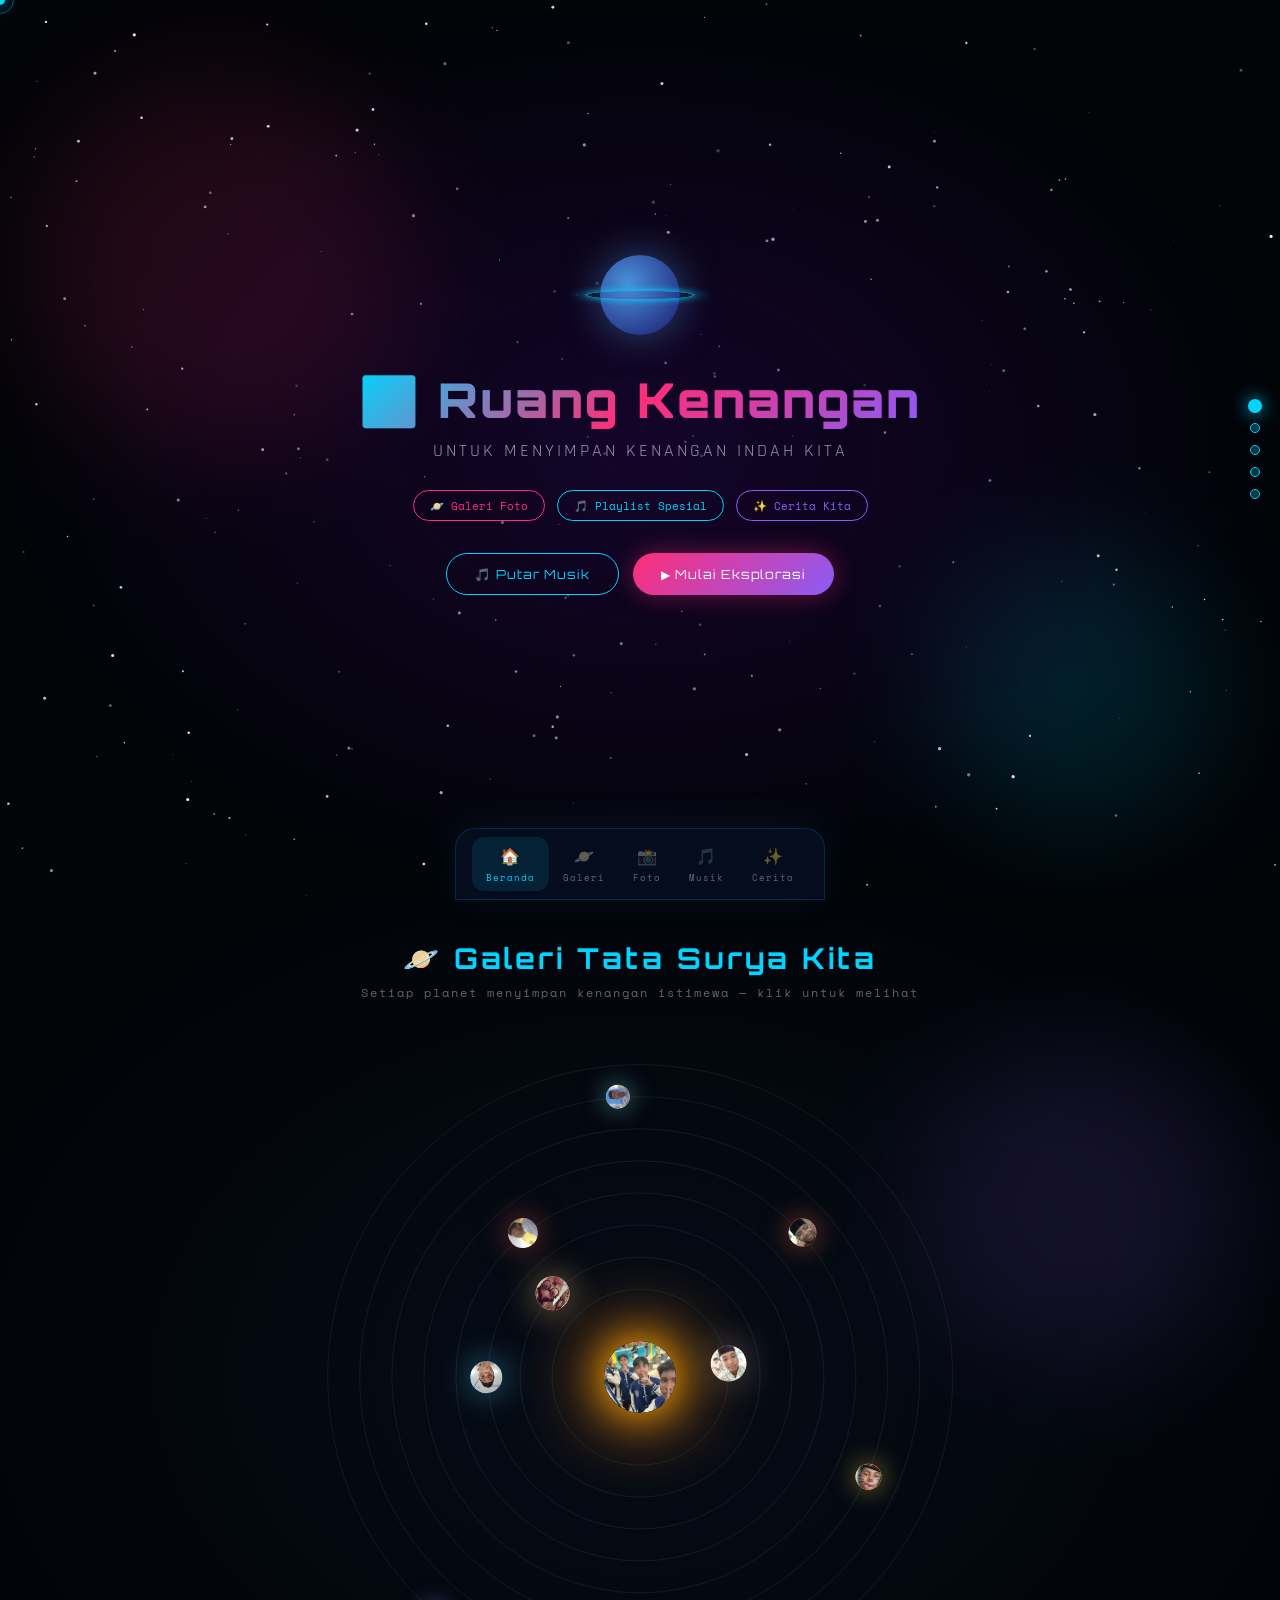
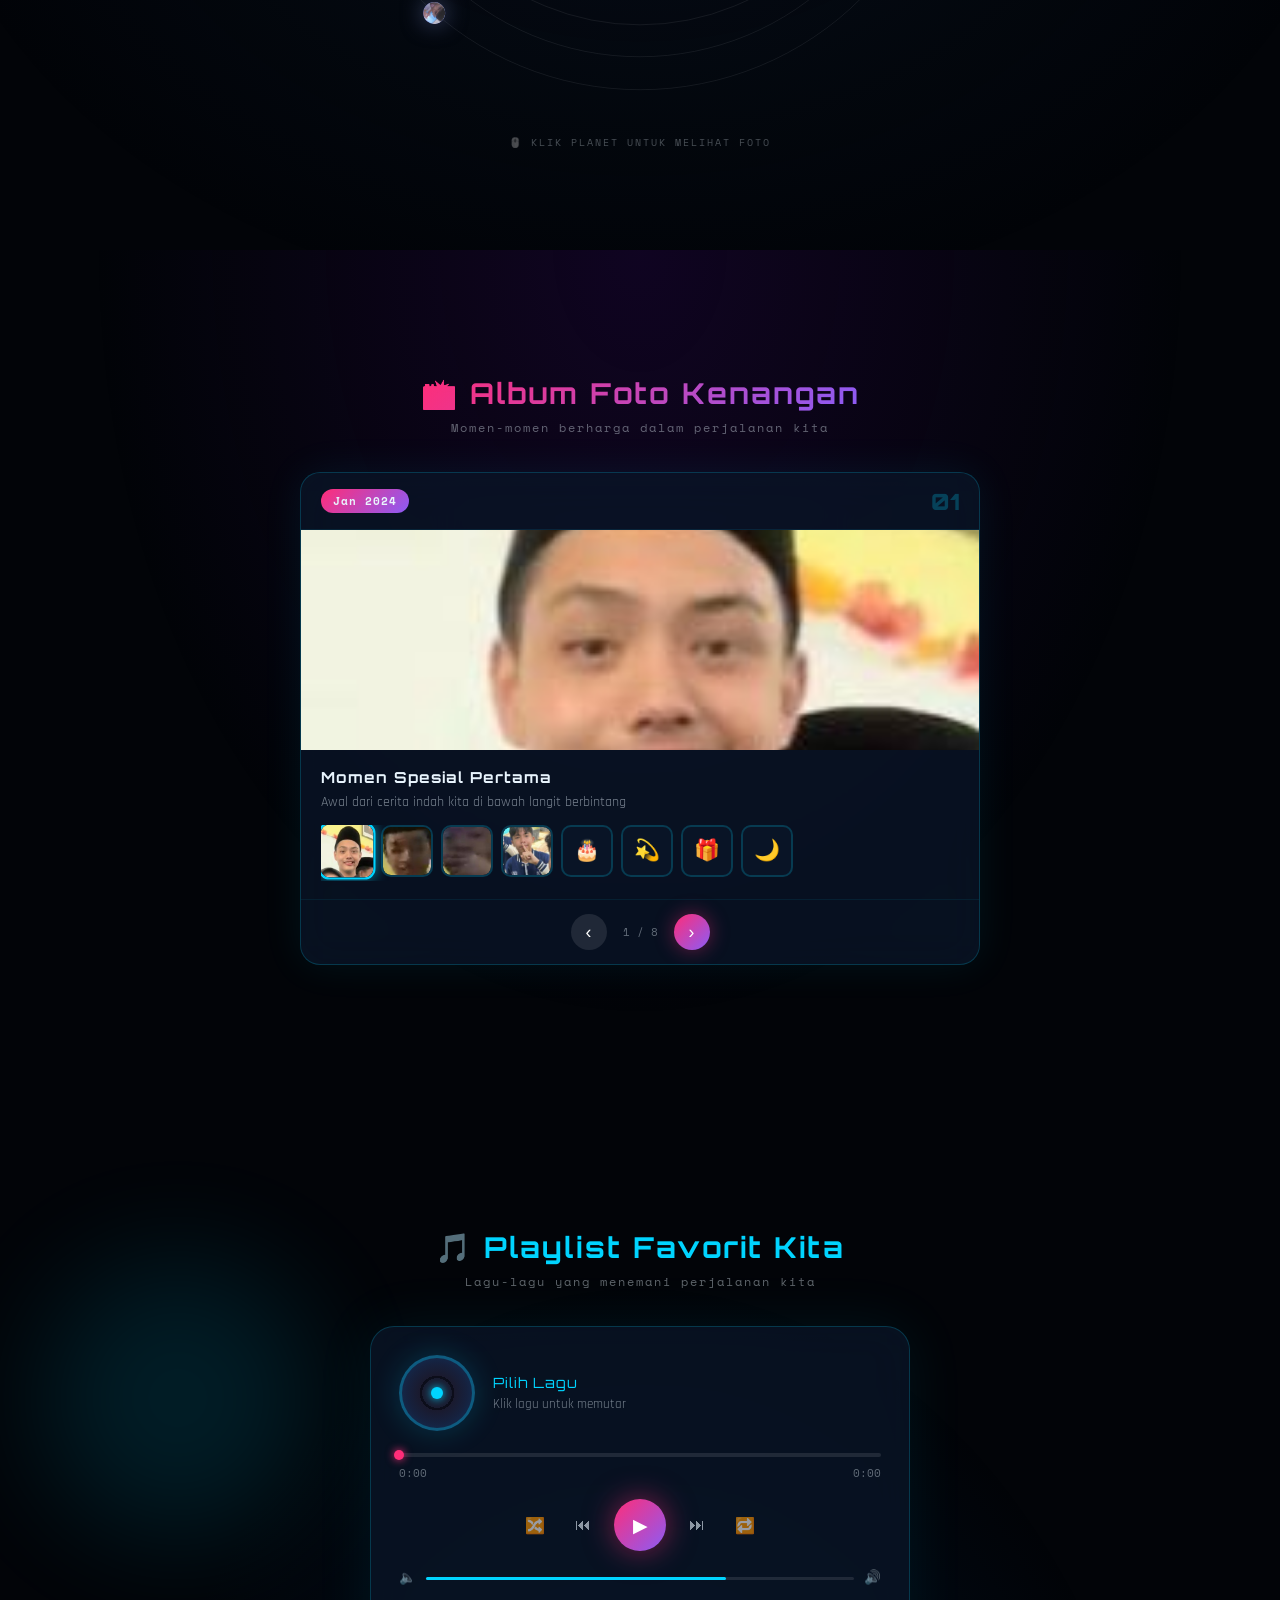
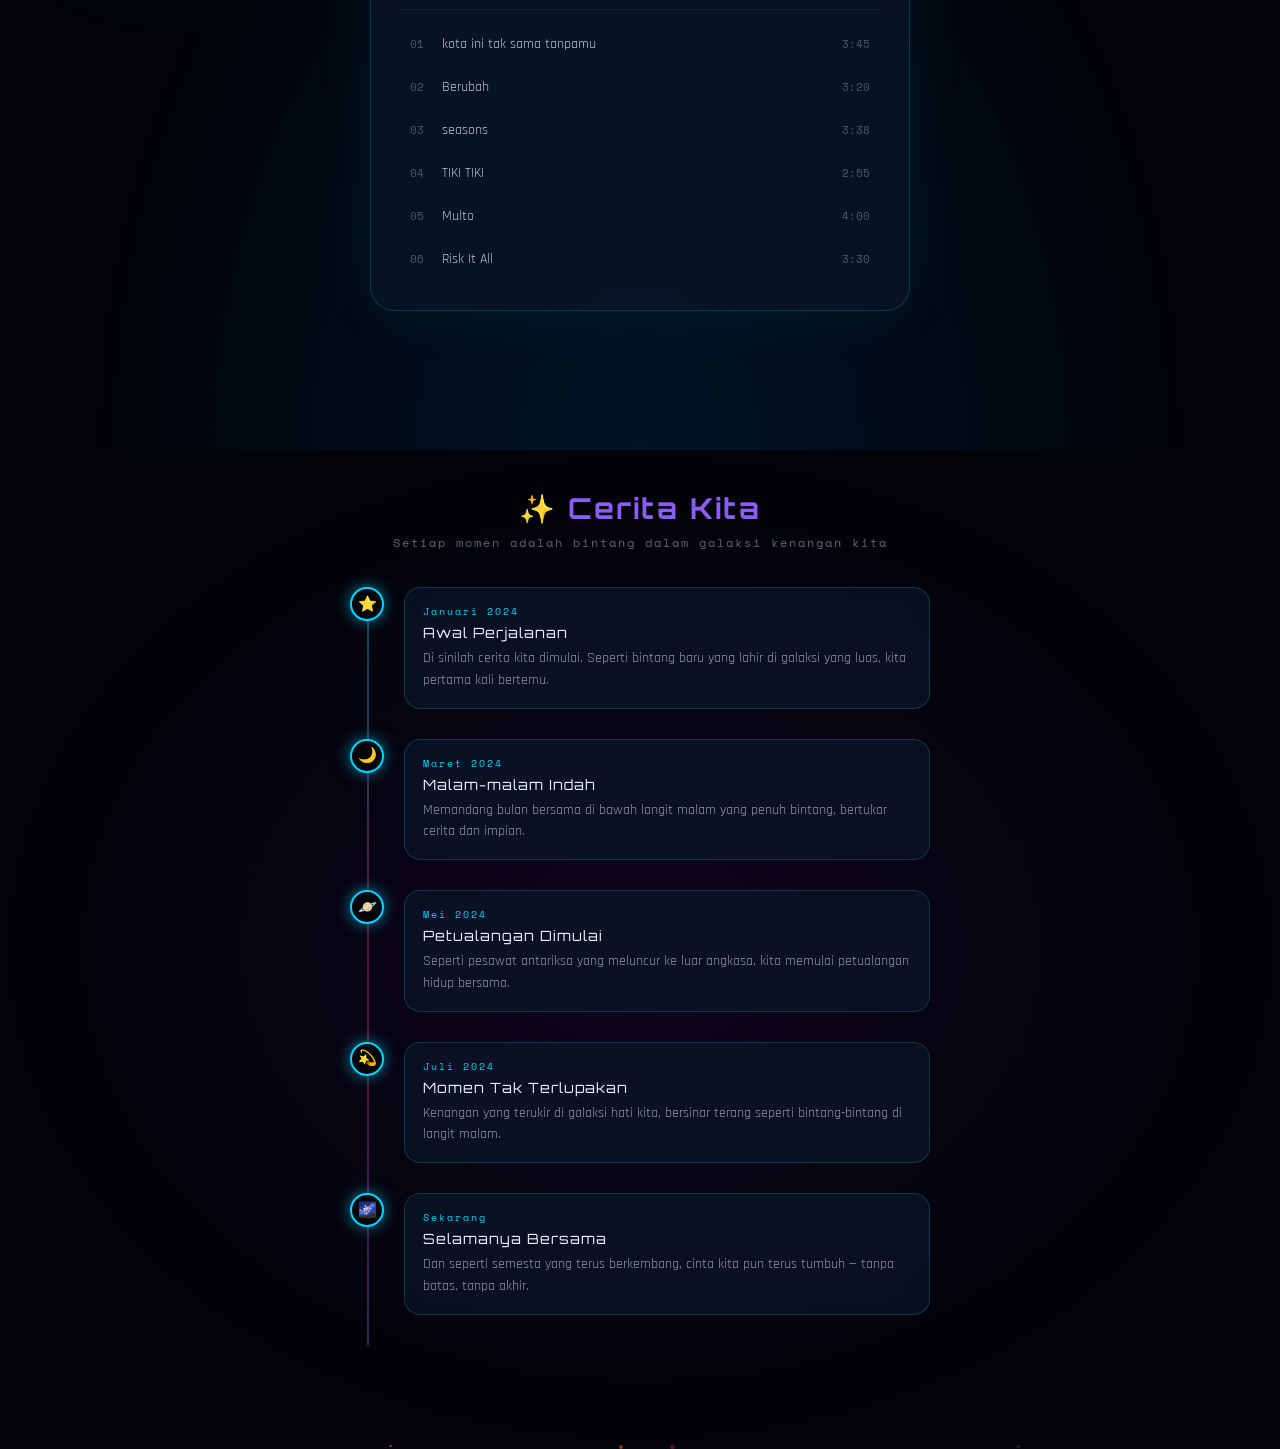
<file: index (6).html>
<!DOCTYPE html>
<html lang="id">
<head>
<meta charset="UTF-8">
<meta name="viewport" content="width=device-width, initial-scale=1.0">
<title>🌌 Ruang Kenangan — Galaksi Kita</title>
<link href="https://fonts.googleapis.com/css2?family=Orbitron:wght@400;600;700;900&family=Rajdhani:wght@400;500;600&family=Space+Mono:wght@400;700&display=swap" rel="stylesheet">
<style>
:root{
  --bg:#020408;--pink:#ff2d78;--cyan:#00d4ff;--violet:#8b5cf6;
  --gold:#ffd700;--star:#e8f4fd;--sun:#ffaa00;
  --glow-pink:rgba(255,45,120,0.6);--glow-cyan:rgba(0,212,255,0.6);
  --glass:rgba(10,22,40,0.75);--border:rgba(0,212,255,0.2);
  --fh:'Orbitron',sans-serif;--fb:'Rajdhani',sans-serif;--fm:'Space Mono',monospace;
}
*,*::before,*::after{box-sizing:border-box;margin:0;padding:0}
html{scroll-behavior:smooth;overflow-x:hidden}
body{background:var(--bg);color:var(--star);font-family:var(--fb);overflow-x:hidden;cursor:none}
.cursor{width:10px;height:10px;background:var(--cyan);border-radius:50%;position:fixed;top:0;left:0;pointer-events:none;z-index:9999;transform:translate(-50%,-50%);box-shadow:0 0 15px var(--cyan)}
.cursor-trail{width:28px;height:28px;border:1.5px solid rgba(0,212,255,.4);border-radius:50%;position:fixed;top:0;left:0;pointer-events:none;z-index:9998;transform:translate(-50%,-50%);transition:transform .18s ease}
#starfield{position:fixed;top:0;left:0;width:100%;height:100%;z-index:0;pointer-events:none}
.section{position:relative;min-height:100vh;display:flex;align-items:center;justify-content:center;flex-direction:column;z-index:1;padding:40px 20px 100px}
.nav-dots{position:fixed;right:20px;top:50%;transform:translateY(-50%);z-index:100;display:flex;flex-direction:column;gap:12px}
.nav-dot{width:10px;height:10px;border-radius:50%;background:rgba(0,212,255,.25);border:1.5px solid var(--cyan);cursor:pointer;transition:all .3s;position:relative}
.nav-dot:hover,.nav-dot.active{background:var(--cyan);box-shadow:0 0 12px var(--cyan);transform:scale(1.4)}
.nav-dot::after{content:attr(data-label);position:absolute;right:16px;top:50%;transform:translateY(-50%);font-family:var(--fm);font-size:10px;color:var(--cyan);white-space:nowrap;opacity:0;transition:opacity .3s;pointer-events:none}
.nav-dot:hover::after{opacity:1}
.nebula-blob{position:absolute;border-radius:50%;filter:blur(60px);opacity:.12;pointer-events:none;animation:nebulaFloat 15s ease-in-out infinite}
@keyframes nebulaFloat{0%,100%{transform:translate(0,0) scale(1)}33%{transform:translate(20px,-30px) scale(1.1)}66%{transform:translate(-15px,20px) scale(.9)}}
.floating-particle{position:absolute;border-radius:50%;animation:floatUp linear infinite;pointer-events:none;z-index:0}
@keyframes floatUp{0%{transform:translateY(100vh) rotate(0);opacity:0}10%{opacity:1}90%{opacity:1}100%{transform:translateY(-100px) rotate(720deg);opacity:0}}
.shooting-star{position:fixed;top:0;left:50%;width:2px;height:80px;background:linear-gradient(to bottom,transparent,var(--cyan),transparent);animation:shoot 2s ease-in forwards;pointer-events:none;z-index:1;transform-origin:top center}
@keyframes shoot{0%{opacity:0;transform:rotate(var(--angle)) translateY(-50px)}10%{opacity:1}100%{opacity:0;transform:rotate(var(--angle)) translateY(100vh)}}
.fade-in-up{opacity:0;transform:translateY(30px);transition:opacity .8s,transform .8s}
.fade-in-up.visible{opacity:1;transform:translateY(0)}
#hero{background:radial-gradient(ellipse at center,rgba(26,5,51,.8) 0%,transparent 70%);overflow:hidden}
.hero-content{text-align:center;position:relative;z-index:2}
.hero-icon{width:100px;height:100px;margin:0 auto 24px;position:relative}
.hero-planet{width:80px;height:80px;background:radial-gradient(circle at 35% 35%,#4a90d9,#1a1a6e);border-radius:50%;position:absolute;top:10px;left:10px;box-shadow:0 0 40px rgba(74,144,217,.5);animation:pPulse 4s ease-in-out infinite}
@keyframes pPulse{0%,100%{box-shadow:0 0 40px rgba(74,144,217,.5)}50%{box-shadow:0 0 70px rgba(74,144,217,.8)}}
.hero-ring{position:absolute;top:50%;left:50%;width:110px;height:30px;border:3px solid rgba(0,212,255,.5);border-radius:50%;transform:translate(-50%,-50%) rotateX(70deg);box-shadow:0 0 20px var(--cyan);pointer-events:none}
.hero-title{font-family:var(--fh);font-size:clamp(1.6rem,5vw,3rem);font-weight:900;background:linear-gradient(135deg,var(--cyan),var(--pink),var(--violet));-webkit-background-clip:text;-webkit-text-fill-color:transparent;background-clip:text;letter-spacing:2px;margin-bottom:10px;animation:tGlow 3s ease-in-out infinite}
@keyframes tGlow{0%,100%{filter:brightness(1)}50%{filter:brightness(1.3)}}
.hero-subtitle{font-size:1.1rem;color:rgba(232,244,253,.6);letter-spacing:3px;text-transform:uppercase;margin-bottom:28px}
.hero-tags{display:flex;justify-content:center;gap:12px;flex-wrap:wrap;margin-bottom:32px}
.hero-tag{padding:6px 16px;border-radius:20px;font-family:var(--fm);font-size:.7rem;border:1px solid;cursor:pointer;transition:all .3s;text-decoration:none;display:inline-block}
.hero-tag.photos{border-color:var(--pink);color:var(--pink)}.hero-tag.music{border-color:var(--cyan);color:var(--cyan)}.hero-tag.story{border-color:var(--violet);color:var(--violet)}
.hero-tag:hover{background:currentColor;color:var(--bg);box-shadow:0 0 20px currentColor;transform:translateY(-2px)}
.hero-buttons{display:flex;gap:14px;justify-content:center;flex-wrap:wrap}
.btn-primary{padding:12px 28px;background:linear-gradient(135deg,var(--pink),var(--violet));border:none;border-radius:30px;color:#fff;font-family:var(--fh);font-size:.78rem;cursor:pointer;letter-spacing:1px;transition:all .3s;box-shadow:0 0 25px rgba(255,45,120,.4)}
.btn-primary:hover{transform:translateY(-3px) scale(1.05);box-shadow:0 0 40px rgba(255,45,120,.7)}
.btn-secondary{padding:12px 28px;background:transparent;border:1.5px solid var(--cyan);border-radius:30px;color:var(--cyan);font-family:var(--fh);font-size:.78rem;cursor:pointer;letter-spacing:1px;transition:all .3s}
.btn-secondary:hover{background:var(--cyan);color:var(--bg);box-shadow:0 0 30px var(--glow-cyan);transform:translateY(-3px)}
.scroll-hint{position:absolute;bottom:30px;left:50%;transform:translateX(-50%);display:flex;flex-direction:column;align-items:center;gap:8px;opacity:.5;animation:bHint 2s ease-in-out infinite}
.scroll-hint span{font-family:var(--fm);font-size:.6rem;letter-spacing:2px;color:var(--cyan)}
.scroll-hint-arrow{width:14px;height:14px;border-right:2px solid var(--cyan);border-bottom:2px solid var(--cyan);transform:rotate(45deg)}
@keyframes bHint{0%,100%{transform:translateX(-50%) translateY(0)}50%{transform:translateX(-50%) translateY(8px)}}
#solar{overflow:hidden;background:radial-gradient(ellipse at center,rgba(10,22,40,.5) 0%,transparent 80%)}
.solar-title{font-family:var(--fh);font-size:clamp(1.2rem,3vw,1.8rem);text-align:center;margin-bottom:8px;color:var(--cyan);letter-spacing:3px}
.solar-subtitle{font-family:var(--fm);font-size:.72rem;text-align:center;color:rgba(232,244,253,.4);letter-spacing:2px;margin-bottom:36px}
.solar-system-container{position:relative;width:min(680px,92vw);height:min(680px,92vw);margin:0 auto}
.solar-system{position:relative;width:100%;height:100%}
.sun{position:absolute;top:50%;left:50%;transform:translate(-50%,-50%);width:72px;height:72px;border-radius:50%;z-index:10;cursor:pointer;overflow:hidden;box-shadow:0 0 40px #ffaa00,0 0 80px #ff8800,0 0 120px rgba(255,136,0,.4);animation:sPulse 4s ease-in-out infinite}
.sun img{width:100%;height:100%;object-fit:cover;border-radius:50%}
@keyframes sPulse{0%,100%{box-shadow:0 0 40px #ffaa00,0 0 80px #ff8800;transform:translate(-50%,-50%) scale(1)}50%{box-shadow:0 0 70px #ffaa00,0 0 140px #ff8800;transform:translate(-50%,-50%) scale(1.08)}}
.orbit{position:absolute;top:50%;left:50%;border-radius:50%;border:1px solid rgba(255,255,255,.07);transform:translate(-50%,-50%)}
@keyframes orbitRotate{from{transform:translate(-50%,-50%) rotate(0)}to{transform:translate(-50%,-50%) rotate(360deg)}}
.planet{border-radius:50%;position:relative;cursor:pointer;transition:transform .3s;overflow:hidden}
.planet:hover{transform:scale(1.5);z-index:50}
.planet img{width:100%;height:100%;object-fit:cover;border-radius:50%;position:absolute;top:0;left:0}
.planet-emoji{position:absolute;top:50%;left:50%;transform:translate(-50%,-50%);pointer-events:none}
.planet-label{position:absolute;bottom:-22px;left:50%;transform:translateX(-50%);font-family:var(--fm);font-size:.52rem;color:rgba(232,244,253,.6);white-space:nowrap;pointer-events:none;opacity:0;transition:opacity .3s}
.planet:hover .planet-label{opacity:1}
.planet-ring{position:absolute;top:50%;left:50%;transform:translate(-50%,-50%) rotateX(75deg);border-radius:50%;border:3px solid rgba(255,200,100,.4);pointer-events:none}
.photo-popup{position:fixed;top:0;left:0;width:100%;height:100%;background:rgba(2,4,8,.92);backdrop-filter:blur(10px);z-index:1000;display:none;align-items:center;justify-content:center;flex-direction:column;gap:20px}
.photo-popup.show{display:flex}
.popup-img{max-width:80vw;max-height:55vh;border-radius:16px;border:2px solid var(--cyan);box-shadow:0 0 60px var(--glow-cyan);object-fit:cover}
.popup-emoji-box{width:180px;height:180px;background:linear-gradient(135deg,rgba(26,5,51,.9),rgba(10,22,40,.9));display:flex;align-items:center;justify-content:center;font-size:5rem;border-radius:50%;border:2px solid var(--cyan);box-shadow:0 0 40px var(--glow-cyan)}
.photo-popup-title{font-family:var(--fh);font-size:1.1rem;color:var(--cyan);text-align:center;margin-bottom:6px}
.photo-popup-desc{font-family:var(--fb);color:rgba(232,244,253,.6);font-size:.9rem;text-align:center}
.photo-popup-close{background:var(--pink);border:none;border-radius:50%;width:42px;height:42px;color:#fff;font-size:1.1rem;cursor:pointer;position:absolute;top:20px;right:20px;transition:all .3s;z-index:10}
.photo-popup-close:hover{transform:rotate(90deg) scale(1.2);box-shadow:0 0 20px var(--pink)}
#album{background:radial-gradient(ellipse at top,rgba(26,5,51,.6) 0%,transparent 60%)}
.album-title{font-family:var(--fh);font-size:clamp(1.2rem,3vw,1.8rem);text-align:center;margin-bottom:8px;background:linear-gradient(135deg,var(--pink),var(--violet));-webkit-background-clip:text;-webkit-text-fill-color:transparent;background-clip:text;letter-spacing:2px}
.album-subtitle{font-family:var(--fm);font-size:.72rem;text-align:center;color:rgba(232,244,253,.4);letter-spacing:2px;margin-bottom:36px}
.album-container{width:min(680px,95vw)}
.album-card{background:var(--glass);border:1px solid var(--border);border-radius:20px;overflow:hidden;backdrop-filter:blur(20px);box-shadow:0 0 40px rgba(0,212,255,.08)}
.album-header{padding:14px 20px;display:flex;align-items:center;gap:12px;border-bottom:1px solid rgba(0,212,255,.1)}
.album-date-badge{background:linear-gradient(135deg,var(--pink),var(--violet));padding:4px 12px;border-radius:12px;font-family:var(--fm);font-size:.68rem;font-weight:700;letter-spacing:1px}
.album-num{margin-left:auto;font-family:var(--fh);font-size:1.4rem;font-weight:900;color:rgba(0,212,255,.25)}
.album-main-photo{width:100%;height:220px;display:flex;align-items:center;justify-content:center;background:linear-gradient(135deg,rgba(26,5,51,.8),rgba(10,22,40,.9));font-size:3.5rem;overflow:hidden}
.album-main-photo img{width:100%;height:100%;object-fit:cover;display:block}
.album-info{padding:18px 20px}
.album-moment-title{font-family:var(--fh);font-size:.95rem;color:var(--star);margin-bottom:6px;letter-spacing:1px}
.album-moment-desc{font-family:var(--fb);font-size:.85rem;color:rgba(232,244,253,.5);margin-bottom:14px}
.album-thumbnails{display:flex;gap:8px;overflow-x:auto;padding-bottom:4px;scrollbar-width:thin;scrollbar-color:var(--cyan) transparent}
.album-thumb{width:52px;height:52px;border-radius:10px;border:2px solid rgba(0,212,255,.2);flex-shrink:0;cursor:pointer;transition:all .3s;overflow:hidden;background:rgba(10,22,40,.8);display:flex;align-items:center;justify-content:center;font-size:1.3rem}
.album-thumb:hover,.album-thumb.active{border-color:var(--cyan);box-shadow:0 0 12px var(--glow-cyan);transform:scale(1.1)}
.album-thumb img{width:100%;height:100%;object-fit:cover;border-radius:8px}
.album-nav{display:flex;align-items:center;justify-content:center;gap:16px;padding:14px 20px;border-top:1px solid rgba(0,212,255,.08)}
.album-nav-btn{width:36px;height:36px;border-radius:50%;border:none;cursor:pointer;font-size:1.1rem;transition:all .3s;display:flex;align-items:center;justify-content:center}
.album-nav-btn.prev{background:rgba(255,255,255,.1);color:#fff}
.album-nav-btn.next{background:linear-gradient(135deg,var(--pink),var(--violet));color:#fff;box-shadow:0 0 20px rgba(255,45,120,.4)}
.album-nav-btn:hover{transform:scale(1.15)}
#music{background:radial-gradient(ellipse at bottom,rgba(0,30,60,.6) 0%,transparent 60%)}
.music-title{font-family:var(--fh);font-size:clamp(1.2rem,3vw,1.8rem);text-align:center;margin-bottom:8px;color:var(--cyan);letter-spacing:2px}
.music-subtitle{font-family:var(--fm);font-size:.72rem;text-align:center;color:rgba(232,244,253,.4);letter-spacing:2px;margin-bottom:36px}
.music-player{width:min(540px,95vw);background:var(--glass);border:1px solid rgba(0,212,255,.2);border-radius:24px;padding:28px;backdrop-filter:blur(20px);box-shadow:0 0 60px rgba(0,212,255,.08)}
.music-disc-area{display:flex;align-items:center;gap:18px;margin-bottom:22px}
.music-disc{width:76px;height:76px;border-radius:50%;background:radial-gradient(circle,#1a1a2e 30%,#0d0d1a 30%,#0d0d1a 35%,#1a1a2e 35%,#16213e 60%,#0f3460 100%);border:3px solid rgba(0,212,255,.3);display:flex;align-items:center;justify-content:center;flex-shrink:0;box-shadow:0 0 30px rgba(0,212,255,.2)}
.music-disc.spinning{animation:dSpin 3s linear infinite}
@keyframes dSpin{from{transform:rotate(0)}to{transform:rotate(360deg)}}
.music-disc-dot{width:12px;height:12px;border-radius:50%;background:var(--cyan);box-shadow:0 0 10px var(--cyan)}
.music-track-name{font-family:var(--fh);font-size:.88rem;color:var(--cyan);margin-bottom:5px;letter-spacing:1px}
.music-track-sub{font-family:var(--fb);font-size:.8rem;color:rgba(232,244,253,.5)}
.music-progress-area{margin-bottom:18px}
.music-progress-bar{width:100%;height:4px;background:rgba(255,255,255,.1);border-radius:2px;margin-bottom:8px;cursor:pointer}
.music-progress-fill{height:100%;background:linear-gradient(90deg,var(--cyan),var(--pink));border-radius:2px;width:0%;transition:width .5s linear;position:relative}
.music-progress-fill::after{content:'';position:absolute;right:-5px;top:50%;transform:translateY(-50%);width:10px;height:10px;background:var(--pink);border-radius:50%;box-shadow:0 0 8px var(--pink)}
.music-times{display:flex;justify-content:space-between;font-family:var(--fm);font-size:.68rem;color:rgba(232,244,253,.4)}
.music-controls{display:flex;align-items:center;justify-content:center;gap:14px;margin-bottom:18px}
.music-btn{background:none;border:none;cursor:pointer;color:rgba(232,244,253,.6);font-size:1rem;transition:all .3s;width:34px;height:34px;display:flex;align-items:center;justify-content:center;border-radius:50%}
.music-btn:hover{color:#fff;background:rgba(255,255,255,.1)}
.music-btn-play{width:52px;height:52px;background:linear-gradient(135deg,var(--pink),var(--violet));color:#fff;border-radius:50%;font-size:1.2rem;box-shadow:0 0 30px rgba(255,45,120,.5);border:none;cursor:pointer;transition:all .3s;display:flex;align-items:center;justify-content:center}
.music-btn-play:hover{transform:scale(1.12)}
.music-volume{display:flex;align-items:center;gap:10px}
.music-vol-icon{font-size:.85rem;opacity:.6}
.music-vol-slider{flex:1;height:3px;background:rgba(255,255,255,.1);border-radius:2px;cursor:pointer}
.music-vol-fill{height:100%;width:70%;background:var(--cyan);border-radius:2px}
.music-playlist{margin-top:22px;border-top:1px solid rgba(0,212,255,.1);padding-top:14px}
.playlist-item{display:flex;align-items:center;gap:12px;padding:10px;border-radius:12px;cursor:pointer;transition:all .3s;margin-bottom:3px;border:1px solid transparent}
.playlist-item:hover{background:rgba(0,212,255,.05)}
.playlist-item.active{background:rgba(0,212,255,.1);border-color:rgba(0,212,255,.2)}
.playlist-num{font-family:var(--fm);font-size:.68rem;color:rgba(232,244,253,.3);width:20px}
.playlist-name{flex:1;font-family:var(--fb);font-size:.85rem;color:rgba(232,244,253,.8)}
.playlist-dur{font-family:var(--fm);font-size:.68rem;color:rgba(232,244,253,.3)}
.playlist-item.active .playlist-name{color:var(--cyan)}
#story{background:radial-gradient(ellipse at center,rgba(26,5,51,.5) 0%,transparent 70%)}
.story-title{font-family:var(--fh);font-size:clamp(1.2rem,3vw,1.8rem);text-align:center;margin-bottom:8px;color:var(--violet);letter-spacing:2px}
.story-subtitle{font-family:var(--fm);font-size:.72rem;text-align:center;color:rgba(232,244,253,.4);letter-spacing:2px;margin-bottom:36px}
.story-timeline{width:min(580px,95vw);position:relative}
.story-timeline::before{content:'';position:absolute;left:17px;top:0;bottom:0;width:2px;background:linear-gradient(to bottom,var(--cyan),var(--pink),var(--violet));opacity:.35}
.story-item{display:flex;gap:20px;margin-bottom:30px;position:relative}
.story-dot{width:34px;height:34px;border-radius:50%;background:var(--bg);border:2px solid var(--cyan);display:flex;align-items:center;justify-content:center;font-size:.95rem;flex-shrink:0;z-index:1;box-shadow:0 0 15px var(--glow-cyan);animation:dPulse 3s ease-in-out infinite}
@keyframes dPulse{0%,100%{box-shadow:0 0 15px var(--glow-cyan)}50%{box-shadow:0 0 35px var(--glow-cyan)}}
.story-card{flex:1;background:var(--glass);border:1px solid var(--border);border-radius:16px;padding:16px 18px;backdrop-filter:blur(10px)}
.story-card-date{font-family:var(--fm);font-size:.62rem;color:var(--cyan);letter-spacing:2px;margin-bottom:5px}
.story-card-title{font-family:var(--fh);font-size:.88rem;color:var(--star);margin-bottom:7px;letter-spacing:1px}
.story-card-text{font-family:var(--fb);font-size:.85rem;color:rgba(232,244,253,.6);line-height:1.6}
.bottom-tabs{position:fixed;bottom:0;left:50%;transform:translateX(-50%);display:flex;background:rgba(6,13,31,.97);backdrop-filter:blur(20px);border:1px solid rgba(0,212,255,.15);border-radius:20px 20px 0 0;padding:8px 16px;z-index:100;box-shadow:0 -4px 40px rgba(0,212,255,.08)}
.tab-btn{display:flex;flex-direction:column;align-items:center;gap:3px;padding:7px 14px;background:none;border:none;cursor:pointer;color:rgba(232,244,253,.4);font-family:var(--fm);font-size:.58rem;letter-spacing:1px;transition:all .3s;border-radius:12px}
.tab-btn span:first-child{font-size:1rem}
.tab-btn:hover{color:rgba(232,244,253,.8);background:rgba(0,212,255,.05)}
.tab-btn.active{color:var(--cyan);background:rgba(0,212,255,.1)}
::-webkit-scrollbar{width:5px}::-webkit-scrollbar-track{background:var(--bg)}::-webkit-scrollbar-thumb{background:var(--violet);border-radius:3px}
@media(max-width:480px){.bottom-tabs{padding:6px 8px}.tab-btn{padding:5px 8px}.nav-dots{right:8px}.music-disc-area{flex-direction:column;text-align:center}}
</style>
</head>
<body>
<div class="cursor" id="cursor"></div>
<div class="cursor-trail" id="cursorTrail"></div>
<canvas id="starfield"></canvas>
<nav class="nav-dots">
  <div class="nav-dot active" data-section="hero"  data-label="Beranda"    onclick="goTo('hero')"></div>
  <div class="nav-dot"        data-section="solar" data-label="Tata Surya" onclick="goTo('solar')"></div>
  <div class="nav-dot"        data-section="album" data-label="Album Foto" onclick="goTo('album')"></div>
  <div class="nav-dot"        data-section="music" data-label="Playlist"   onclick="goTo('music')"></div>
  <div class="nav-dot"        data-section="story" data-label="Cerita"     onclick="goTo('story')"></div>
</nav>
<section class="section" id="hero">
  <div class="nebula-blob" style="width:380px;height:380px;background:var(--pink);top:8%;left:2%;"></div>
  <div class="nebula-blob" style="width:280px;height:280px;background:var(--cyan);bottom:8%;right:5%;animation-delay:5s;"></div>
  <div class="hero-content fade-in-up visible">
    <div class="hero-icon"><div class="hero-planet"></div><div class="hero-ring"></div></div>
    <h1 class="hero-title">🌌 Ruang Kenangan</h1>
    <p class="hero-subtitle">Untuk Menyimpan Kenangan Indah Kita</p>
    <div class="hero-tags">
      <a class="hero-tag photos" onclick="goTo('solar')">🪐 Galeri Foto</a>
      <a class="hero-tag music"  onclick="goTo('music')">🎵 Playlist Spesial</a>
      <a class="hero-tag story"  onclick="goTo('story')">✨ Cerita Kita</a>
    </div>
    <div class="hero-buttons">
      <button class="btn-secondary" id="musicToggleBtn" onclick="toggleBgMusic()">🎵 Putar Musik</button>
      <button class="btn-primary" onclick="goTo('solar')">▶ Mulai Eksplorasi</button>
    </div>
  </div>
  <div class="scroll-hint"><span>SCROLL</span><div class="scroll-hint-arrow"></div></div>
</section>
<section class="section" id="solar">
  <div class="nebula-blob" style="width:320px;height:320px;background:var(--violet);top:15%;right:3%;animation-delay:3s;"></div>
  <h2 class="solar-title fade-in-up">🪐 Galeri Tata Surya Kita</h2>
  <p class="solar-subtitle fade-in-up">Setiap planet menyimpan kenangan istimewa — klik untuk melihat</p>
  <div class="solar-system-container fade-in-up">
    <div class="solar-system" id="solarSystem">
      <div class="sun" onclick="openSunPopup()" title="Matahari ☀️">
        <img src="[data-uri]" alt="Matahari">
      </div>
    </div>
  </div>
  <p style="font-family:var(--fm);font-size:.62rem;color:rgba(232,244,253,.3);margin-top:18px;letter-spacing:2px;text-align:center;">🖱️ KLIK PLANET UNTUK MELIHAT FOTO</p>
</section>
<section class="section" id="album">
  <h2 class="album-title fade-in-up">📸 Album Foto Kenangan</h2>
  <p class="album-subtitle fade-in-up">Momen-momen berharga dalam perjalanan kita</p>
  <div class="album-container fade-in-up">
    <div class="album-card">
      <div class="album-header">
        <span class="album-date-badge" id="albumDateBadge">Jan 2024</span>
        <span class="album-num" id="albumNum">01</span>
      </div>
      <div class="album-main-photo" id="albumMainPhoto">🌌</div>
      <div class="album-info">
        <h3 class="album-moment-title" id="albumMomentTitle">Momen Spesial Pertama</h3>
        <p class="album-moment-desc" id="albumMomentDesc">Awal dari cerita indah kita</p>
        <div class="album-thumbnails" id="albumThumbs"></div>
      </div>
      <div class="album-nav">
        <button class="album-nav-btn prev" onclick="changeAlbum(-1)">&#8249;</button>
        <span style="font-family:var(--fm);font-size:.68rem;color:rgba(232,244,253,.4)" id="albumCounter">1 / 8</span>
        <button class="album-nav-btn next" onclick="changeAlbum(1)">&#8250;</button>
      </div>
    </div>
  </div>
</section>
<section class="section" id="music">
  <div class="nebula-blob" style="width:280px;height:280px;background:var(--cyan);top:12%;left:3%;animation-delay:7s;"></div>
  <h2 class="music-title fade-in-up">🎵 Playlist Favorit Kita</h2>
  <p class="music-subtitle fade-in-up">Lagu-lagu yang menemani perjalanan kita</p>
  <div class="music-player fade-in-up">
    <div class="music-disc-area">
      <div class="music-disc" id="musicDisc"><div class="music-disc-dot"></div></div>
      <div class="music-info">
        <div class="music-track-name" id="musicTrackName">Pilih Lagu</div>
        <div class="music-track-sub"  id="musicTrackSub">Klik lagu untuk memutar</div>
      </div>
    </div>
    <div class="music-progress-area">
      <div class="music-progress-bar" id="progressBar" onclick="seekMusic(event)">
        <div class="music-progress-fill" id="progressFill"></div>
      </div>
      <div class="music-times"><span id="currentTime">0:00</span><span id="totalTime">0:00</span></div>
    </div>
    <div class="music-controls">
      <button class="music-btn" onclick="shuffleMusic()" id="shuffleBtn">🔀</button>
      <button class="music-btn" onclick="prevTrack()">⏮</button>
      <button class="music-btn-play" onclick="togglePlay()" id="playBtn">▶</button>
      <button class="music-btn" onclick="nextTrack()">⏭</button>
      <button class="music-btn" onclick="toggleRepeat()" id="repeatBtn">🔁</button>
    </div>
    <div class="music-volume">
      <span class="music-vol-icon">🔈</span>
      <div class="music-vol-slider" onclick="setVolume(event)"><div class="music-vol-fill" id="volFill"></div></div>
      <span class="music-vol-icon">🔊</span>
    </div>
    <div class="music-playlist" id="playlist"></div>
  </div>
</section>
<section class="section" id="story">
  <h2 class="story-title fade-in-up">✨ Cerita Kita</h2>
  <p class="story-subtitle fade-in-up">Setiap momen adalah bintang dalam galaksi kenangan kita</p>
  <div class="story-timeline fade-in-up" id="storyTimeline"></div>
</section>
<div class="photo-popup" id="photoPopup">
  <button class="photo-popup-close" onclick="closePopup()">✕</button>
  <div id="popupImgWrap"></div>
  <div style="text-align:center">
    <div class="photo-popup-title" id="popupTitle"></div>
    <div class="photo-popup-desc"  id="popupDesc"></div>
  </div>
</div>
<div class="bottom-tabs">
  <button class="tab-btn active" onclick="goTo('hero')"  id="tab-hero"><span>🏠</span><span>Beranda</span></button>
  <button class="tab-btn"        onclick="goTo('solar')" id="tab-solar"><span>🪐</span><span>Galeri</span></button>
  <button class="tab-btn"        onclick="goTo('album')" id="tab-album"><span>📸</span><span>Foto</span></button>
  <button class="tab-btn"        onclick="goTo('music')" id="tab-music"><span>🎵</span><span>Musik</span></button>
  <button class="tab-btn"        onclick="goTo('story')" id="tab-story"><span>✨</span><span>Cerita</span></button>
</div>
<script>
const DATA={
  coupleNames:'Only For U, MIEE AYAMM 💕',
  planets:[
    {name:"Merkurius",emoji:"🟤",color:"#a1887f",label:"Pertemuan Pertama",desc:"Saat pertama kali kita bertemu, dunia terasa berbeda",photo:"[data-uri]",date:"Jan 2024"},
    {name:"Venus",emoji:"🟡",color:"#ffcc80",label:"Kenangan Manis",desc:"Momen-momen manis yang tak terlupakan",photo:"[data-uri]",date:"Feb 2024"},
    {name:"Bumi",emoji:"🔵",color:"#4fc3f7",label:"Rumah Kita",desc:"Di mana pun kamu ada, itulah rumahku",photo:"[data-uri]",date:"Mar 2024"},
    {name:"Mars",emoji:"🔴",color:"#ef5350",label:"Petualangan",desc:"Petualangan seru bersama-sama",photo:"[data-uri]",date:"Apr 2024"},
    {name:"Jupiter",emoji:"🟠",color:"#ff7043",label:"Momen Besar",desc:"Pencapaian dan kebanggaan yang kita rayakan",photo:"[data-uri]",date:"Mei 2024"},
    {name:"Saturnus",emoji:"💛",color:"#ffd54f",label:"Hari Spesial",desc:"Hari-hari paling indah dalam hidup kita",photo:"[data-uri]",date:"Jun 2024"},
    {name:"Uranus",emoji:"🔵",color:"#80deea",label:"Mimpi Kita",desc:"Mimpi dan harapan yang kita rajut bersama",photo:"[data-uri]",date:"Jul 2024"},
    {name:"Neptunus",emoji:"🔷",color:"#7986cb",label:"Cinta Abadi",desc:"Cinta kita seperti luar angkasa — tak bertepi",photo:"[data-uri]",date:"Agt 2024"},
  ],
  albums:[
    {title:"Momen Spesial Pertama",desc:"Awal dari cerita indah kita di bawah langit berbintang",date:"Jan 2024",emoji:"🌌",photo:"[data-uri]"},
    {title:"Petualangan Bersama",desc:"Menjelajahi semesta berdua terasa jauh lebih bermakna",date:"Feb 2024",emoji:"🚀",photo:"[data-uri]"},
    {title:"Momen Tertawa",desc:"Tawa kita bergema di antara bintang-bintang",date:"Mar 2024",emoji:"😄",photo:"[data-uri]"},
    {title:"Di Bawah Langit Malam",desc:"Duduk bersama memandang bintang-bintang bertebaran",date:"Apr 2024",emoji:"🌠",photo:"[data-uri]"},
    {title:"Hari Ulang Tahun",desc:"Merayakan momen spesialmu di bawah cahaya bintang",date:"Mei 2024",emoji:"🎂",photo:null},
    {title:"Jalan-jalan Romantis",desc:"Setiap langkah bersamamu terasa seperti di antara awan",date:"Jun 2024",emoji:"💫",photo:null},
    {title:"Momen Kejutan",desc:"Saat kamu memberikanku kejutan paling indah",date:"Jul 2024",emoji:"🎁",photo:null},
    {title:"Impian & Harapan",desc:"Merancang masa depan cerah bersama di bawah sinar bulan",date:"Agt 2024",emoji:"🌙",photo:null},
  ],
  playlist:[
    {title:'kota ini tak sama tanpamu',artist:'Nadhif Basalamah',  duration:'3:45',scUrl:'https://soundcloud.com/andani-amel-671566597/nadhif-basalamah-kota-ini-tak'},
    {title:'Berubah',                  artist:'Tenxi',              duration:'3:20',scUrl:'https://soundcloud.com/tenxi-music/berubah'},
    {title:'seasons',                  artist:'wave to earth',      duration:'3:38',scUrl:'https://soundcloud.com/5pddn1qpbltm/wave-to-earth-seasons'},
    {title:'TIKI TIKI',                artist:'QMIIR, Salima Chica',duration:'2:55',scUrl:'https://soundcloud.com/qmiir-sc/tiki-tiki'},
    {title:'Multo',                    artist:'Cup of Joe',         duration:'4:00',scUrl:'https://soundcloud.com/rayn-revadona/multo-cup-of-joe-mp3'},
    {title:'Risk It All',              artist:'Bruno Mars',         duration:'3:30',scUrl:'https://soundcloud.com/brunomars/risk-it-all'}
  ],
  stories:[
    {date:'Januari 2024',emoji:'⭐',title:'Awal Perjalanan',      text:'Di sinilah cerita kita dimulai. Seperti bintang baru yang lahir di galaksi yang luas, kita pertama kali bertemu.'},
    {date:'Maret 2024',  emoji:'🌙',title:'Malam-malam Indah',    text:'Memandang bulan bersama di bawah langit malam yang penuh bintang, bertukar cerita dan impian.'},
    {date:'Mei 2024',    emoji:'🪐',title:'Petualangan Dimulai',  text:'Seperti pesawat antariksa yang meluncur ke luar angkasa, kita memulai petualangan hidup bersama.'},
    {date:'Juli 2024',   emoji:'💫',title:'Momen Tak Terlupakan', text:'Kenangan yang terukir di galaksi hati kita, bersinar terang seperti bintang-bintang di langit malam.'},
    {date:'Sekarang',    emoji:'🌌',title:'Selamanya Bersama',    text:'Dan seperti semesta yang terus berkembang, cinta kita pun terus tumbuh — tanpa batas, tanpa akhir.'}
  ]
};
// STARFIELD
(function(){
  const c=document.getElementById('starfield'),ctx=c.getContext('2d'),stars=[];
  function resize(){c.width=window.innerWidth;c.height=window.innerHeight;}
  resize();window.addEventListener('resize',resize);
  for(let i=0;i<250;i++)stars.push({x:Math.random()*window.innerWidth,y:Math.random()*window.innerHeight,r:Math.random()*1.4+.3,sp:Math.random()*.008+.002,t:Math.random()*Math.PI*2});
  let f=0;(function draw(){ctx.clearRect(0,0,c.width,c.height);f+=.01;stars.forEach(s=>{const a=.3+.7*Math.abs(Math.sin(f*s.sp*50+s.t));ctx.beginPath();ctx.arc(s.x,s.y,s.r,0,Math.PI*2);ctx.fillStyle=`rgba(232,244,253,${a})`;ctx.fill();});requestAnimationFrame(draw);})();
  setInterval(()=>{const el=document.createElement('div');el.classList.add('shooting-star');el.style.left=Math.random()*100+'vw';el.style.setProperty('--angle',(30+Math.random()*60)+'deg');el.style.animationDuration=(1.5+Math.random())+'s';document.body.appendChild(el);setTimeout(()=>el.remove(),2500);},4000);
})();
// CURSOR
(function(){
  const cur=document.getElementById('cursor'),tr=document.getElementById('cursorTrail');
  let mx=0,my=0,tx=0,ty=0;
  document.addEventListener('mousemove',e=>{mx=e.clientX;my=e.clientY;cur.style.transform=`translate(${mx}px,${my}px) translate(-50%,-50%)`;});
  (function a(){tx+=(mx-tx)*.12;ty+=(my-ty)*.12;tr.style.transform=`translate(${tx}px,${ty}px) translate(-50%,-50%)`;requestAnimationFrame(a);})();
  document.addEventListener('mousedown',()=>cur.style.background='var(--pink)');
  document.addEventListener('mouseup',()=>cur.style.background='var(--cyan)');
})();
// NAV
function goTo(id){document.getElementById(id)?.scrollIntoView({behavior:'smooth'});}
const obs=new IntersectionObserver(entries=>{entries.forEach(e=>{if(!e.isIntersecting)return;const id=e.target.id;document.querySelectorAll('.nav-dot').forEach(d=>d.classList.toggle('active',d.dataset.section===id));document.querySelectorAll('.tab-btn').forEach(b=>b.classList.toggle('active',b.id==='tab-'+id));e.target.querySelectorAll('.fade-in-up').forEach((el,i)=>setTimeout(()=>el.classList.add('visible'),i*150));});},{threshold:.25});
document.querySelectorAll('.section').forEach(s=>obs.observe(s));
// SOLAR SYSTEM
(function(){
  const cont=document.getElementById('solarSystem');
  const sz=cont.offsetWidth||480,minR=sz*.13,maxR=sz*.46,step=(maxR-minR)/(DATA.planets.length-1);
  const speeds=[7,11,17,25,38,52,72,105];
  function lc(h){try{const r=parseInt(h.slice(1,3),16),g=parseInt(h.slice(3,5),16),b=parseInt(h.slice(5,7),16);return`rgb(${Math.min(255,r+55)},${Math.min(255,g+55)},${Math.min(255,b+55)})`}catch{return h}}
  function dc(h){try{const r=parseInt(h.slice(1,3),16),g=parseInt(h.slice(3,5),16),b=parseInt(h.slice(5,7),16);return`rgb(${Math.max(0,r-35)},${Math.max(0,g-35)},${Math.max(0,b-35)})`}catch{return h}}
  DATA.planets.forEach((p,i)=>{
    const radius=minR+step*i,ps=Math.max(16,36-i*2),sp=speeds[i]||60;
    const orb=document.createElement('div');orb.classList.add('orbit');orb.style.cssText=`width:${radius*2}px;height:${radius*2}px;`;cont.appendChild(orb);
    const wr=document.createElement('div');wr.style.cssText=`position:absolute;top:50%;left:50%;width:${radius}px;height:2px;transform-origin:0 50%;transform:translate(0,-50%) rotate(${Math.random()*360}deg);animation:orbitRotate ${sp}s linear infinite;`;
    const pl=document.createElement('div');pl.classList.add('planet');
    pl.style.cssText=`width:${ps}px;height:${ps}px;background:radial-gradient(circle at 35% 35%,${lc(p.color)},${p.color},${dc(p.color)});color:${p.color};margin-left:${radius-ps/2}px;box-shadow:0 0 ${ps}px ${p.color}88;`;
    pl.title=`${p.name} — ${p.label}`;pl.onclick=()=>openPlanetPopup(i);
    if(i===5){const rg=document.createElement('div');rg.classList.add('planet-ring');rg.style.cssText=`width:${ps*2.2}px;height:${ps*2.2}px;border-color:${p.color}88;`;pl.appendChild(rg);}
    if(p.photo){const img=document.createElement('img');img.src=p.photo;img.alt=p.name;pl.appendChild(img);}
    else{const em=document.createElement('span');em.classList.add('planet-emoji');em.textContent=p.emoji;em.style.fontSize=ps*.5+'px';pl.appendChild(em);}
    const lb=document.createElement('div');lb.classList.add('planet-label');lb.textContent=p.name;pl.appendChild(lb);
    wr.appendChild(pl);cont.appendChild(wr);
  });
})();
// POPUPS
function openPlanetPopup(idx){
  const p=DATA.planets[idx];
  document.getElementById('popupTitle').textContent=`${p.name} — ${p.label}`;
  document.getElementById('popupDesc').textContent=`${p.date} · ${p.desc}`;
  const w=document.getElementById('popupImgWrap');
  w.innerHTML=p.photo?`<img class="popup-img" src="${p.photo}" alt="${p.name}">`:`<div class="popup-emoji-box">${p.emoji}</div>`;
  document.getElementById('photoPopup').classList.add('show');
}
function openSunPopup(){
  document.getElementById('popupTitle').textContent='☀️ Pusat Semesta Kita';
  document.getElementById('popupDesc').textContent=DATA.coupleNames;
  document.getElementById('popupImgWrap').innerHTML=`<img class="popup-img" src="[data-uri]" alt="Matahari">`;
  document.getElementById('photoPopup').classList.add('show');
}
function closePopup(){document.getElementById('photoPopup').classList.remove('show');}
document.getElementById('photoPopup').addEventListener('click',function(e){if(e.target===this)closePopup();});
// ALBUM
let curAlbum=0;
function renderAlbum(){
  const a=DATA.albums[curAlbum];
  document.getElementById('albumDateBadge').textContent=a.date;
  document.getElementById('albumNum').textContent=String(curAlbum+1).padStart(2,'0');
  document.getElementById('albumMomentTitle').textContent=a.title;
  document.getElementById('albumMomentDesc').textContent=a.desc;
  document.getElementById('albumCounter').textContent=`${curAlbum+1} / ${DATA.albums.length}`;
  const mp=document.getElementById('albumMainPhoto');
  mp.innerHTML=a.photo?`<img src="${a.photo}" alt="${a.title}">`:`<span style="font-size:3.5rem">${a.emoji}</span>`;
  const th=document.getElementById('albumThumbs');th.innerHTML='';
  DATA.albums.forEach((al,i)=>{
    const t=document.createElement('div');t.classList.add('album-thumb');
    if(i===curAlbum)t.classList.add('active');
    t.innerHTML=al.photo?`<img src="${al.photo}" alt="${al.title}">`:`<span>${al.emoji}</span>`;
    t.onclick=()=>{curAlbum=i;renderAlbum();};th.appendChild(t);
  });
}
function changeAlbum(d){curAlbum=(curAlbum+d+DATA.albums.length)%DATA.albums.length;renderAlbum();}
renderAlbum();
// SOUNDCLOUD
let curTrack=-1,isPlaying=false,isShuffle=false,isRepeat=false,scWidget=null,scReady=false;
(function(){
  const s=document.createElement('script');s.src='https://w.soundcloud.com/player/api.js';s.onload=()=>{scReady=true;};document.head.appendChild(s);
  const ifr=document.createElement('iframe');ifr.id='sc-iframe';ifr.allow='autoplay';
  ifr.style.cssText='position:fixed;bottom:-400px;left:-400px;width:1px;height:1px;opacity:0;pointer-events:none;border:none;';
  // Use a known-working track for init
  ifr.src='https://w.soundcloud.com/player/?url='+encodeURIComponent('https://soundcloud.com/andani-amel-671566597/nadhif-basalamah-kota-ini-tak')+'&color=%23ff2d78&auto_play=false&hide_related=true&show_comments=false&show_user=false&show_reposts=false';
  document.body.appendChild(ifr);
  const wait=setInterval(()=>{
    if(!window.SC||!scReady)return;clearInterval(wait);
    scWidget=SC.Widget(ifr);
    scWidget.bind(SC.Widget.Events.READY,()=>{
      scWidget.bind(SC.Widget.Events.PLAY,()=>{isPlaying=true;updBtn();document.getElementById('musicDisc').classList.add('spinning');renderPL();});
      scWidget.bind(SC.Widget.Events.PAUSE,()=>{isPlaying=false;updBtn();document.getElementById('musicDisc').classList.remove('spinning');renderPL();});
      scWidget.bind(SC.Widget.Events.FINISH,()=>{isPlaying=false;document.getElementById('musicDisc').classList.remove('spinning');if(isRepeat){scWidget.seekTo(0);scWidget.play();}else nextTrack();});
      scWidget.bind(SC.Widget.Events.ERROR,()=>{
        isPlaying=false;updBtn();
        document.getElementById('musicDisc').classList.remove('spinning');
        document.getElementById('musicTrackSub').textContent='⚠️ Tidak tersedia — lanjut ke berikutnya';
        setTimeout(()=>nextTrack(),1500);
      });
      scWidget.bind(SC.Widget.Events.PLAY_PROGRESS,d=>{document.getElementById('progressFill').style.width=(d.relativePosition*100)+'%';document.getElementById('currentTime').textContent=fmt(d.currentPosition/1000);});
    });
  },300);
})();
function loadTrack(idx){
  if(!scWidget){setTimeout(()=>loadTrack(idx),500);return;}
  curTrack=idx;const t=DATA.playlist[idx];
  document.getElementById('musicTrackName').textContent=t.title;
  document.getElementById('musicTrackSub').textContent='⏳ Loading... '+t.artist;
  document.getElementById('totalTime').textContent=t.duration;
  document.getElementById('progressFill').style.width='0%';
  document.getElementById('currentTime').textContent='0:00';
  try{
    scWidget.load(t.scUrl,{
      auto_play:true,
      callback:function(){
        document.getElementById('musicTrackSub').textContent=t.artist;
      }
    });
  }catch(e){
    document.getElementById('musicTrackSub').textContent='⚠️ Tidak tersedia — coba lagu lain';
    isPlaying=false;updBtn();
  }
  renderPL();
}
function togglePlay(){if(curTrack===-1){loadTrack(0);return;}if(scWidget)scWidget.toggle();}
function updBtn(){document.getElementById('playBtn').textContent=isPlaying?'⏸':'▶';}
function prevTrack(){loadTrack((curTrack<=0?DATA.playlist.length:curTrack)-1);}
function nextTrack(){loadTrack(isShuffle?Math.floor(Math.random()*DATA.playlist.length):(curTrack+1)%DATA.playlist.length);}
function shuffleMusic(){isShuffle=!isShuffle;const b=document.getElementById('shuffleBtn');b.style.color=isShuffle?'var(--cyan)':'';b.style.textShadow=isShuffle?'0 0 10px var(--cyan)':'';}
function toggleRepeat(){isRepeat=!isRepeat;const b=document.getElementById('repeatBtn');b.style.color=isRepeat?'var(--pink)':'';b.style.textShadow=isRepeat?'0 0 10px var(--pink)':'';}
function seekMusic(e){if(!scWidget||curTrack===-1)return;const bar=document.getElementById('progressBar'),rect=bar.getBoundingClientRect(),pct=Math.max(0,Math.min(1,(e.clientX-rect.left)/rect.width));scWidget.getDuration(d=>scWidget.seekTo(d*pct));}
function setVolume(e){const bar=document.querySelector('.music-vol-slider'),rect=bar.getBoundingClientRect(),pct=Math.max(0,Math.min(1,(e.clientX-rect.left)/rect.width));document.getElementById('volFill').style.width=(pct*100)+'%';if(scWidget)scWidget.setVolume(pct*100);}
function fmt(s){if(!s||isNaN(s))return'0:00';const m=Math.floor(s/60),sec=Math.floor(s%60);return`${m}:${sec<10?'0':''}${sec}`;}
function renderPL(){
  const pl=document.getElementById('playlist');pl.innerHTML='';
  DATA.playlist.forEach((t,i)=>{
    const item=document.createElement('div');item.classList.add('playlist-item');
    if(i===curTrack)item.classList.add('active');
    item.innerHTML=`<span class="playlist-num">${i===curTrack&&isPlaying?'▶':String(i+1).padStart(2,'0')}</span><span class="playlist-name">${t.title}</span><span class="playlist-dur">${t.duration}</span>`;
    item.onclick=()=>loadTrack(i);pl.appendChild(item);
  });
}
function toggleBgMusic(){
  if(curTrack===-1){loadTrack(0);document.getElementById('musicToggleBtn').textContent='🔊 Hentikan Musik';}
  else{togglePlay();setTimeout(()=>{document.getElementById('musicToggleBtn').textContent=isPlaying?'🔊 Hentikan Musik':'🎵 Putar Musik';},200);}
}
renderPL();
// STORIES
(function(){
  const tl=document.getElementById('storyTimeline');
  DATA.stories.forEach(s=>{const item=document.createElement('div');item.classList.add('story-item');item.innerHTML=`<div class="story-dot">${s.emoji}</div><div class="story-card"><div class="story-card-date">${s.date}</div><div class="story-card-title">${s.title}</div><div class="story-card-text">${s.text}</div></div>`;tl.appendChild(item);});
})();
// PARTICLES
(function(){
  const colors=['#ff2d78','#00d4ff','#8b5cf6','#ffd700','#ff6b35'];
  function spawn(){const p=document.createElement('div'),sz=2+Math.random()*4;p.classList.add('floating-particle');p.style.cssText=`width:${sz}px;height:${sz}px;background:${colors[Math.floor(Math.random()*colors.length)]};left:${Math.random()*100}vw;animation-duration:${12+Math.random()*18}s;animation-delay:${Math.random()*4}s;opacity:${.25+Math.random()*.5};`;document.body.appendChild(p);setTimeout(()=>p.remove(),32000);}
  for(let i=0;i<15;i++)setTimeout(spawn,i*600);setInterval(spawn,2500);
})();
</script>
</body>
</html>
</file>
